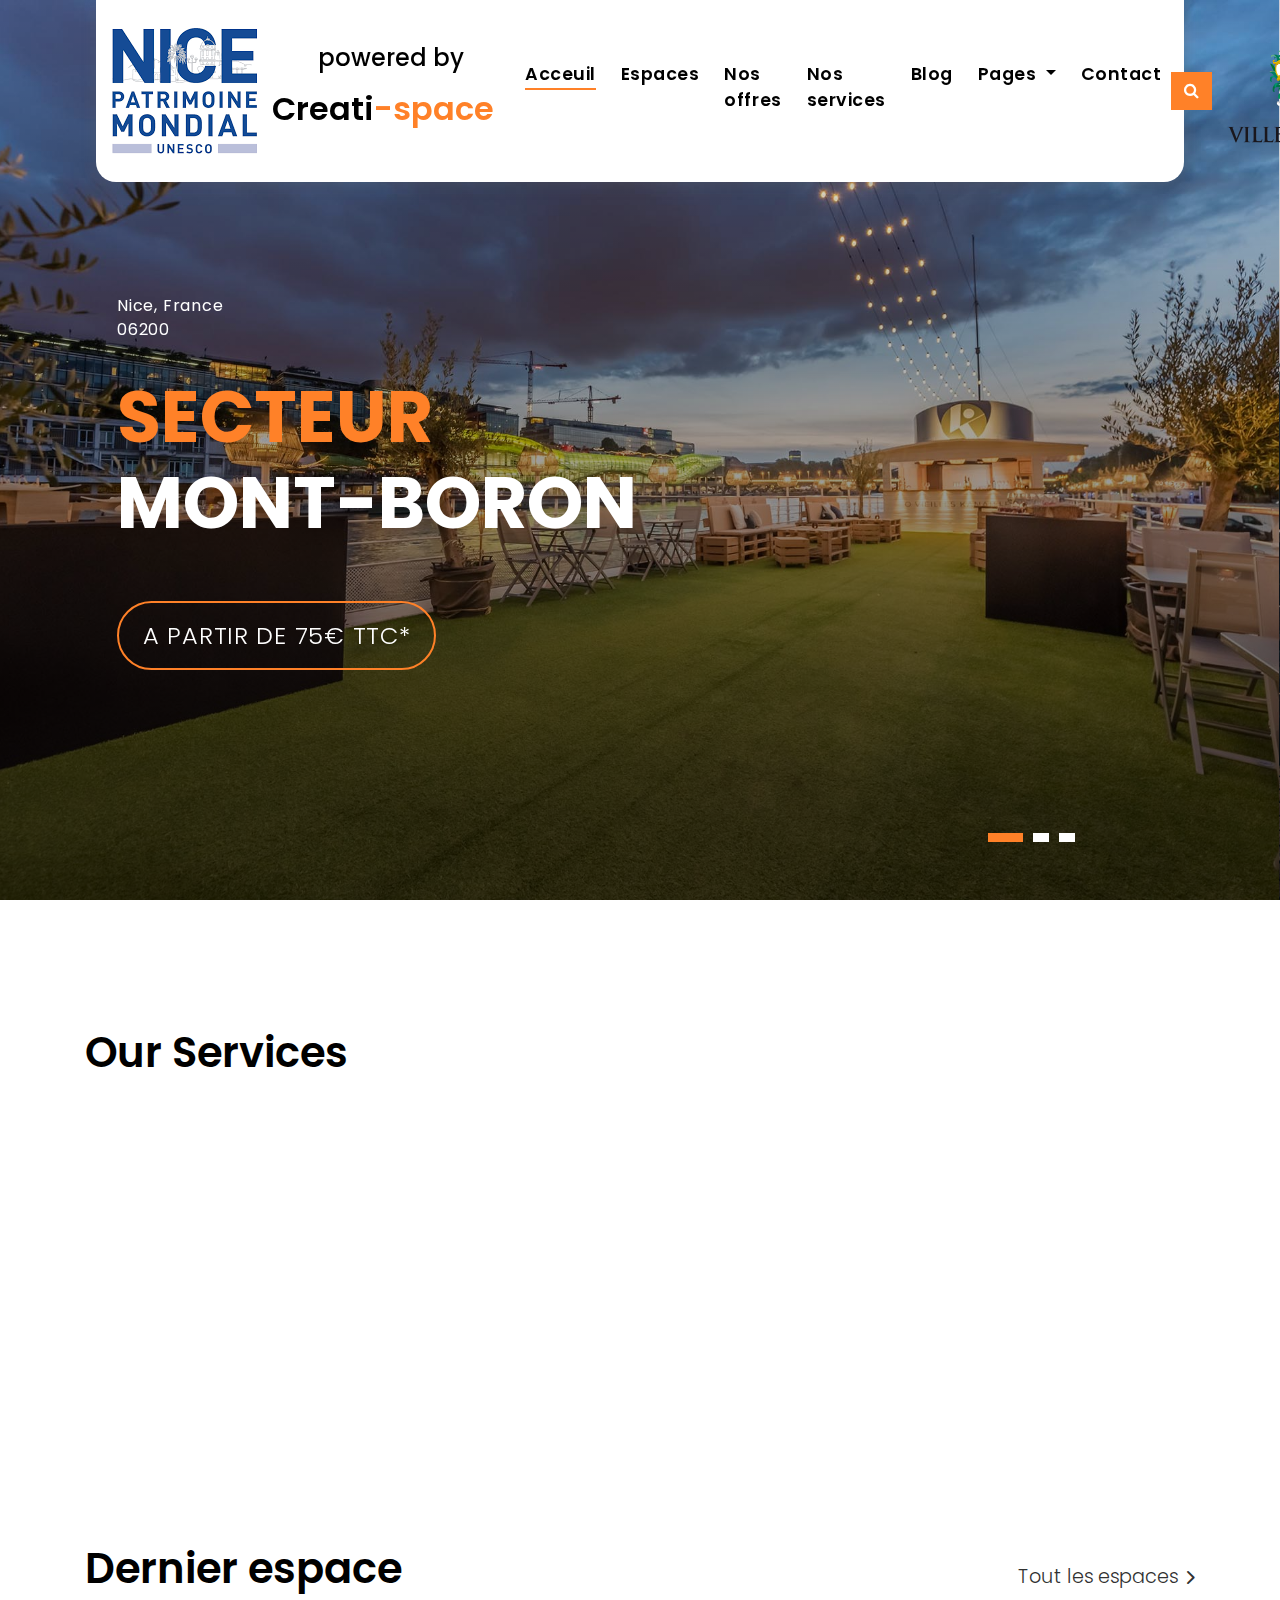
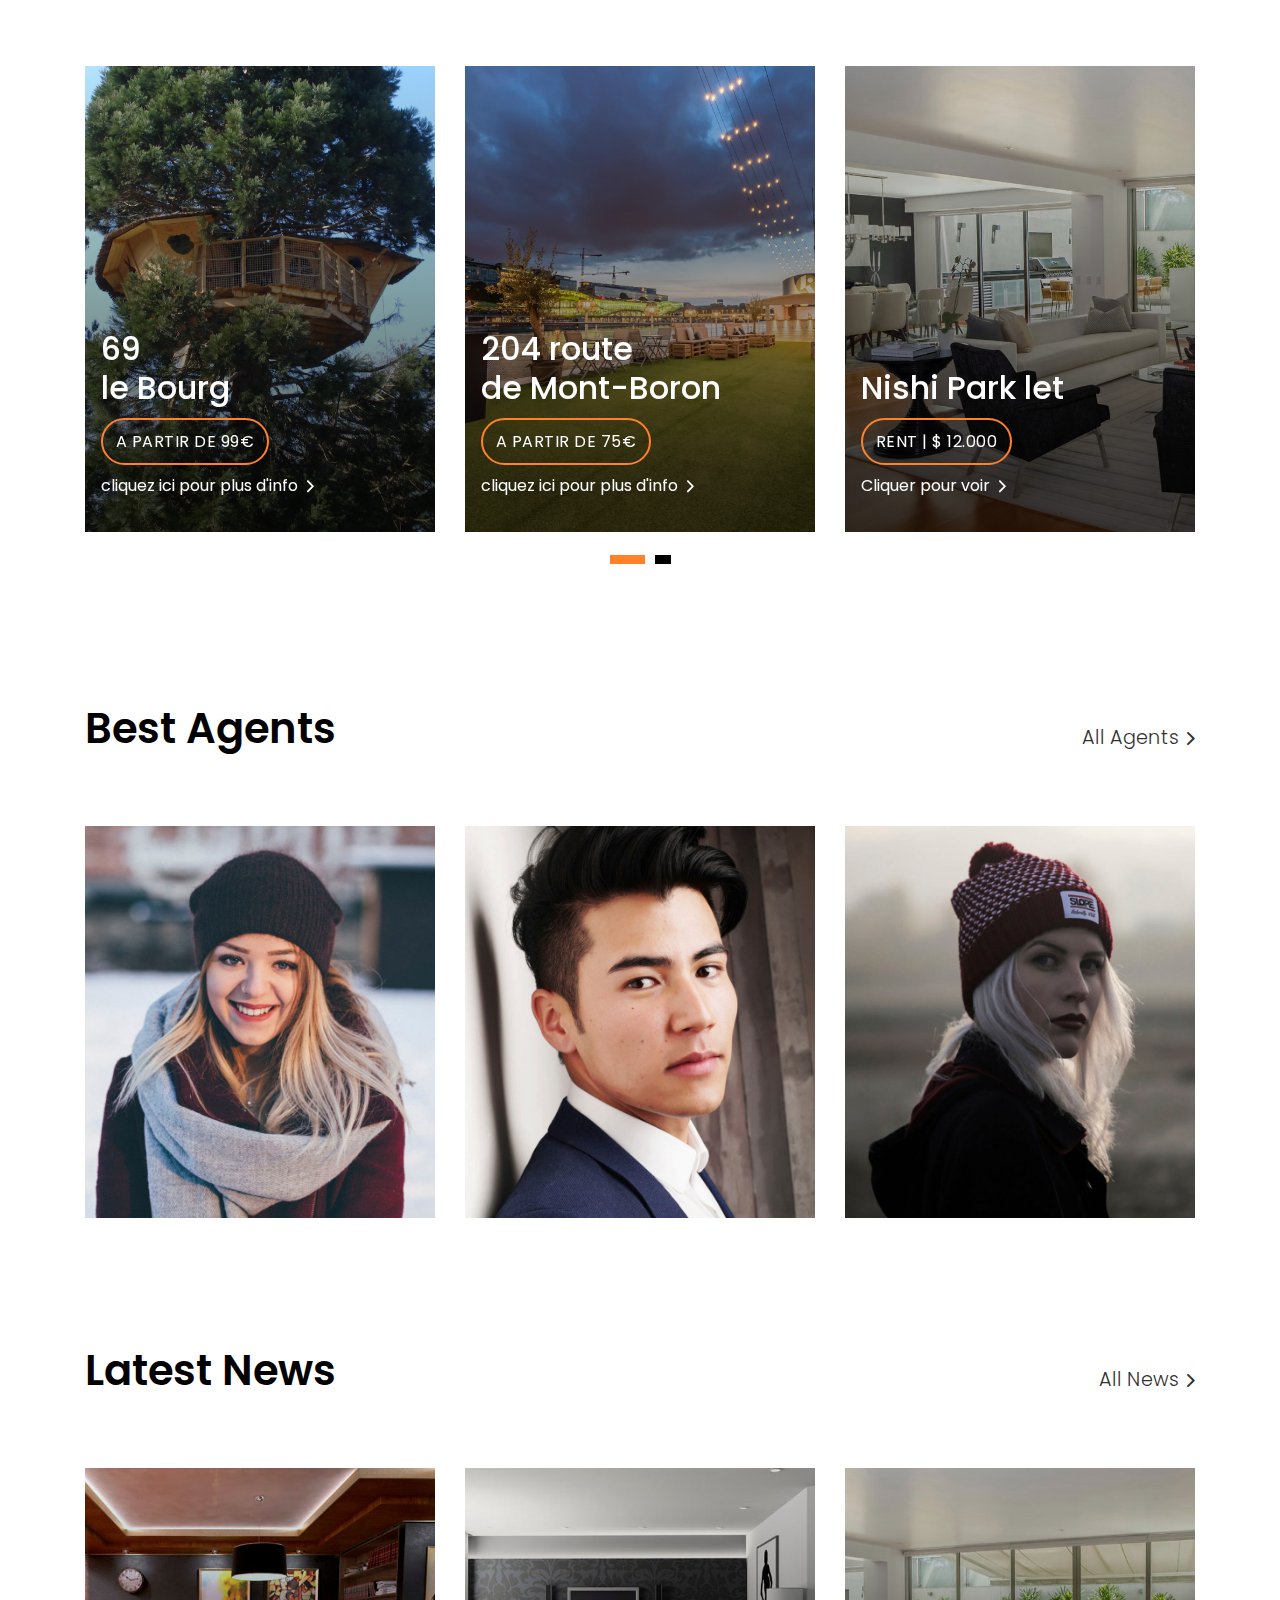
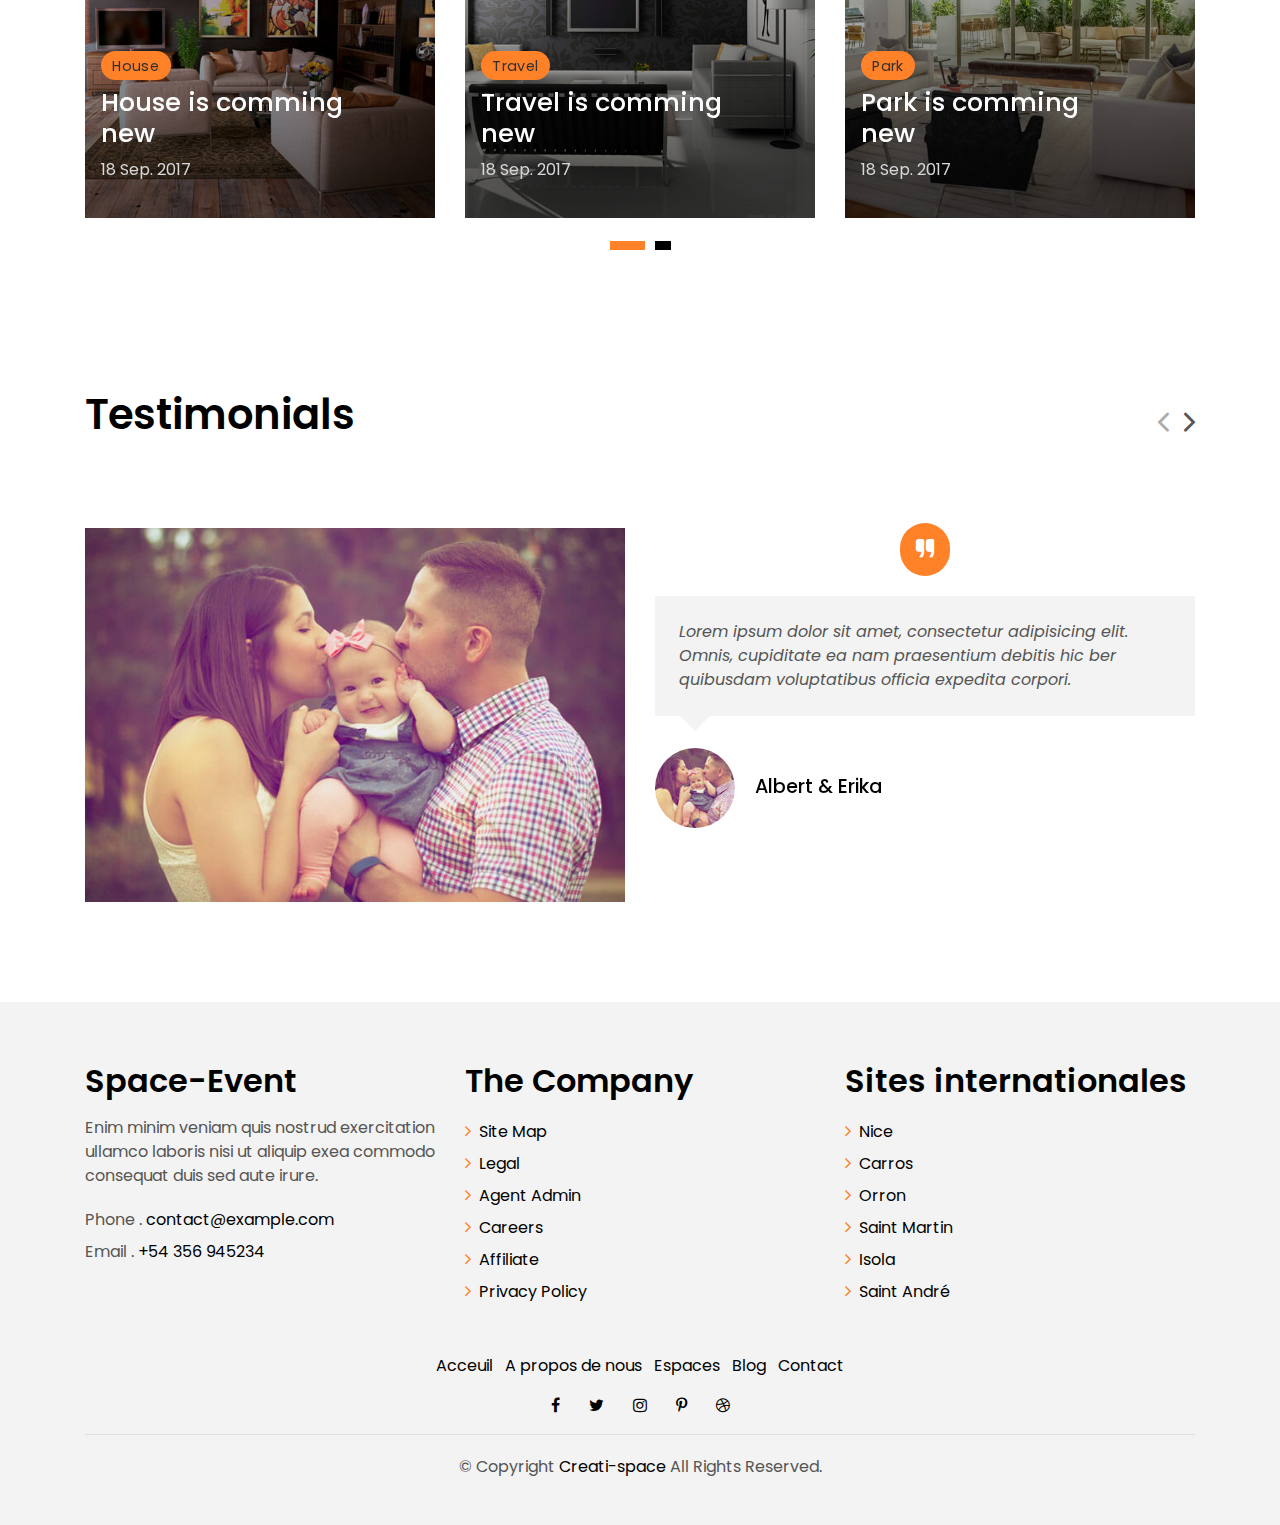
<file: index.html>
<!DOCTYPE html>
<html lang="en">

<head>
  <meta charset="utf-8">
  <meta content="width=device-width, initial-scale=1.0" name="viewport">

  <title>Space-Event - Index</title>
  <meta content="" name="description">
  <meta content="" name="keywords">

  <!-- Favicons -->
  <link href="assets/img/favicon.png" rel="icon">
  <link href="assets/img/apple-touch-icon.png" rel="apple-touch-icon">

  <!-- Google Fonts -->
  <link href="https://fonts.googleapis.com/css?family=Poppins:300,400,500,600,700" rel="stylesheet">

  <!-- Vendor CSS Files -->
  <link href="assets/vendor/bootstrap/css/bootstrap.min.css" rel="stylesheet">
  <link href="assets/vendor/ionicons/css/ionicons.min.css" rel="stylesheet">
  <link href="assets/vendor/animate.css/animate.min.css" rel="stylesheet">
  <link href="assets/vendor/font-awesome/css/font-awesome.min.css" rel="stylesheet">
  <link href="assets/vendor/owl.carousel/assets/owl.carousel.min.css" rel="stylesheet">

  <!-- Template Main CSS File -->
  <link href="assets/css/style.css" rel="stylesheet">

  <!-- =======================================================
  * Template Name: EstateAgency - v2.2.1
  * Template URL: https://bootstrapmade.com/real-estate-agency-bootstrap-template/
  * Author: BootstrapMade.com
  * License: https://bootstrapmade.com/license/
  ======================================================== -->
</head>

<body>

  <!-- ======= Property Search Section ======= -->
  <!-- <div class="click-closed"></div> -->
  <!--/ Form Search Star /-->
  <!-- <div class="box-collapse">
    <div class="title-box-d">
      <h3 class="title-d">Search Property</h3>
    </div>
    <span class="close-box-collapse right-boxed ion-ios-close"></span>
    <div class="box-collapse-wrap form">
      <form class="form-a">
        <div class="row">
          <div class="col-md-12 mb-2">
            <div class="form-group">
              <label for="Type">Keyword</label>
              <input type="text" class="form-control form-control-lg form-control-a" placeholder="Keyword">
            </div>
          </div>
          <div class="col-md-6 mb-2">
            <div class="form-group">
              <label for="Type">Type</label>
              <select class="form-control form-control-lg form-control-a" id="Type">
                <option>All Type</option>
                <option>For Rent</option>
                <option>For Sale</option>
                <option>Open House</option>
              </select>
            </div>
          </div>
          <div class="col-md-6 mb-2">
            <div class="form-group">
              <label for="city">City</label>
              <select class="form-control form-control-lg form-control-a" id="city">
                <option>All City</option>
                <option>Alabama</option>
                <option>Arizona</option>
                <option>California</option>
                <option>Colorado</option>
              </select>
            </div>
          </div>
          <div class="col-md-6 mb-2">
            <div class="form-group">
              <label for="bedrooms">Bedrooms</label>
              <select class="form-control form-control-lg form-control-a" id="bedrooms">
                <option>Any</option>
                <option>01</option>
                <option>02</option>
                <option>03</option>
              </select>
            </div>
          </div>
          <div class="col-md-6 mb-2">
            <div class="form-group">
              <label for="garages">Garages</label>
              <select class="form-control form-control-lg form-control-a" id="garages">
                <option>Any</option>
                <option>01</option>
                <option>02</option>
                <option>03</option>
                <option>04</option>
              </select>
            </div>
          </div>
          <div class="col-md-6 mb-2">
            <div class="form-group">
              <label for="bathrooms">Bathrooms</label>
              <select class="form-control form-control-lg form-control-a" id="bathrooms">
                <option>Any</option>
                <option>01</option>
                <option>02</option>
                <option>03</option>
              </select>
            </div>
          </div>
          <div class="col-md-6 mb-2">
            <div class="form-group">
              <label for="price">Min Price</label>
              <select class="form-control form-control-lg form-control-a" id="price">
                <option>Unlimite</option>
                <option>$50,000</option>
                <option>$100,000</option>
                <option>$150,000</option>
                <option>$200,000</option>
              </select>
            </div>
          </div>
          <div class="col-md-12">
            <button type="submit" class="btn btn-b">Search Property</button>
          </div>
        </div>
      </form>
    </div>
  </div>
  <--End Property Search Section> -->

  <!-- ======= Header/Navbar ======= -->
  <nav class="navbar navbar-default navbar-trans navbar-expand-lg fixed-top container-navbar" style="border-radius:0px 0px 20px 20px;">
    <div>
      <img src="assets/img/nice-patrimoine.png" alt="" style="max-height:150px;">
    </div>
    <div class="container">
      <button class="navbar-toggler collapsed" type="button" data-toggle="collapse" data-target="#navbarDefault" aria-controls="navbarDefault" aria-expanded="false" aria-label="Toggle navigation">
        <span></span>
        <span></span>
        <span></span>
      </button>
      <div style="text-align: center;"><h4>powered by</h4>
        <a class="navbar-brand text-brand" href="index.html">Creati<span class="color-b">-space</span></a>
      </div>
      <button type="button" class="btn btn-link nav-search navbar-toggle-box-collapse d-md-none" data-toggle="collapse" data-target="#navbarTogglerDemo01" aria-expanded="false">
        <span class="fa fa-search" aria-hidden="true"></span>
      </button>
      <div class="navbar-collapse collapse justify-content-center" id="navbarDefault">
        <ul class="navbar-nav">
          <li class="nav-item">
            <a class="nav-link active" href="index.html">Acceuil</a>
          </li>
          <!-- <li class="nav-item">
            <a class="nav-link" href="about.html">A propos de nous</a>
          </li> -->
          <li class="nav-item">
            <a class="nav-link" href="property-grid.html">Espaces</a>
          </li>
          <li class="nav-item">
            <a class="nav-link" href="#">Nos offres</a>
          </li>
          <li class="nav-item">
            <a class="nav-link" href="#">Nos services</a>
          </li>
          <li class="nav-item">
            <a class="nav-link" href="blog-grid.html">Blog</a>
          </li>
          <li class="nav-item dropdown">
            <a class="nav-link dropdown-toggle" href="#" id="navbarDropdown" role="button" data-toggle="dropdown" aria-haspopup="true" aria-expanded="false">
              Pages
            </a>
            <div class="dropdown-menu" aria-labelledby="navbarDropdown">
              <a class="dropdown-item" href="property-single.html">Property Single</a>
              <a class="dropdown-item" href="blog-single.html">Blog Single</a>
              <a class="dropdown-item" href="agents-grid.html">Agents Grid</a>
              <a class="dropdown-item" href="agent-single.html">Agent Single</a>
            </div>
          </li>
          <li class="nav-item">
            <a class="nav-link" href="contact.html">Contact</a>
          </li>
        </ul>
      </div>
      <button type="button" class="btn btn-b-n navbar-toggle-box-collapse d-none d-md-block" data-toggle="collapse" data-target="#navbarTogglerDemo01" aria-expanded="false">
        <span class="fa fa-search" aria-hidden="true"></span>
      </button>
    </div>
    <div>
      <img src="assets/img/Nice_Logo.png" style="max-width:150px;">
    </div>
  </nav><!-- End Header/Navbar -->

  <!-- ======= Intro Section ======= -->
  <div class="intro intro-carousel">
    <div id="carousel" class="owl-carousel owl-theme">
      <div class="carousel-item-a intro-item bg-image" style="background-image: url(assets/img/magnifique_terrasse.jpg)">
        <div class="overlay overlay-a"></div>
        <div class="intro-content display-table">
          <div class="table-cell">
            <div class="container">
              <div class="row">
                <div class="col-lg-8">
                  <div class="intro-body">
                    <p class="intro-title-top">Nice, France
                      <br> 06200
                    </p>
                    <h1 class="intro-title mb-4">
                      <span class="color-b">Secteur </span> 
                      <br> Mont-Boron
                    </h1>
                    <p class="intro-subtitle intro-price">
                      <a href="#"><span class="price-a">A partir de 75€ TTC*</span></a>
                    </p>
                  </div>
                </div>
              </div>
            </div>
          </div>
        </div>
      </div>
      <div class="carousel-item-a intro-item bg-image" style="background-image: url(assets/img/Nuit-Insolite.jpg)">
        <div class="overlay overlay-a"></div>
        <div class="intro-content display-table">
          <div class="table-cell">
            <div class="container">
              <div class="row">
                <div class="col-lg-8">
                  <div class="intro-body">
                    <p class="intro-title-top">La Turbie, France
                      <br> 06320
                    </p>
                    <h1 class="intro-title mb-4">
                      <span class="color-b">secteur </span>  
                      <br> Nice colline 
                    </h1>
                    <p class="intro-subtitle intro-price">
                      <a href="#"><span class="price-a">A partir de 125€ TTC*</span></a>
                    </p>
                  </div>
                </div>
              </div>
            </div>
          </div>
        </div>
      </div>
      <div class="carousel-item-a intro-item bg-image" style="background-image: url(assets/img/cabane-terrasse.jpg)">
        <div class="overlay overlay-a"></div>
        <div class="intro-content display-table">
          <div class="table-cell">
            <div class="container">
              <div class="row">
                <div class="col-lg-8">
                  <div class="intro-body">
                    <p class="intro-title-top">St-Dalmas, France
                      <br> 06660
                    </p>
                    <h1 class="intro-title mb-4">
                      <span class="color-b">Secteur</span> 
                      <br> le Bourg
                    </h1>
                    <p class="intro-subtitle intro-price">
                      <a href="#"><span class="price-a">A partir de 99€ TTC*</span></a>
                    </p>
                  </div>
                </div>
              </div>
            </div>
          </div>
        </div>
      </div>
    </div>
  </div><!-- End Intro Section -->

  <main id="main">

    <!-- ======= Services Section ======= -->
    <section class="section-services section-t8">
      <div class="container">
        <div class="row">
          <div class="col-md-12">
            <div class="title-wrap d-flex justify-content-between">
              <div class="title-box">
                <h2 class="title-a">Our Services</h2>
              </div>
            </div>
          </div>
        </div>
        <div class="row">
          <div class="col-md-4">
            <div class="card-box-c foo">
              <div class="card-header-c d-flex">
                <div class="card-box-ico">
                  <span class="fa fa-gamepad"></span>
                </div>
                <div class="card-title-c align-self-center">
                  <h2 class="title-c">Lifestyle</h2>
                </div>
              </div>
              <div class="card-body-c">
                <p class="content-c">
                  Sed porttitor lectus nibh. Cras ultricies ligula sed magna dictum porta. Praesent sapien massa,
                  convallis a pellentesque
                  nec, egestas non nisi.
                </p>
              </div>
              <div class="card-footer-c">
                <a href="#" class="link-c link-icon">Read more
                  <span class="ion-ios-arrow-forward"></span>
                </a>
              </div>
            </div>
          </div>
          <div class="col-md-4">
            <div class="card-box-c foo">
              <div class="card-header-c d-flex">
                <div class="card-box-ico">
                  <span class="fa fa-usd"></span>
                </div>
                <div class="card-title-c align-self-center">
                  <h2 class="title-c">Loans</h2>
                </div>
              </div>
              <div class="card-body-c">
                <p class="content-c">
                  Nulla porttitor accumsan tincidunt. Curabitur aliquet quam id dui posuere blandit. Mauris blandit
                  aliquet elit, eget tincidunt
                  nibh pulvinar a.
                </p>
              </div>
              <div class="card-footer-c">
                <a href="#" class="link-c link-icon">Read more
                  <span class="ion-ios-arrow-forward"></span>
                </a>
              </div>
            </div>
          </div>
          <div class="col-md-4">
            <div class="card-box-c foo">
              <div class="card-header-c d-flex">
                <div class="card-box-ico">
                  <span class="fa fa-home"></span>
                </div>
                <div class="card-title-c align-self-center">
                  <h2 class="title-c">Sell</h2>
                </div>
              </div>
              <div class="card-body-c">
                <p class="content-c">
                  Sed porttitor lectus nibh. Cras ultricies ligula sed magna dictum porta. Praesent sapien massa,
                  convallis a pellentesque
                  nec, egestas non nisi.
                </p>
              </div>
              <div class="card-footer-c">
                <a href="#" class="link-c link-icon">Read more
                  <span class="ion-ios-arrow-forward"></span>
                </a>
              </div>
            </div>
          </div>
        </div>
      </div>
    </section><!-- End Services Section -->

    <!-- ======= Latest Properties Section ======= -->
    <section class="section-property section-t8">
      <div class="container">
        <div class="row">
          <div class="col-md-12">
            <div class="title-wrap d-flex justify-content-between">
              <div class="title-box">
                <h2 class="title-a">Dernier espace</h2>
              </div>
              <div class="title-link">
                <a href="property-grid.html">Tout les espaces
                  <span class="ion-ios-arrow-forward"></span>
                </a>
              </div>
            </div>
          </div>
        </div>
        <div id="property-carousel" class="owl-carousel owl-theme">
          <div class="carousel-item-b">
            <div class="card-box-a card-shadow">
              <div class="img-box-a">
                <img src="assets/img/cabane-terrasse.png" alt="" class="img-a img-fluid">
              </div>
              <div class="card-overlay">
                <div class="card-overlay-a-content">
                  <div class="card-header-a">
                    <h2 class="card-title-a">
                      <a href="property-single.html">69
                        <br /> le Bourg</a>
                    </h2>
                  </div>
                  <div class="card-body-a">
                    <div class="price-box d-flex">
                      <span class="price-a">A partir de 99€</span>
                    </div>
                    <a href="#" class="link-a">cliquez ici pour plus d'info
                      <span class="ion-ios-arrow-forward"></span>
                    </a>
                  </div>
                  <div class="card-footer-a">
                    <ul class="card-info d-flex justify-content-around">
                      <li>
                        <h4 class="card-info-title">Area</h4>
                        <span>340m
                          <sup>2</sup>
                        </span>
                      </li>
                      <li>
                        <h4 class="card-info-title">Beds</h4>
                        <span>2</span>
                      </li>
                      <li>
                        <h4 class="card-info-title">Baths</h4>
                        <span>4</span>
                      </li>
                      <li>
                        <h4 class="card-info-title">Garages</h4>
                        <span>1</span>
                      </li>
                    </ul>
                  </div>
                </div>
              </div>
            </div>
          </div>
          <div class="carousel-item-b">
            <div class="card-box-a card-shadow">
              <div class="img-box-a">
                <img src="assets/img/magnifique_terrasse.png" alt="" class="img-a img-fluid">
              </div>
              <div class="card-overlay">
                <div class="card-overlay-a-content">
                  <div class="card-header-a">
                    <h2 class="card-title-a">
                      <a href="property-single.html">204 route
                        <br /> de Mont-Boron</a>
                    </h2>
                  </div>
                  <div class="card-body-a">
                    <div class="price-box d-flex">
                      <span class="price-a">A partir de 75€</span>
                    </div>
                    <a href="property-single.html" class="link-a">cliquez ici pour plus d'info
                      <span class="ion-ios-arrow-forward"></span>
                    </a>
                  </div>
                  <div class="card-footer-a">
                    <ul class="card-info d-flex justify-content-around">
                      <li>
                        <h4 class="card-info-title">Area</h4>
                        <span>340m
                          <sup>2</sup>
                        </span>
                      </li>
                      <li>
                        <h4 class="card-info-title">Beds</h4>
                        <span>2</span>
                      </li>
                      <li>
                        <h4 class="card-info-title">Baths</h4>
                        <span>4</span>
                      </li>
                      <li>
                        <h4 class="card-info-title">Garages</h4>
                        <span>1</span>
                      </li>
                    </ul>
                  </div>
                </div>
              </div>
            </div>
          </div>
          <div class="carousel-item-b">
            <div class="card-box-a card-shadow">
              <div class="img-box-a">
                <img src="assets/img/property-7.jpg" alt="" class="img-a img-fluid">
              </div>
              <div class="card-overlay">
                <div class="card-overlay-a-content">
                  <div class="card-header-a">
                    <h2 class="card-title-a">
                      <a href="property-single.html">
                        <br /> Nishi Park let</a>
                    </h2>
                  </div>
                  <div class="card-body-a">
                    <div class="price-box d-flex">
                      <span class="price-a">rent | $ 12.000</span>
                    </div>
                    <a href="property-single.html" class="link-a">Cliquer pour voir
                      <span class="ion-ios-arrow-forward"></span>
                    </a>
                  </div>
                  <div class="card-footer-a">
                    <ul class="card-info d-flex justify-content-around">
                      <li>
                        <h4 class="card-info-title">Area</h4>
                        <span>340m
                          <sup>2</sup>
                        </span>
                      </li>
                      <li>
                        <h4 class="card-info-title">Beds</h4>
                        <span>2</span>
                      </li>
                      <li>
                        <h4 class="card-info-title">Baths</h4>
                        <span>4</span>
                      </li>
                      <li>
                        <h4 class="card-info-title">Garages</h4>
                        <span>1</span>
                      </li>
                    </ul>
                  </div>
                </div>
              </div>
            </div>
          </div>
          <div class="carousel-item-b">
            <div class="card-box-a card-shadow">
              <div class="img-box-a">
                <img src="assets/img/property-10.jpg" alt="" class="img-a img-fluid">
              </div>
              <div class="card-overlay">
                <div class="card-overlay-a-content">
                  <div class="card-header-a">
                    <h2 class="card-title-a">
                      <a href="property-single.html">204 Montal
                        <br /> South Bela Two</a>
                    </h2>
                  </div>
                  <div class="card-body-a">
                    <div class="price-box d-flex">
                      <span class="price-a">rent | $ 12.000</span>
                    </div>
                    <a href="property-single.html" class="link-a">Cliquer pour voir
                      <span class="ion-ios-arrow-forward"></span>
                    </a>
                  </div>
                  <div class="card-footer-a">
                    <ul class="card-info d-flex justify-content-around">
                      <li>
                        <h4 class="card-info-title">Area</h4>
                        <span>340m
                          <sup>2</sup>
                        </span>
                      </li>
                      <li>
                        <h4 class="card-info-title">Beds</h4>
                        <span>2</span>
                      </li>
                      <li>
                        <h4 class="card-info-title">Baths</h4>
                        <span>4</span>
                      </li>
                      <li>
                        <h4 class="card-info-title">Garages</h4>
                        <span>1</span>
                      </li>
                    </ul>
                  </div>
                </div>
              </div>
            </div>
          </div>
        </div>
      </div>
    </section><!-- End Latest Properties Section -->

    <!-- ======= Agents Section ======= -->
    <section class="section-agents section-t8">
      <div class="container">
        <div class="row">
          <div class="col-md-12">
            <div class="title-wrap d-flex justify-content-between">
              <div class="title-box">
                <h2 class="title-a">Best Agents</h2>
              </div>
              <div class="title-link">
                <a href="agents-grid.html">All Agents
                  <span class="ion-ios-arrow-forward"></span>
                </a>
              </div>
            </div>
          </div>
        </div>
        <div class="row">
          <div class="col-md-4">
            <div class="card-box-d">
              <div class="card-img-d">
                <img src="assets/img/agent-4.jpg" alt="" class="img-d img-fluid">
              </div>
              <div class="card-overlay card-overlay-hover">
                <div class="card-header-d">
                  <div class="card-title-d align-self-center">
                    <h3 class="title-d">
                      <a href="agent-single.html" class="link-two">Margaret Sotillo
                        <br> Escala</a>
                    </h3>
                  </div>
                </div>
                <div class="card-body-d">
                  <p class="content-d color-text-a">
                    Sed porttitor lectus nibh, Cras ultricies ligula sed magna dictum porta two.
                  </p>
                  <div class="info-agents color-a">
                    <p>
                      <strong>Phone: </strong> +54 356 945234
                    </p>
                    <p>
                      <strong>Email: </strong> agents@example.com
                    </p>
                  </div>
                </div>
                <div class="card-footer-d">
                  <div class="socials-footer d-flex justify-content-center">
                    <ul class="list-inline">
                      <li class="list-inline-item">
                        <a href="#" class="link-one">
                          <i class="fa fa-facebook" aria-hidden="true"></i>
                        </a>
                      </li>
                      <li class="list-inline-item">
                        <a href="#" class="link-one">
                          <i class="fa fa-twitter" aria-hidden="true"></i>
                        </a>
                      </li>
                      <li class="list-inline-item">
                        <a href="#" class="link-one">
                          <i class="fa fa-instagram" aria-hidden="true"></i>
                        </a>
                      </li>
                      <li class="list-inline-item">
                        <a href="#" class="link-one">
                          <i class="fa fa-pinterest-p" aria-hidden="true"></i>
                        </a>
                      </li>
                      <li class="list-inline-item">
                        <a href="#" class="link-one">
                          <i class="fa fa-dribbble" aria-hidden="true"></i>
                        </a>
                      </li>
                    </ul>
                  </div>
                </div>
              </div>
            </div>
          </div>
          <div class="col-md-4">
            <div class="card-box-d">
              <div class="card-img-d">
                <img src="assets/img/agent-1.jpg" alt="" class="img-d img-fluid">
              </div>
              <div class="card-overlay card-overlay-hover">
                <div class="card-header-d">
                  <div class="card-title-d align-self-center">
                    <h3 class="title-d">
                      <a href="agent-single.html" class="link-two">Stiven Spilver
                        <br> Darw</a>
                    </h3>
                  </div>
                </div>
                <div class="card-body-d">
                  <p class="content-d color-text-a">
                    Sed porttitor lectus nibh, Cras ultricies ligula sed magna dictum porta two.
                  </p>
                  <div class="info-agents color-a">
                    <p>
                      <strong>Phone: </strong> +54 356 945234
                    </p>
                    <p>
                      <strong>Email: </strong> agents@example.com
                    </p>
                  </div>
                </div>
                <div class="card-footer-d">
                  <div class="socials-footer d-flex justify-content-center">
                    <ul class="list-inline">
                      <li class="list-inline-item">
                        <a href="#" class="link-one">
                          <i class="fa fa-facebook" aria-hidden="true"></i>
                        </a>
                      </li>
                      <li class="list-inline-item">
                        <a href="#" class="link-one">
                          <i class="fa fa-twitter" aria-hidden="true"></i>
                        </a>
                      </li>
                      <li class="list-inline-item">
                        <a href="#" class="link-one">
                          <i class="fa fa-instagram" aria-hidden="true"></i>
                        </a>
                      </li>
                      <li class="list-inline-item">
                        <a href="#" class="link-one">
                          <i class="fa fa-pinterest-p" aria-hidden="true"></i>
                        </a>
                      </li>
                      <li class="list-inline-item">
                        <a href="#" class="link-one">
                          <i class="fa fa-dribbble" aria-hidden="true"></i>
                        </a>
                      </li>
                    </ul>
                  </div>
                </div>
              </div>
            </div>
          </div>
          <div class="col-md-4">
            <div class="card-box-d">
              <div class="card-img-d">
                <img src="assets/img/agent-5.jpg" alt="" class="img-d img-fluid">
              </div>
              <div class="card-overlay card-overlay-hover">
                <div class="card-header-d">
                  <div class="card-title-d align-self-center">
                    <h3 class="title-d">
                      <a href="agent-single.html" class="link-two">Emma Toledo
                        <br> Cascada</a>
                    </h3>
                  </div>
                </div>
                <div class="card-body-d">
                  <p class="content-d color-text-a">
                    Sed porttitor lectus nibh, Cras ultricies ligula sed magna dictum porta two.
                  </p>
                  <div class="info-agents color-a">
                    <p>
                      <strong>Phone: </strong> +54 356 945234
                    </p>
                    <p>
                      <strong>Email: </strong> agents@example.com
                    </p>
                  </div>
                </div>
                <div class="card-footer-d">
                  <div class="socials-footer d-flex justify-content-center">
                    <ul class="list-inline">
                      <li class="list-inline-item">
                        <a href="#" class="link-one">
                          <i class="fa fa-facebook" aria-hidden="true"></i>
                        </a>
                      </li>
                      <li class="list-inline-item">
                        <a href="#" class="link-one">
                          <i class="fa fa-twitter" aria-hidden="true"></i>
                        </a>
                      </li>
                      <li class="list-inline-item">
                        <a href="#" class="link-one">
                          <i class="fa fa-instagram" aria-hidden="true"></i>
                        </a>
                      </li>
                      <li class="list-inline-item">
                        <a href="#" class="link-one">
                          <i class="fa fa-pinterest-p" aria-hidden="true"></i>
                        </a>
                      </li>
                      <li class="list-inline-item">
                        <a href="#" class="link-one">
                          <i class="fa fa-dribbble" aria-hidden="true"></i>
                        </a>
                      </li>
                    </ul>
                  </div>
                </div>
              </div>
            </div>
          </div>
        </div>
      </div>
    </section><!-- End Agents Section -->

    <!-- ======= Latest News Section ======= -->
    <section class="section-news section-t8">
      <div class="container">
        <div class="row">
          <div class="col-md-12">
            <div class="title-wrap d-flex justify-content-between">
              <div class="title-box">
                <h2 class="title-a">Latest News</h2>
              </div>
              <div class="title-link">
                <a href="blog-grid.html">All News
                  <span class="ion-ios-arrow-forward"></span>
                </a>
              </div>
            </div>
          </div>
        </div>
        <div id="new-carousel" class="owl-carousel owl-theme">
          <div class="carousel-item-c">
            <div class="card-box-b card-shadow news-box">
              <div class="img-box-b">
                <img src="assets/img/post-2.jpg" alt="" class="img-b img-fluid">
              </div>
              <div class="card-overlay">
                <div class="card-header-b">
                  <div class="card-category-b">
                    <a href="#" class="category-b">House</a>
                  </div>
                  <div class="card-title-b">
                    <h2 class="title-2">
                      <a href="blog-single.html">House is comming
                        <br> new</a>
                    </h2>
                  </div>
                  <div class="card-date">
                    <span class="date-b">18 Sep. 2017</span>
                  </div>
                </div>
              </div>
            </div>
          </div>
          <div class="carousel-item-c">
            <div class="card-box-b card-shadow news-box">
              <div class="img-box-b">
                <img src="assets/img/post-5.jpg" alt="" class="img-b img-fluid">
              </div>
              <div class="card-overlay">
                <div class="card-header-b">
                  <div class="card-category-b">
                    <a href="#" class="category-b">Travel</a>
                  </div>
                  <div class="card-title-b">
                    <h2 class="title-2">
                      <a href="blog-single.html">Travel is comming
                        <br> new</a>
                    </h2>
                  </div>
                  <div class="card-date">
                    <span class="date-b">18 Sep. 2017</span>
                  </div>
                </div>
              </div>
            </div>
          </div>
          <div class="carousel-item-c">
            <div class="card-box-b card-shadow news-box">
              <div class="img-box-b">
                <img src="assets/img/post-7.jpg" alt="" class="img-b img-fluid">
              </div>
              <div class="card-overlay">
                <div class="card-header-b">
                  <div class="card-category-b">
                    <a href="#" class="category-b">Park</a>
                  </div>
                  <div class="card-title-b">
                    <h2 class="title-2">
                      <a href="blog-single.html">Park is comming
                        <br> new</a>
                    </h2>
                  </div>
                  <div class="card-date">
                    <span class="date-b">18 Sep. 2017</span>
                  </div>
                </div>
              </div>
            </div>
          </div>
          <div class="carousel-item-c">
            <div class="card-box-b card-shadow news-box">
              <div class="img-box-b">
                <img src="assets/img/post-3.jpg" alt="" class="img-b img-fluid">
              </div>
              <div class="card-overlay">
                <div class="card-header-b">
                  <div class="card-category-b">
                    <a href="#" class="category-b">Travel</a>
                  </div>
                  <div class="card-title-b">
                    <h2 class="title-2">
                      <a href="#">Travel is comming
                        <br> new</a>
                    </h2>
                  </div>
                  <div class="card-date">
                    <span class="date-b">18 Sep. 2017</span>
                  </div>
                </div>
              </div>
            </div>
          </div>
        </div>
      </div>
    </section><!-- End Latest News Section -->

    <!-- ======= Testimonials Section ======= -->
    <section class="section-testimonials section-t8 nav-arrow-a">
      <div class="container">
        <div class="row">
          <div class="col-md-12">
            <div class="title-wrap d-flex justify-content-between">
              <div class="title-box">
                <h2 class="title-a">Testimonials</h2>
              </div>
            </div>
          </div>
        </div>
        <div id="testimonial-carousel" class="owl-carousel owl-arrow">
          <div class="carousel-item-a">
            <div class="testimonials-box">
              <div class="row">
                <div class="col-sm-12 col-md-6">
                  <div class="testimonial-img">
                    <img src="assets/img/testimonial-1.jpg" alt="" class="img-fluid">
                  </div>
                </div>
                <div class="col-sm-12 col-md-6">
                  <div class="testimonial-ico">
                    <span class="ion-ios-quote"></span>
                  </div>
                  <div class="testimonials-content">
                    <p class="testimonial-text">
                      Lorem ipsum dolor sit amet, consectetur adipisicing elit. Omnis, cupiditate ea nam praesentium
                      debitis hic ber quibusdam
                      voluptatibus officia expedita corpori.
                    </p>
                  </div>
                  <div class="testimonial-author-box">
                    <img src="assets/img/mini-testimonial-1.jpg" alt="" class="testimonial-avatar">
                    <h5 class="testimonial-author">Albert & Erika</h5>
                  </div>
                </div>
              </div>
            </div>
          </div>
          <div class="carousel-item-a">
            <div class="testimonials-box">
              <div class="row">
                <div class="col-sm-12 col-md-6">
                  <div class="testimonial-img">
                    <img src="assets/img/testimonial-2.jpg" alt="" class="img-fluid">
                  </div>
                </div>
                <div class="col-sm-12 col-md-6">
                  <div class="testimonial-ico">
                    <span class="ion-ios-quote"></span>
                  </div>
                  <div class="testimonials-content">
                    <p class="testimonial-text">
                      Lorem ipsum dolor sit amet, consectetur adipisicing elit. Omnis, cupiditate ea nam praesentium
                      debitis hic ber quibusdam
                      voluptatibus officia expedita corpori.
                    </p>
                  </div>
                  <div class="testimonial-author-box">
                    <img src="assets/img/mini-testimonial-2.jpg" alt="" class="testimonial-avatar">
                    <h5 class="testimonial-author">Pablo & Emma</h5>
                  </div>
                </div>
              </div>
            </div>
          </div>
        </div>
      </div>
    </section><!-- End Testimonials Section -->

  </main><!-- End #main -->

  <!-- ======= Footer ======= -->
  <section class="section-footer">
    <div class="container">
      <div class="row">
        <div class="col-sm-12 col-md-4">
          <div class="widget-a">
            <div class="w-header-a">
              <h3 class="w-title-a text-brand">Space-Event</h3>
            </div>
            <div class="w-body-a">
              <p class="w-text-a color-text-a">
                Enim minim veniam quis nostrud exercitation ullamco laboris nisi ut aliquip exea commodo consequat duis
                sed aute irure.
              </p>
            </div>
            <div class="w-footer-a">
              <ul class="list-unstyled">
                <li class="color-a">
                  <span class="color-text-a">Phone .</span> contact@example.com
                </li>
                <li class="color-a">
                  <span class="color-text-a">Email .</span> +54 356 945234
                </li>
              </ul>
            </div>
          </div>
        </div>
        <div class="col-sm-12 col-md-4 section-md-t3">
          <div class="widget-a">
            <div class="w-header-a">
              <h3 class="w-title-a text-brand">The Company</h3>
            </div>
            <div class="w-body-a">
              <div class="w-body-a">
                <ul class="list-unstyled">
                  <li class="item-list-a">
                    <i class="fa fa-angle-right"></i> <a href="#">Site Map</a>
                  </li>
                  <li class="item-list-a">
                    <i class="fa fa-angle-right"></i> <a href="#">Legal</a>
                  </li>
                  <li class="item-list-a">
                    <i class="fa fa-angle-right"></i> <a href="#">Agent Admin</a>
                  </li>
                  <li class="item-list-a">
                    <i class="fa fa-angle-right"></i> <a href="#">Careers</a>
                  </li>
                  <li class="item-list-a">
                    <i class="fa fa-angle-right"></i> <a href="#">Affiliate</a>
                  </li>
                  <li class="item-list-a">
                    <i class="fa fa-angle-right"></i> <a href="#">Privacy Policy</a>
                  </li>
                </ul>
              </div>
            </div>
          </div>
        </div>
        <div class="col-sm-12 col-md-4 section-md-t3">
          <div class="widget-a">
            <div class="w-header-a">
              <h3 class="w-title-a text-brand">Sites internationales</h3>
            </div>
            <div class="w-body-a">
              <ul class="list-unstyled">
                <li class="item-list-a">
                  <i class="fa fa-angle-right"></i> <a href="#">Nice</a>
                </li>
                <li class="item-list-a">
                  <i class="fa fa-angle-right"></i> <a href="#">Carros</a>
                </li>
                <li class="item-list-a">
                  <i class="fa fa-angle-right"></i> <a href="#">Orron</a>
                </li>
                <li class="item-list-a">
                  <i class="fa fa-angle-right"></i> <a href="#">Saint Martin</a>
                </li>
                <li class="item-list-a">
                  <i class="fa fa-angle-right"></i> <a href="#">Isola</a>
                </li>
                <li class="item-list-a">
                  <i class="fa fa-angle-right"></i> <a href="#">Saint André</a>
                </li>
              </ul>
            </div>
          </div>
        </div>
      </div>
    </div>
  </section>
  <footer>
    <div class="container">
      <div class="row">
        <div class="col-md-12">
          <nav class="nav-footer">
            <ul class="list-inline">
              <li class="list-inline-item">
                <a href="#">Acceuil</a>
              </li>
              <li class="list-inline-item">
                <a href="#">A propos de nous</a>
              </li>
              <li class="list-inline-item">
                <a href="#">Espaces</a>
              </li>
              <li class="list-inline-item">
                <a href="#">Blog</a>
              </li>
              <li class="list-inline-item">
                <a href="#">Contact</a>
              </li>
            </ul>
          </nav>
          <div class="socials-a">
            <ul class="list-inline">
              <li class="list-inline-item">
                <a href="#">
                  <i class="fa fa-facebook" aria-hidden="true"></i>
                </a>
              </li>
              <li class="list-inline-item">
                <a href="#">
                  <i class="fa fa-twitter" aria-hidden="true"></i>
                </a>
              </li>
              <li class="list-inline-item">
                <a href="#">
                  <i class="fa fa-instagram" aria-hidden="true"></i>
                </a>
              </li>
              <li class="list-inline-item">
                <a href="#">
                  <i class="fa fa-pinterest-p" aria-hidden="true"></i>
                </a>
              </li>
              <li class="list-inline-item">
                <a href="#">
                  <i class="fa fa-dribbble" aria-hidden="true"></i>
                </a>
              </li>
            </ul>
          </div>
          <div class="copyright-footer">
            <p class="copyright color-text-a">
              &copy; Copyright
              <span class="color-a">Creati-space</span> All Rights Reserved.
            </p>
          </div>
          <!-- <div class="credits"> -->
            <!--
            All the links in the footer should remain intact.
            You can delete the links only if you purchased the pro version.
            Licensing information: https://bootstrapmade.com/license/
            Purchase the pro version with working PHP/AJAX contact form: https://bootstrapmade.com/buy/?theme=EstateAgency
          -->
            <!-- Designed by <a href="https://bootstrapmade.com/">BootstrapMade</a> -->
          <!-- </div> -->
        </div>
      </div>
    </div>
  </footer><!-- End  Footer -->

  <a href="#" class="back-to-top"><i class="fa fa-chevron-up"></i></a>
  <div id="preloader"></div>

  <!-- Vendor JS Files -->
  <script src="assets/vendor/jquery/jquery.min.js"></script>
  <script src="assets/vendor/bootstrap/js/bootstrap.bundle.min.js"></script>
  <script src="assets/vendor/jquery.easing/jquery.easing.min.js"></script>
  <script src="assets/vendor/php-email-form/validate.js"></script>
  <script src="assets/vendor/owl.carousel/owl.carousel.min.js"></script>
  <script src="assets/vendor/scrollreveal/scrollreveal.min.js"></script>

  <!-- Template Main JS File -->
  <script src="assets/js/main.js"></script>

</body>

</html>
</file>
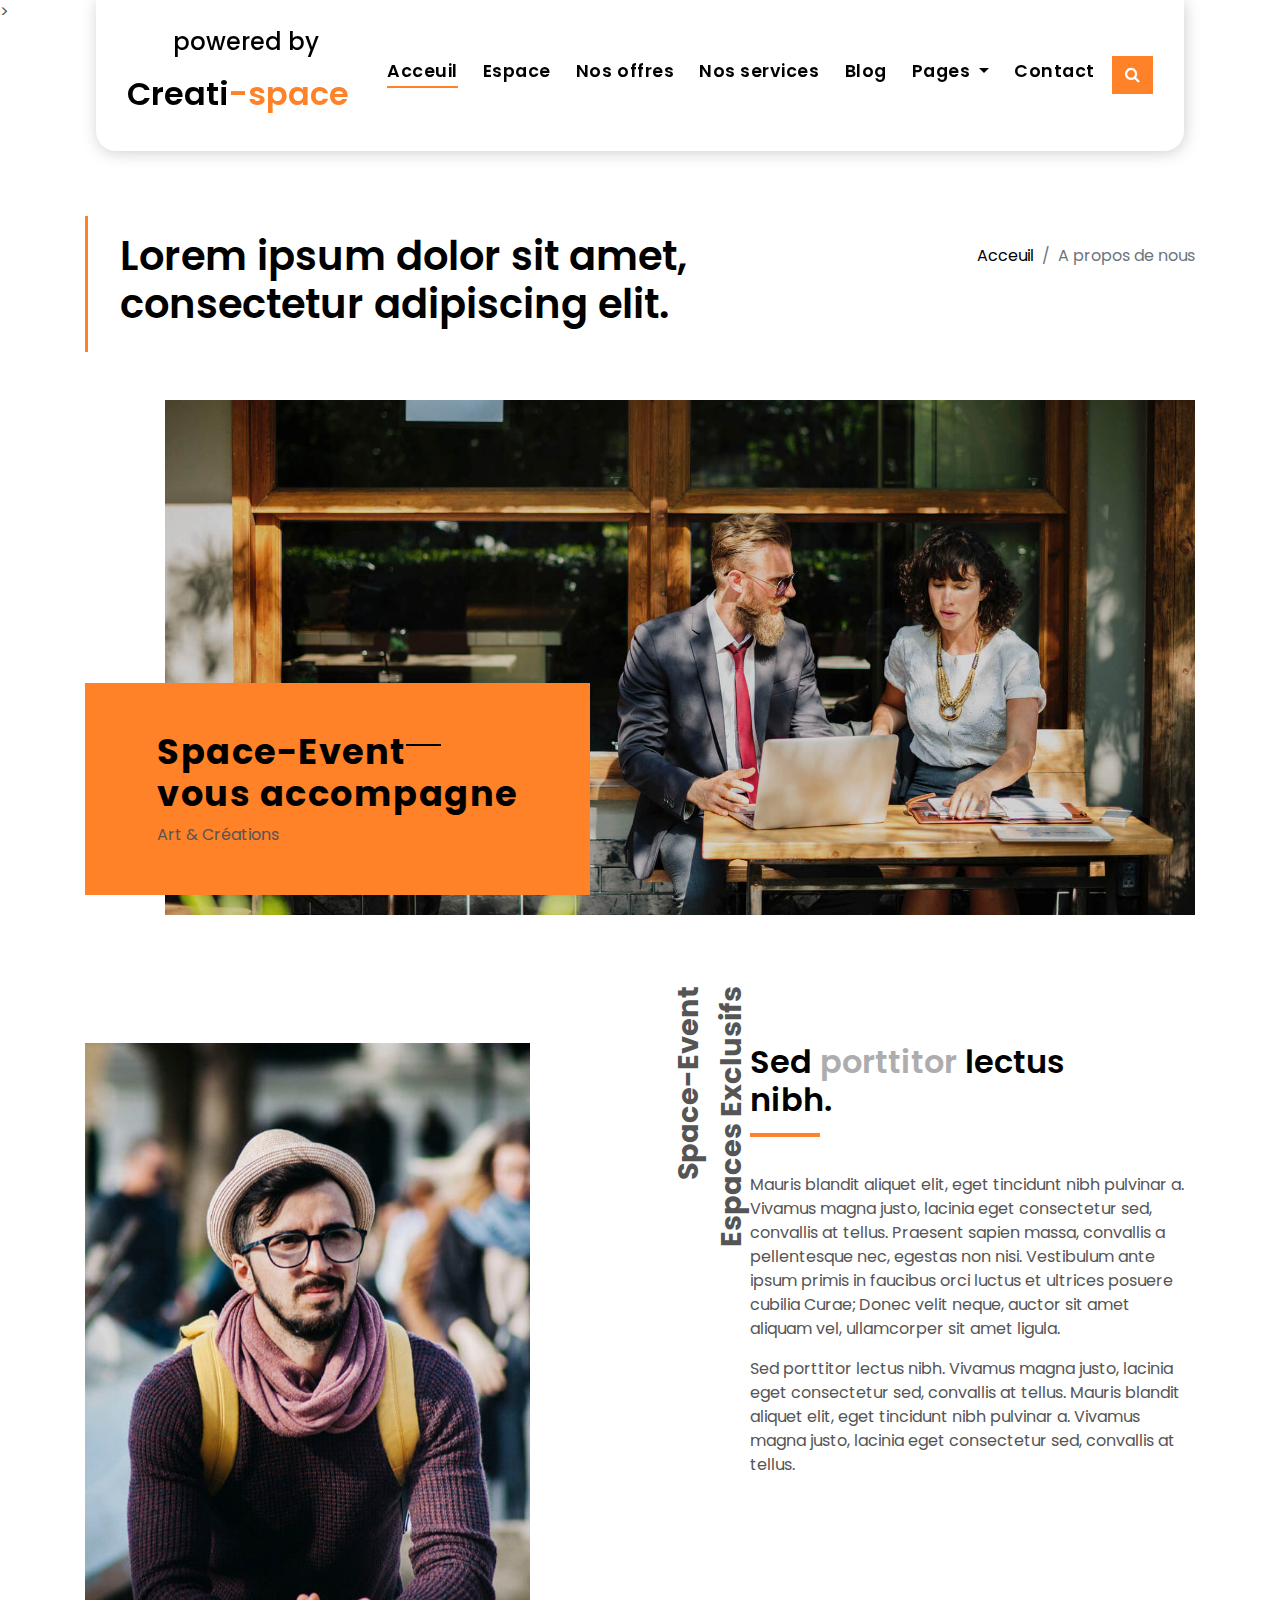
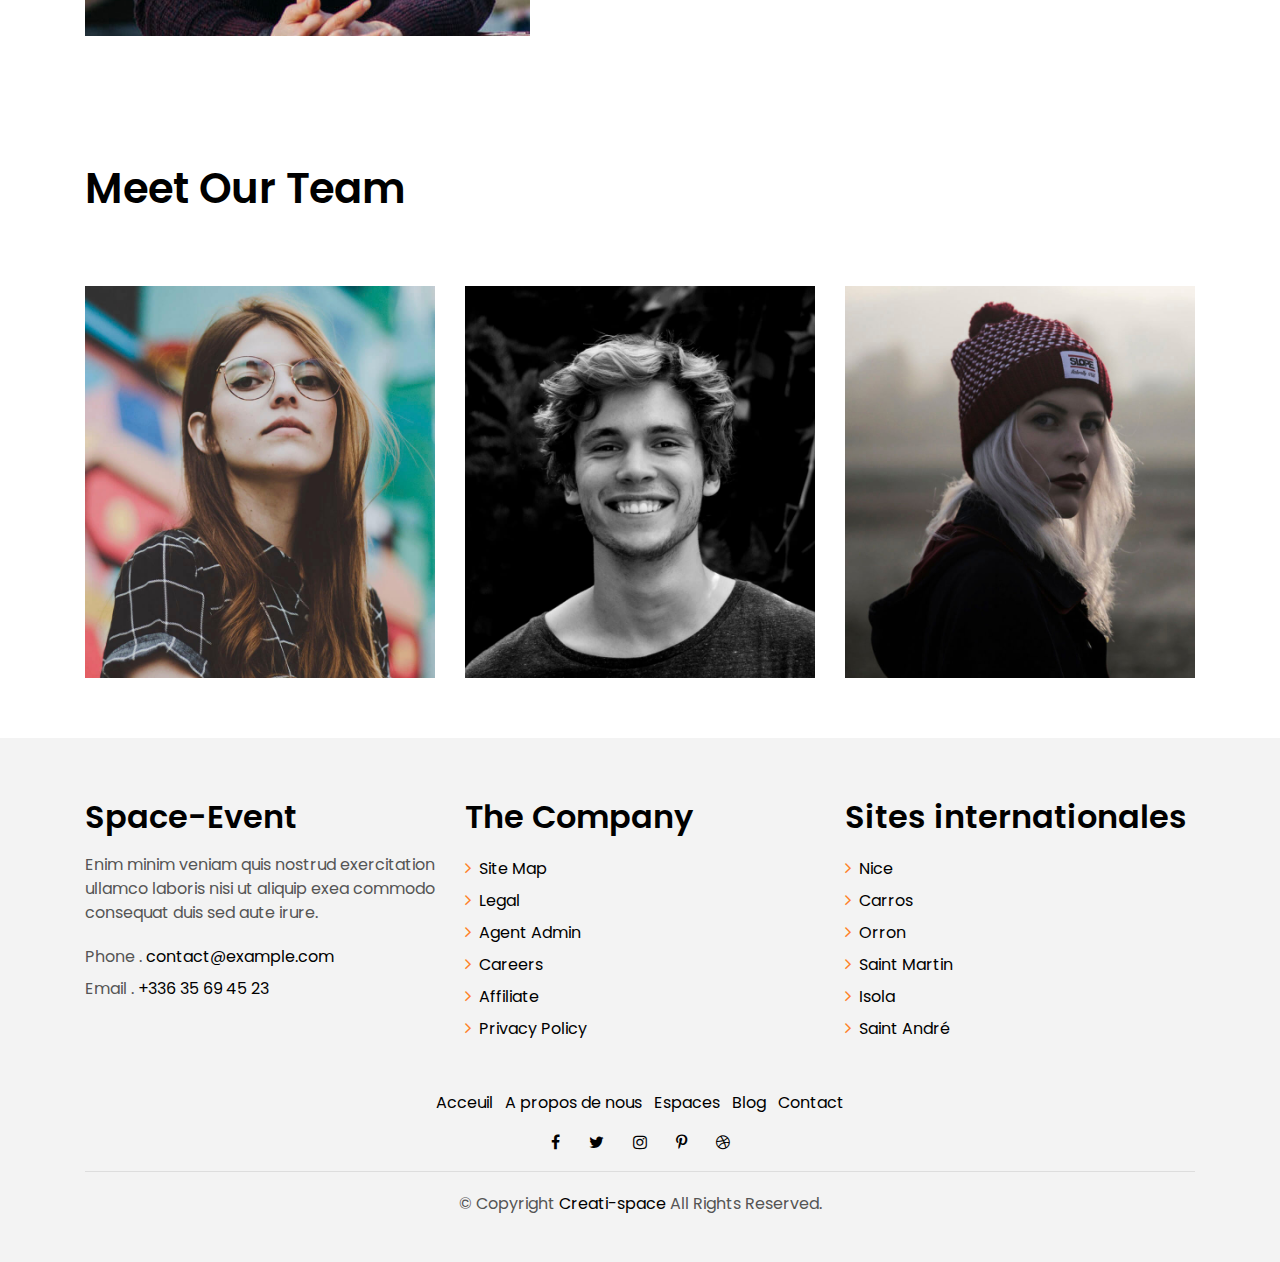
<file: about.html>
<!DOCTYPE html>
<html lang="en">

<head>
  <meta charset="utf-8">
  <meta content="width=device-width, initial-scale=1.0" name="viewport">

  <title>Creati-space</title>
  <meta content="" name="description">
  <meta content="" name="keywords">

  <!-- Favicons -->
  <link href="assets/img/favicon.png" rel="icon">
  <link href="assets/img/apple-touch-icon.png" rel="apple-touch-icon">

  <!-- Google Fonts -->
  <link href="https://fonts.googleapis.com/css?family=Poppins:300,400,500,600,700" rel="stylesheet">

  <!-- Vendor CSS Files -->
  <link href="assets/vendor/bootstrap/css/bootstrap.min.css" rel="stylesheet">
  <link href="assets/vendor/ionicons/css/ionicons.min.css" rel="stylesheet">
  <link href="assets/vendor/animate.css/animate.min.css" rel="stylesheet">
  <link href="assets/vendor/font-awesome/css/font-awesome.min.css" rel="stylesheet">
  <link href="assets/vendor/owl.carousel/assets/owl.carousel.min.css" rel="stylesheet">

  <!-- Template Main CSS File -->
  <link href="assets/css/style.css" rel="stylesheet">

  <!-- =======================================================
  * Template Name: EstateAgency - v2.2.1
  * Template URL: https://bootstrapmade.com/real-estate-agency-bootstrap-template/
  * Author: BootstrapMade.com
  * License: https://bootstrapmade.com/license/
  ======================================================== -->
</head>

<body>

  <!-- ======= Property Search Section ======= -->
  <div class="click-closed"></div>
  <!--/ Form Search Star /-->
  <div class="box-collapse">
    <div class="title-box-d">
      <h3 class="title-d">Search Property</h3>
    </div>
    <span class="close-box-collapse right-boxed ion-ios-close"></span>
    <div class="box-collapse-wrap form">
      <form class="form-a">
        <div class="row">
          <div class="col-md-12 mb-2">
            <div class="form-group">
              <label for="Type">Keyword</label>
              <input type="text" class="form-control form-control-lg form-control-a" placeholder="Keyword">
            </div>
          </div>
          <div class="col-md-6 mb-2">
            <div class="form-group">
              <label for="Type">Type</label>
              <select class="form-control form-control-lg form-control-a" id="Type">
                <option>All Type</option>
                <option>For Rent</option>
                <option>For Sale</option>
                <option>Open House</option>
              </select>
            </div>
          </div>
          <div class="col-md-6 mb-2">
            <div class="form-group">
              <label for="city">City</label>
              <select class="form-control form-control-lg form-control-a" id="city">
                <option>All City</option>
                <option>Alabama</option>
                <option>Arizona</option>
                <option>California</option>
                <option>Colorado</option>
              </select>
            </div>
          </div>
          <div class="col-md-6 mb-2">
            <div class="form-group">
              <label for="bedrooms">Bedrooms</label>
              <select class="form-control form-control-lg form-control-a" id="bedrooms">
                <option>Any</option>
                <option>01</option>
                <option>02</option>
                <option>03</option>
              </select>
            </div>
          </div>
          <div class="col-md-6 mb-2">
            <div class="form-group">
              <label for="garages">Garages</label>
              <select class="form-control form-control-lg form-control-a" id="garages">
                <option>Any</option>
                <option>01</option>
                <option>02</option>
                <option>03</option>
                <option>04</option>
              </select>
            </div>
          </div>
          <div class="col-md-6 mb-2">
            <div class="form-group">
              <label for="bathrooms">Bathrooms</label>
              <select class="form-control form-control-lg form-control-a" id="bathrooms">
                <option>Any</option>
                <option>01</option>
                <option>02</option>
                <option>03</option>
              </select>
            </div>
          </div>
          <div class="col-md-6 mb-2">
            <div class="form-group">
              <label for="price">Min Price</label>
              <select class="form-control form-control-lg form-control-a" id="price">
                <option>Unlimite</option>
                <option>$50,000</option>
                <option>$100,000</option>
                <option>$150,000</option>
                <option>$200,000</option>
              </select>
            </div>
          </div>
          <div class="col-md-12">
            <button type="submit" class="btn btn-b">Search Property</button>
          </div>
        </div>
      </form>
    </div>
  </div><!-- End Property Search Section -->>

  <!-- ======= Header/Navbar ======= -->
  <nav class="navbar navbar-default navbar-trans navbar-expand-lg fixed-top container-navbar" style="border-radius:0px 0px 20px 20px;">
    <div class="container">
      <button class="navbar-toggler collapsed" type="button" data-toggle="collapse" data-target="#navbarDefault" aria-controls="navbarDefault" aria-expanded="false" aria-label="Toggle navigation">
        <span></span>
        <span></span>
        <span></span>
      </button>
      <div style="text-align: center;"><h4>powered by</h4>
        <a class="navbar-brand text-brand" href="index.html">Creati<span class="color-b">-space</span></a>
      </div>
      <button type="button" class="btn btn-link nav-search navbar-toggle-box-collapse d-md-none" data-toggle="collapse" data-target="#navbarTogglerDemo01" aria-expanded="false">
        <span class="fa fa-search" aria-hidden="true"></span>
      </button>
      <div class="navbar-collapse collapse justify-content-center" id="navbarDefault">
        <ul class="navbar-nav">
          <li class="nav-item">
            <a class="nav-link active" href="index.html">Acceuil</a>
          </li>
          <!-- <li class="nav-item">
            <a class="nav-link" href="about.html">About</a>
          </li> -->
          <li class="nav-item">
            <a class="nav-link" href="property-grid.html">Espace</a>
          </li>
          <li class="nav-item">
            <a class="nav-link" href="#">Nos offres</a>
          </li>
          <li class="nav-item">
            <a class="nav-link" href="#">Nos services</a>
          </li>
          <li class="nav-item">
            <a class="nav-link" href="blog-grid.html">Blog</a>
          </li>
          <li class="nav-item dropdown">
            <a class="nav-link dropdown-toggle" href="#" id="navbarDropdown" role="button" data-toggle="dropdown" aria-haspopup="true" aria-expanded="false">
              Pages
            </a>
            <div class="dropdown-menu" aria-labelledby="navbarDropdown">
              <a class="dropdown-item" href="property-single.html">Property Single</a>
              <a class="dropdown-item" href="blog-single.html">Blog Single</a>
              <a class="dropdown-item" href="agents-grid.html">Agents Grid</a>
              <a class="dropdown-item" href="agent-single.html">Agent Single</a>
            </div>
          </li>
          <li class="nav-item">
            <a class="nav-link" href="contact.html">Contact</a>
          </li>
        </ul>
      </div>
      <button type="button" class="btn btn-b-n navbar-toggle-box-collapse d-none d-md-block" data-toggle="collapse" data-target="#navbarTogglerDemo01" aria-expanded="false">
        <span class="fa fa-search" aria-hidden="true"></span>
      </button>
    </div>
  </nav><!-- End Header/Navbar -->

  <main id="main">

    <!-- ======= Intro Single ======= -->
    <section class="intro-single">
      <div class="container">
        <div class="row">
          <div class="col-md-12 col-lg-8">
            <div class="title-single-box">
              <h1 class="title-single">Lorem ipsum dolor sit amet, consectetur adipiscing elit.</h1>
            </div>
          </div>
          <div class="col-md-12 col-lg-4">
            <nav aria-label="breadcrumb" class="breadcrumb-box d-flex justify-content-lg-end">
              <ol class="breadcrumb">
                <li class="breadcrumb-item">
                  <a href="#">Acceuil</a>
                </li>
                <li class="breadcrumb-item active" aria-current="page">
                  A propos de nous
                </li>
              </ol>
            </nav>
          </div>
        </div>
      </div>
    </section><!-- End Intro Single-->

    <!-- ======= About Section ======= -->
    <section class="section-about">
      <div class="container">
        <div class="row">
          <div class="col-sm-12">
            <div class="about-img-box">
              <img src="assets/img/slide-about-1.jpg" alt="" class="img-fluid">
            </div>
            <div class="sinse-box">
              <h3 class="sinse-title">Space-Event
                <span></span>
                <br> vous accompagne
              </h3>
              <p>Art & Créations</p>
            </div>
          </div>
          <div class="col-md-12 section-t8">
            <div class="row">
              <div class="col-md-6 col-lg-5">
                <img src="assets/img/about-2.jpg" alt="" class="img-fluid">
              </div>
              <div class="col-lg-2  d-none d-lg-block">
                <div class="title-vertical d-flex justify-content-start">
                  <span>Space-Event Espaces Exclusifs</span>
                </div>
              </div>
              <div class="col-md-6 col-lg-5 section-md-t3">
                <div class="title-box-d">
                  <h3 class="title-d">Sed
                    <span class="color-d">porttitor</span> lectus
                    <br> nibh.
                  </h3>
                </div>
                <p class="color-text-a">
                  Mauris blandit aliquet elit, eget tincidunt nibh pulvinar a. Vivamus magna justo, lacinia eget
                  consectetur sed, convallis
                  at tellus. Praesent sapien massa, convallis a pellentesque nec, egestas non nisi. Vestibulum
                  ante ipsum primis in faucibus orci luctus et ultrices posuere cubilia Curae; Donec velit
                  neque, auctor sit amet aliquam vel, ullamcorper sit amet ligula.
                </p>
                <p class="color-text-a">
                  Sed porttitor lectus nibh. Vivamus magna justo, lacinia eget consectetur sed, convallis at tellus.
                  Mauris blandit aliquet
                  elit, eget tincidunt nibh pulvinar a. Vivamus magna justo, lacinia eget consectetur sed,
                  convallis at tellus.
                </p>
              </div>
            </div>
          </div>
        </div>
      </div>
    </section>

    <!-- =======Team Section ======= -->
    <section class="section-agents section-t8">
      <div class="container">
        <div class="row">
          <div class="col-md-12">
            <div class="title-wrap d-flex justify-content-between">
              <div class="title-box">
                <h2 class="title-a">Meet Our Team</h2>
              </div>
            </div>
          </div>
        </div>
        <div class="row">
          <div class="col-md-4">
            <div class="card-box-d">
              <div class="card-img-d">
                <img src="assets/img/agent-7.jpg" alt="" class="img-d img-fluid">
              </div>
              <div class="card-overlay card-overlay-hover">
                <div class="card-header-d">
                  <div class="card-title-d align-self-center">
                    <h3 class="title-d">
                      <a href="agent-single.html" class="link-two">Setiv
                        <br> Escala</a>
                    </h3>
                  </div>
                </div>
                <div class="card-body-d">
                  <p class="content-d color-text-a">
                    Sed porttitor lectus nibh, Cras ultricies ligula sed magna dictum porta two.
                  </p>
                  <div class="info-agents color-a">
                    <p>
                      <strong>Phone: </strong> +336 35 69 45 23
                    </p>
                    <p>
                      <strong>Email: </strong> agents@example.com
                    </p>
                  </div>
                </div>
                <div class="card-footer-d">
                  <div class="socials-footer d-flex justify-content-center">
                    <ul class="list-inline">
                      <li class="list-inline-item">
                        <a href="#" class="link-one">
                          <i class="fa fa-facebook" aria-hidden="true"></i>
                        </a>
                      </li>
                      <li class="list-inline-item">
                        <a href="#" class="link-one">
                          <i class="fa fa-twitter" aria-hidden="true"></i>
                        </a>
                      </li>
                      <li class="list-inline-item">
                        <a href="#" class="link-one">
                          <i class="fa fa-instagram" aria-hidden="true"></i>
                        </a>
                      </li>
                      <li class="list-inline-item">
                        <a href="#" class="link-one">
                          <i class="fa fa-pinterest-p" aria-hidden="true"></i>
                        </a>
                      </li>
                      <li class="list-inline-item">
                        <a href="#" class="link-one">
                          <i class="fa fa-dribbble" aria-hidden="true"></i>
                        </a>
                      </li>
                    </ul>
                  </div>
                </div>
              </div>
            </div>
          </div>
          <div class="col-md-4">
            <div class="card-box-d">
              <div class="card-img-d">
                <img src="assets/img/agent-6.jpg" alt="" class="img-d img-fluid">
              </div>
              <div class="card-overlay card-overlay-hover">
                <div class="card-header-d">
                  <div class="card-title-d align-self-center">
                    <h3 class="title-d">
                      <a href="agent-single.html" class="link-two">François
                        <br> UM</a>
                    </h3>
                  </div>
                </div>
                <div class="card-body-d">
                  <p class="content-d color-text-a">
                    Sed porttitor lectus nibh, Cras ultricies ligula sed magna dictum porta two.
                  </p>
                  <div class="info-agents color-a">
                    <p>
                      <strong>Phone: </strong> +336 35 69 45 23
                    </p>
                    <p>
                      <strong>Email: </strong> agents@example.com
                    </p>
                  </div>
                </div>
                <div class="card-footer-d">
                  <div class="socials-footer d-flex justify-content-center">
                    <ul class="list-inline">
                      <li class="list-inline-item">
                        <a href="#" class="link-one">
                          <i class="fa fa-facebook" aria-hidden="true"></i>
                        </a>
                      </li>
                      <li class="list-inline-item">
                        <a href="#" class="link-one">
                          <i class="fa fa-twitter" aria-hidden="true"></i>
                        </a>
                      </li>
                      <li class="list-inline-item">
                        <a href="#" class="link-one">
                          <i class="fa fa-instagram" aria-hidden="true"></i>
                        </a>
                      </li>
                      <li class="list-inline-item">
                        <a href="#" class="link-one">
                          <i class="fa fa-pinterest-p" aria-hidden="true"></i>
                        </a>
                      </li>
                      <li class="list-inline-item">
                        <a href="#" class="link-one">
                          <i class="fa fa-dribbble" aria-hidden="true"></i>
                        </a>
                      </li>
                    </ul>
                  </div>
                </div>
              </div>
            </div>
          </div>
          <div class="col-md-4">
            <div class="card-box-d">
              <div class="card-img-d">
                <img src="assets/img/agent-5.jpg" alt="" class="img-d img-fluid">
              </div>
              <div class="card-overlay card-overlay-hover">
                <div class="card-header-d">
                  <div class="card-title-d align-self-center">
                    <h3 class="title-d">
                      <a href="agent-single.html" class="link-two">Loulou
                        <br> De Fressine</a>
                    </h3>
                  </div>
                </div>
                <div class="card-body-d">
                  <p class="content-d color-text-a">
                    Sed porttitor lectus nibh, Cras ultricies ligula sed magna dictum porta two.
                  </p>
                  <div class="info-agents color-a">
                    <p>
                      <strong>Phone: </strong> +336 35 69 45 23
                    </p>
                    <p>
                      <strong>Email: </strong> agents@example.com
                    </p>
                  </div>
                </div>
                <div class="card-footer-d">
                  <div class="socials-footer d-flex justify-content-center">
                    <ul class="list-inline">
                      <li class="list-inline-item">
                        <a href="#" class="link-one">
                          <i class="fa fa-facebook" aria-hidden="true"></i>
                        </a>
                      </li>
                      <li class="list-inline-item">
                        <a href="#" class="link-one">
                          <i class="fa fa-twitter" aria-hidden="true"></i>
                        </a>
                      </li>
                      <li class="list-inline-item">
                        <a href="#" class="link-one">
                          <i class="fa fa-instagram" aria-hidden="true"></i>
                        </a>
                      </li>
                      <li class="list-inline-item">
                        <a href="#" class="link-one">
                          <i class="fa fa-pinterest-p" aria-hidden="true"></i>
                        </a>
                      </li>
                      <li class="list-inline-item">
                        <a href="#" class="link-one">
                          <i class="fa fa-dribbble" aria-hidden="true"></i>
                        </a>
                      </li>
                    </ul>
                  </div>
                </div>
              </div>
            </div>
          </div>
        </div>
      </div>
    </section><!-- End About Section-->

  </main><!-- End #main -->

  <!-- ======= Footer ======= -->
  <section class="section-footer">
    <div class="container">
      <div class="row">
        <div class="col-sm-12 col-md-4">
          <div class="widget-a">
            <div class="w-header-a">
              <h3 class="w-title-a text-brand">Space-Event</h3>
            </div>
            <div class="w-body-a">
              <p class="w-text-a color-text-a">
                Enim minim veniam quis nostrud exercitation ullamco laboris nisi ut aliquip exea commodo consequat duis
                sed aute irure.
              </p>
            </div>
            <div class="w-footer-a">
              <ul class="list-unstyled">
                <li class="color-a">
                  <span class="color-text-a">Phone .</span> contact@example.com
                </li>
                <li class="color-a">
                  <span class="color-text-a">Email .</span> +336 35 69 45 23
                </li>
              </ul>
            </div>
          </div>
        </div>
        <div class="col-sm-12 col-md-4 section-md-t3">
          <div class="widget-a">
            <div class="w-header-a">
              <h3 class="w-title-a text-brand">The Company</h3>
            </div>
            <div class="w-body-a">
              <div class="w-body-a">
                <ul class="list-unstyled">
                  <li class="item-list-a">
                    <i class="fa fa-angle-right"></i> <a href="#">Site Map</a>
                  </li>
                  <li class="item-list-a">
                    <i class="fa fa-angle-right"></i> <a href="#">Legal</a>
                  </li>
                  <li class="item-list-a">
                    <i class="fa fa-angle-right"></i> <a href="#">Agent Admin</a>
                  </li>
                  <li class="item-list-a">
                    <i class="fa fa-angle-right"></i> <a href="#">Careers</a>
                  </li>
                  <li class="item-list-a">
                    <i class="fa fa-angle-right"></i> <a href="#">Affiliate</a>
                  </li>
                  <li class="item-list-a">
                    <i class="fa fa-angle-right"></i> <a href="#">Privacy Policy</a>
                  </li>
                </ul>
              </div>
            </div>
          </div>
        </div>
        <div class="col-sm-12 col-md-4 section-md-t3">
          <div class="widget-a">
            <div class="w-header-a">
              <h3 class="w-title-a text-brand">Sites internationales</h3>
            </div>
            <div class="w-body-a">
              <ul class="list-unstyled">
                <li class="item-list-a">
                  <i class="fa fa-angle-right"></i> <a href="#">Nice</a>
                </li>
                <li class="item-list-a">
                  <i class="fa fa-angle-right"></i> <a href="#">Carros</a>
                </li>
                <li class="item-list-a">
                  <i class="fa fa-angle-right"></i> <a href="#">Orron</a>
                </li>
                <li class="item-list-a">
                  <i class="fa fa-angle-right"></i> <a href="#">Saint Martin</a>
                </li>
                <li class="item-list-a">
                  <i class="fa fa-angle-right"></i> <a href="#">Isola</a>
                </li>
                <li class="item-list-a">
                  <i class="fa fa-angle-right"></i> <a href="#">Saint André</a>
                </li>
              </ul>
            </div>
          </div>
        </div>
      </div>
    </div>
  </section>
  <footer>
    <div class="container">
      <div class="row">
        <div class="col-md-12">
          <nav class="nav-footer">
            <ul class="list-inline">
              <li class="list-inline-item">
                <a href="#">Acceuil</a>
              </li>
              <li class="list-inline-item">
                <a href="#">A propos de nous</a>
              </li>
              <li class="list-inline-item">
                <a href="#">Espaces</a>
              </li>
              <li class="list-inline-item">
                <a href="#">Blog</a>
              </li>
              <li class="list-inline-item">
                <a href="#">Contact</a>
              </li>
            </ul>
          </nav>
          <div class="socials-a">
            <ul class="list-inline">
              <li class="list-inline-item">
                <a href="#">
                  <i class="fa fa-facebook" aria-hidden="true"></i>
                </a>
              </li>
              <li class="list-inline-item">
                <a href="#">
                  <i class="fa fa-twitter" aria-hidden="true"></i>
                </a>
              </li>
              <li class="list-inline-item">
                <a href="#">
                  <i class="fa fa-instagram" aria-hidden="true"></i>
                </a>
              </li>
              <li class="list-inline-item">
                <a href="#">
                  <i class="fa fa-pinterest-p" aria-hidden="true"></i>
                </a>
              </li>
              <li class="list-inline-item">
                <a href="#">
                  <i class="fa fa-dribbble" aria-hidden="true"></i>
                </a>
              </li>
            </ul>
          </div>
          <div class="copyright-footer">
            <p class="copyright color-text-a">
              &copy; Copyright
              <span class="color-a">Creati-space</span> All Rights Reserved.
            </p>
          </div>
          <!-- <div class="credits"> -->
            <!--
            All the links in the footer should remain intact.
            You can delete the links only if you purchased the pro version.
            Licensing information: https://bootstrapmade.com/license/
            Purchase the pro version with working PHP/AJAX contact form: https://bootstrapmade.com/buy/?theme=EstateAgency
          -->
            <!-- Designed by <a href="https://bootstrapmade.com/">BootstrapMade</a> -->
          <!-- </div> -->
        </div>
      </div>
    </div>
  </footer><!-- End  Footer -->

  <a href="#" class="back-to-top"><i class="fa fa-chevron-up"></i></a>
  <div id="preloader"></div>

  <!-- Vendor JS Files -->
  <script src="assets/vendor/jquery/jquery.min.js"></script>
  <script src="assets/vendor/bootstrap/js/bootstrap.bundle.min.js"></script>
  <script src="assets/vendor/jquery.easing/jquery.easing.min.js"></script>
  <script src="assets/vendor/php-email-form/validate.js"></script>
  <script src="assets/vendor/owl.carousel/owl.carousel.min.js"></script>
  <script src="assets/vendor/scrollreveal/scrollreveal.min.js"></script>

  <!-- Template Main JS File -->
  <script src="assets/js/main.js"></script>

</body>

</html>
</file>
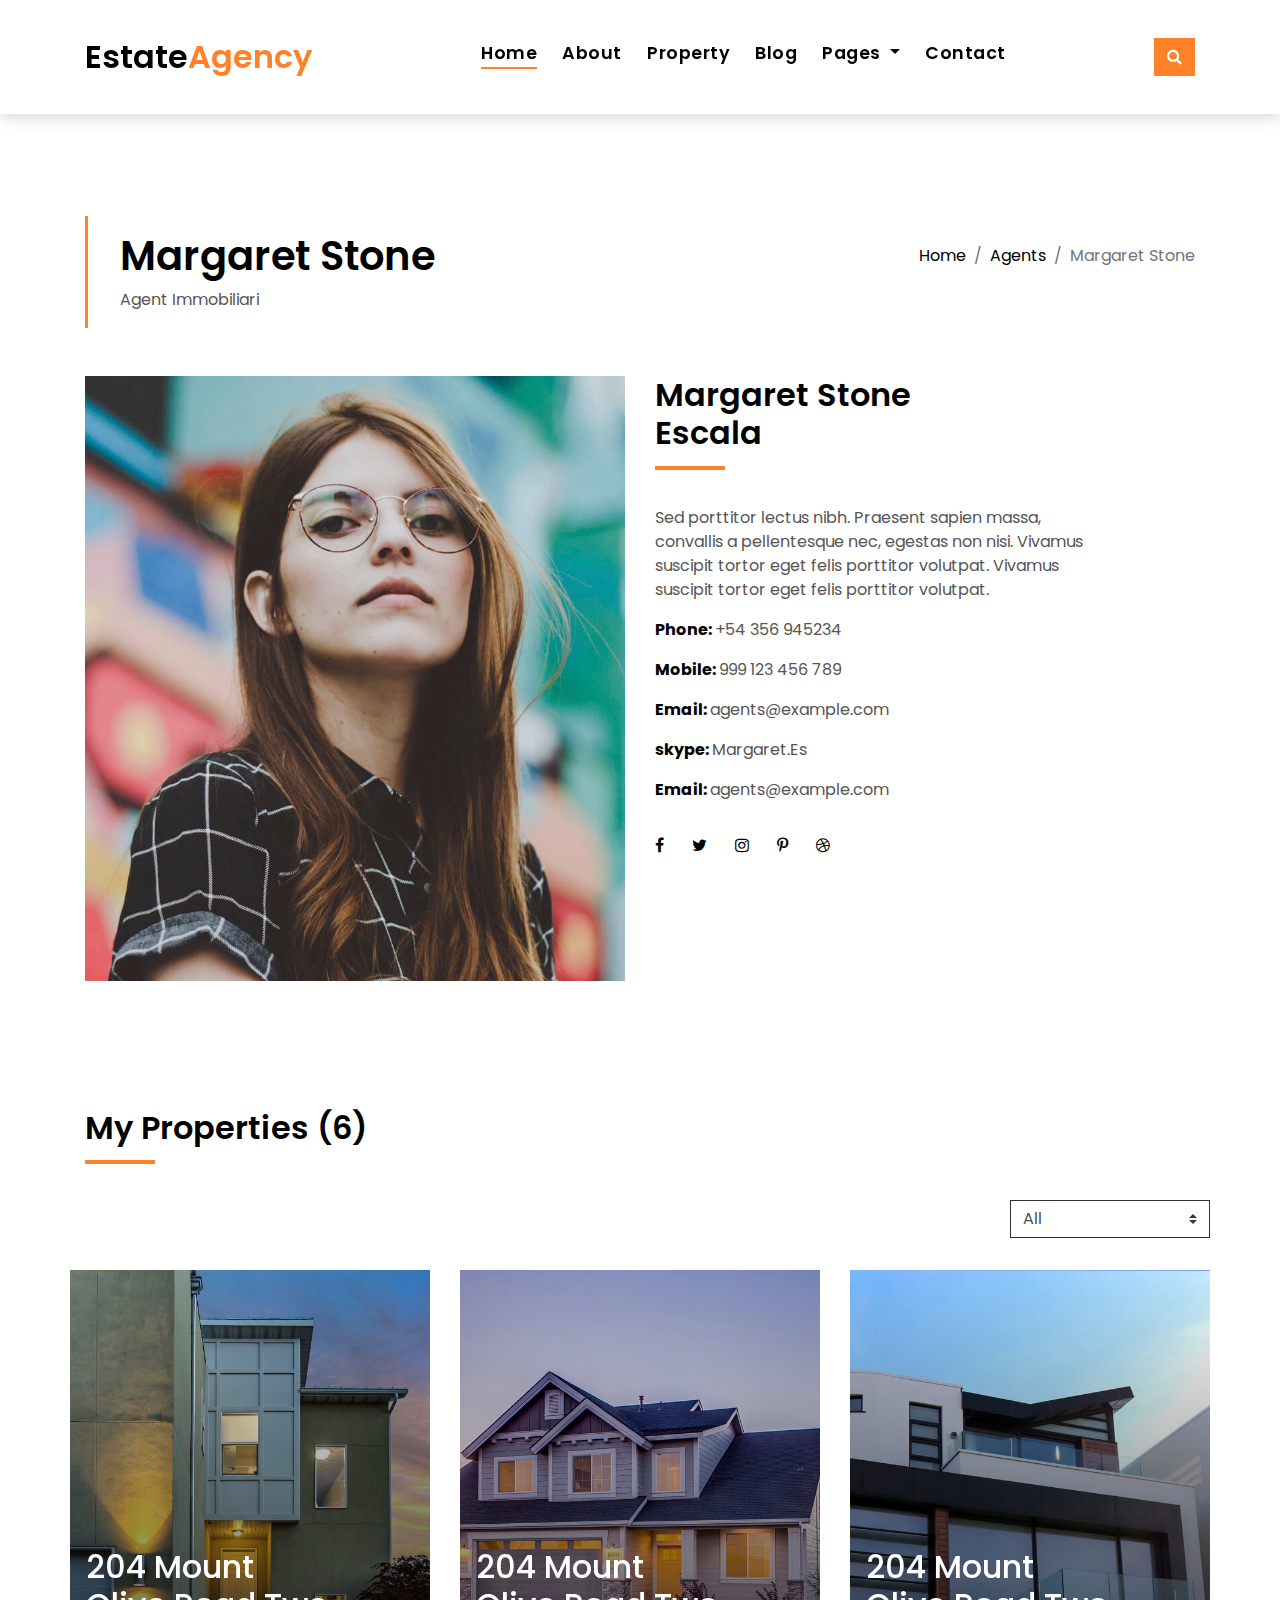
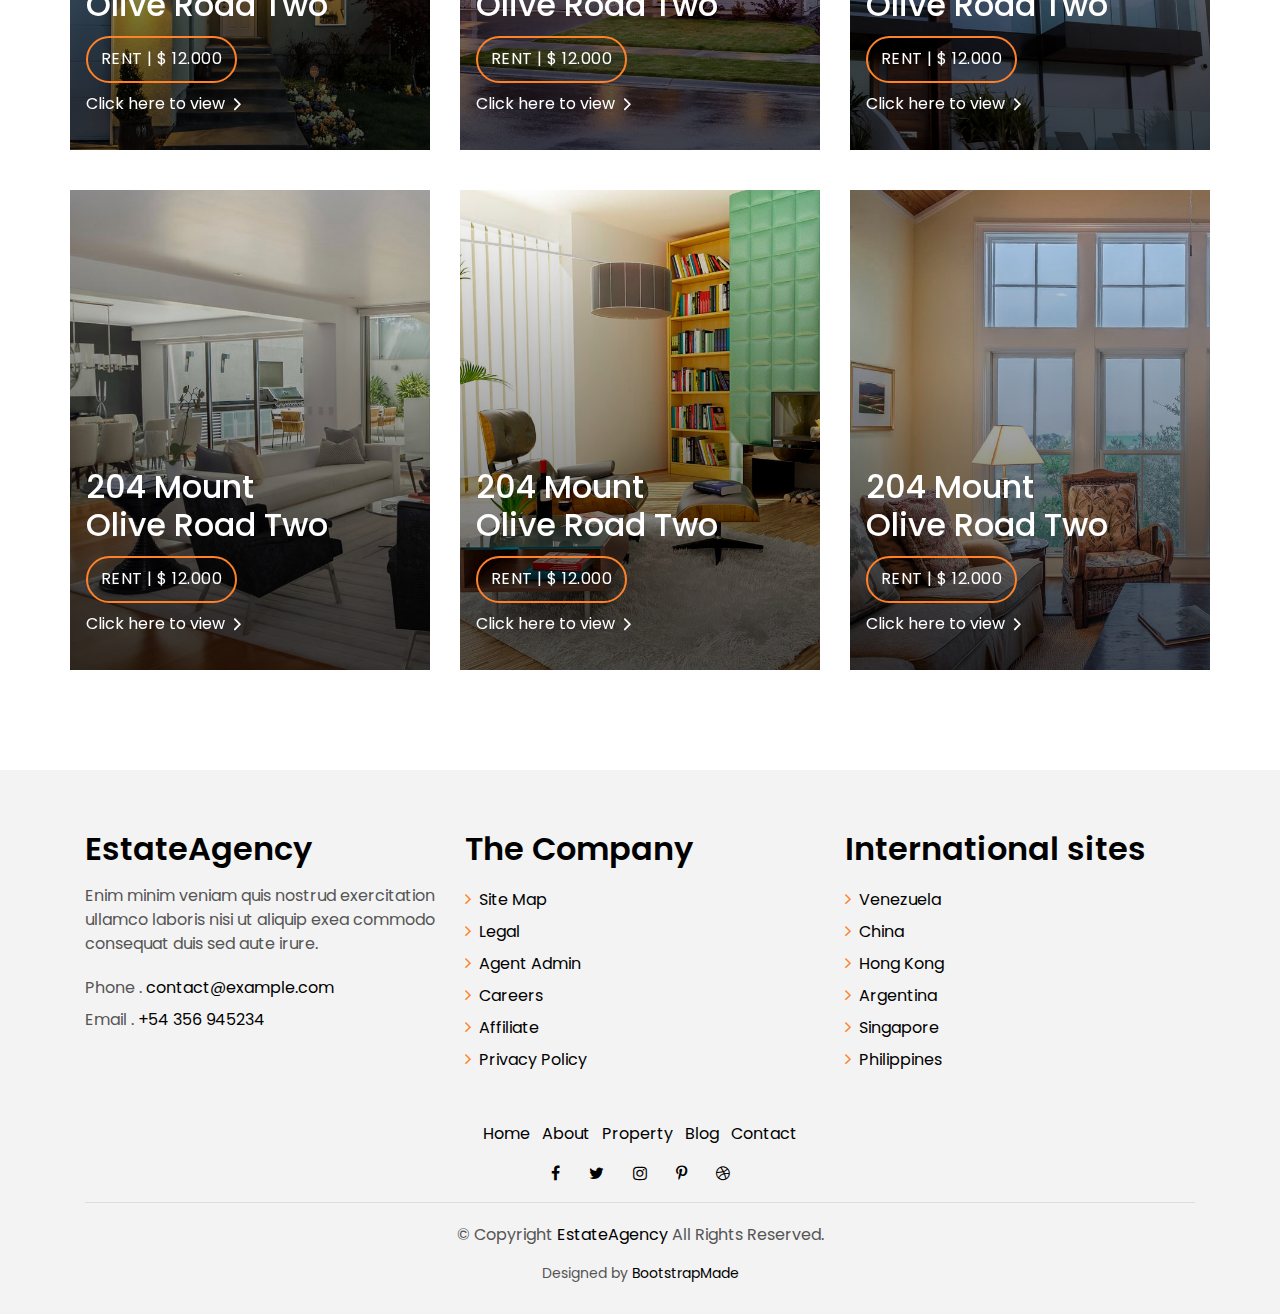
<file: agent-single.html>
<!DOCTYPE html>
<html lang="en">

<head>
  <meta charset="utf-8">
  <meta content="width=device-width, initial-scale=1.0" name="viewport">

  <title>EstateAgency Bootstrap Template - Agent Single</title>
  <meta content="" name="description">
  <meta content="" name="keywords">

  <!-- Favicons -->
  <link href="assets/img/favicon.png" rel="icon">
  <link href="assets/img/apple-touch-icon.png" rel="apple-touch-icon">

  <!-- Google Fonts -->
  <link href="https://fonts.googleapis.com/css?family=Poppins:300,400,500,600,700" rel="stylesheet">

  <!-- Vendor CSS Files -->
  <link href="assets/vendor/bootstrap/css/bootstrap.min.css" rel="stylesheet">
  <link href="assets/vendor/ionicons/css/ionicons.min.css" rel="stylesheet">
  <link href="assets/vendor/animate.css/animate.min.css" rel="stylesheet">
  <link href="assets/vendor/font-awesome/css/font-awesome.min.css" rel="stylesheet">
  <link href="assets/vendor/owl.carousel/assets/owl.carousel.min.css" rel="stylesheet">

  <!-- Template Main CSS File -->
  <link href="assets/css/style.css" rel="stylesheet">

  <!-- =======================================================
  * Template Name: EstateAgency - v2.2.1
  * Template URL: https://bootstrapmade.com/real-estate-agency-bootstrap-template/
  * Author: BootstrapMade.com
  * License: https://bootstrapmade.com/license/
  ======================================================== -->
</head>

<body>

  <!-- ======= Property Search Section ======= -->
  <div class="click-closed"></div>
  <!--/ Form Search Star /-->
  <div class="box-collapse">
    <div class="title-box-d">
      <h3 class="title-d">Search Property</h3>
    </div>
    <span class="close-box-collapse right-boxed ion-ios-close"></span>
    <div class="box-collapse-wrap form">
      <form class="form-a">
        <div class="row">
          <div class="col-md-12 mb-2">
            <div class="form-group">
              <label for="Type">Keyword</label>
              <input type="text" class="form-control form-control-lg form-control-a" placeholder="Keyword">
            </div>
          </div>
          <div class="col-md-6 mb-2">
            <div class="form-group">
              <label for="Type">Type</label>
              <select class="form-control form-control-lg form-control-a" id="Type">
                <option>All Type</option>
                <option>For Rent</option>
                <option>For Sale</option>
                <option>Open House</option>
              </select>
            </div>
          </div>
          <div class="col-md-6 mb-2">
            <div class="form-group">
              <label for="city">City</label>
              <select class="form-control form-control-lg form-control-a" id="city">
                <option>All City</option>
                <option>Alabama</option>
                <option>Arizona</option>
                <option>California</option>
                <option>Colorado</option>
              </select>
            </div>
          </div>
          <div class="col-md-6 mb-2">
            <div class="form-group">
              <label for="bedrooms">Bedrooms</label>
              <select class="form-control form-control-lg form-control-a" id="bedrooms">
                <option>Any</option>
                <option>01</option>
                <option>02</option>
                <option>03</option>
              </select>
            </div>
          </div>
          <div class="col-md-6 mb-2">
            <div class="form-group">
              <label for="garages">Garages</label>
              <select class="form-control form-control-lg form-control-a" id="garages">
                <option>Any</option>
                <option>01</option>
                <option>02</option>
                <option>03</option>
                <option>04</option>
              </select>
            </div>
          </div>
          <div class="col-md-6 mb-2">
            <div class="form-group">
              <label for="bathrooms">Bathrooms</label>
              <select class="form-control form-control-lg form-control-a" id="bathrooms">
                <option>Any</option>
                <option>01</option>
                <option>02</option>
                <option>03</option>
              </select>
            </div>
          </div>
          <div class="col-md-6 mb-2">
            <div class="form-group">
              <label for="price">Min Price</label>
              <select class="form-control form-control-lg form-control-a" id="price">
                <option>Unlimite</option>
                <option>$50,000</option>
                <option>$100,000</option>
                <option>$150,000</option>
                <option>$200,000</option>
              </select>
            </div>
          </div>
          <div class="col-md-12">
            <button type="submit" class="btn btn-b">Search Property</button>
          </div>
        </div>
      </form>
    </div>
  </div><!-- End Property Search Section -->>

  <!-- ======= Header/Navbar ======= -->
  <nav class="navbar navbar-default navbar-trans navbar-expand-lg fixed-top">
    <div class="container">
      <button class="navbar-toggler collapsed" type="button" data-toggle="collapse" data-target="#navbarDefault" aria-controls="navbarDefault" aria-expanded="false" aria-label="Toggle navigation">
        <span></span>
        <span></span>
        <span></span>
      </button>
      <a class="navbar-brand text-brand" href="index.html">Estate<span class="color-b">Agency</span></a>
      <button type="button" class="btn btn-link nav-search navbar-toggle-box-collapse d-md-none" data-toggle="collapse" data-target="#navbarTogglerDemo01" aria-expanded="false">
        <span class="fa fa-search" aria-hidden="true"></span>
      </button>
      <div class="navbar-collapse collapse justify-content-center" id="navbarDefault">
        <ul class="navbar-nav">
          <li class="nav-item">
            <a class="nav-link active" href="index.html">Home</a>
          </li>
          <li class="nav-item">
            <a class="nav-link" href="about.html">About</a>
          </li>
          <li class="nav-item">
            <a class="nav-link" href="property-grid.html">Property</a>
          </li>
          <li class="nav-item">
            <a class="nav-link" href="blog-grid.html">Blog</a>
          </li>
          <li class="nav-item dropdown">
            <a class="nav-link dropdown-toggle" href="#" id="navbarDropdown" role="button" data-toggle="dropdown" aria-haspopup="true" aria-expanded="false">
              Pages
            </a>
            <div class="dropdown-menu" aria-labelledby="navbarDropdown">
              <a class="dropdown-item" href="property-single.html">Property Single</a>
              <a class="dropdown-item" href="blog-single.html">Blog Single</a>
              <a class="dropdown-item" href="agents-grid.html">Agents Grid</a>
              <a class="dropdown-item" href="agent-single.html">Agent Single</a>
            </div>
          </li>
          <li class="nav-item">
            <a class="nav-link" href="contact.html">Contact</a>
          </li>
        </ul>
      </div>
      <button type="button" class="btn btn-b-n navbar-toggle-box-collapse d-none d-md-block" data-toggle="collapse" data-target="#navbarTogglerDemo01" aria-expanded="false">
        <span class="fa fa-search" aria-hidden="true"></span>
      </button>
    </div>
  </nav><!-- End Header/Navbar -->

  <main id="main">

    <!-- ======= Intro Single ======= -->
    <section class="intro-single">
      <div class="container">
        <div class="row">
          <div class="col-md-12 col-lg-8">
            <div class="title-single-box">
              <h1 class="title-single">Margaret Stone</h1>
              <span class="color-text-a">Agent Immobiliari</span>
            </div>
          </div>
          <div class="col-md-12 col-lg-4">
            <nav aria-label="breadcrumb" class="breadcrumb-box d-flex justify-content-lg-end">
              <ol class="breadcrumb">
                <li class="breadcrumb-item">
                  <a href="#">Home</a>
                </li>
                <li class="breadcrumb-item">
                  <a href="#">Agents</a>
                </li>
                <li class="breadcrumb-item active" aria-current="page">
                  Margaret Stone
                </li>
              </ol>
            </nav>
          </div>
        </div>
      </div>
    </section><!-- End Intro Single -->

    <!-- ======= Agent Single ======= -->
    <section class="agent-single">
      <div class="container">
        <div class="row">
          <div class="col-sm-12">
            <div class="row">
              <div class="col-md-6">
                <div class="agent-avatar-box">
                  <img src="assets/img/agent-7.jpg" alt="" class="agent-avatar img-fluid">
                </div>
              </div>
              <div class="col-md-5 section-md-t3">
                <div class="agent-info-box">
                  <div class="agent-title">
                    <div class="title-box-d">
                      <h3 class="title-d">Margaret Stone
                        <br> Escala
                      </h3>
                    </div>
                  </div>
                  <div class="agent-content mb-3">
                    <p class="content-d color-text-a">
                      Sed porttitor lectus nibh. Praesent sapien massa, convallis a pellentesque nec, egestas non nisi.
                      Vivamus suscipit tortor
                      eget felis porttitor volutpat. Vivamus suscipit tortor eget felis porttitor volutpat.
                    </p>
                    <div class="info-agents color-a">
                      <p>
                        <strong>Phone: </strong>
                        <span class="color-text-a"> +54 356 945234 </span>
                      </p>
                      <p>
                        <strong>Mobile: </strong>
                        <span class="color-text-a"> 999 123 456 789</span>
                      </p>
                      <p>
                        <strong>Email: </strong>
                        <span class="color-text-a"> agents@example.com</span>
                      </p>
                      <p>
                        <strong>skype: </strong>
                        <span class="color-text-a"> Margaret.Es</span>
                      </p>
                      <p>
                        <strong>Email: </strong>
                        <span class="color-text-a"> agents@example.com</span>
                      </p>
                    </div>
                  </div>
                  <div class="socials-footer">
                    <ul class="list-inline">
                      <li class="list-inline-item">
                        <a href="#" class="link-one">
                          <i class="fa fa-facebook" aria-hidden="true"></i>
                        </a>
                      </li>
                      <li class="list-inline-item">
                        <a href="#" class="link-one">
                          <i class="fa fa-twitter" aria-hidden="true"></i>
                        </a>
                      </li>
                      <li class="list-inline-item">
                        <a href="#" class="link-one">
                          <i class="fa fa-instagram" aria-hidden="true"></i>
                        </a>
                      </li>
                      <li class="list-inline-item">
                        <a href="#" class="link-one">
                          <i class="fa fa-pinterest-p" aria-hidden="true"></i>
                        </a>
                      </li>
                      <li class="list-inline-item">
                        <a href="#" class="link-one">
                          <i class="fa fa-dribbble" aria-hidden="true"></i>
                        </a>
                      </li>
                    </ul>
                  </div>
                </div>
              </div>
            </div>
          </div>
          <div class="col-md-12 section-t8">
            <div class="title-box-d">
              <h3 class="title-d">My Properties (6)</h3>
            </div>
          </div>
          <div class="row property-grid grid">
            <div class="col-sm-12">
              <div class="grid-option">
                <form>
                  <select class="custom-select">
                    <option selected>All</option>
                    <option value="1">New to Old</option>
                    <option value="2">For Rent</option>
                    <option value="3">For Sale</option>
                  </select>
                </form>
              </div>
            </div>
            <div class="col-md-4">
              <div class="card-box-a card-shadow">
                <div class="img-box-a">
                  <img src="assets/img/property-1.jpg" alt="" class="img-a img-fluid">
                </div>
                <div class="card-overlay">
                  <div class="card-overlay-a-content">
                    <div class="card-header-a">
                      <h2 class="card-title-a">
                        <a href="#">204 Mount
                          <br /> Olive Road Two</a>
                      </h2>
                    </div>
                    <div class="card-body-a">
                      <div class="price-box d-flex">
                        <span class="price-a">rent | $ 12.000</span>
                      </div>
                      <a href="#" class="link-a">Click here to view
                        <span class="ion-ios-arrow-forward"></span>
                      </a>
                    </div>
                    <div class="card-footer-a">
                      <ul class="card-info d-flex justify-content-around">
                        <li>
                          <h4 class="card-info-title">Area</h4>
                          <span>340m
                            <sup>2</sup>
                          </span>
                        </li>
                        <li>
                          <h4 class="card-info-title">Beds</h4>
                          <span>2</span>
                        </li>
                        <li>
                          <h4 class="card-info-title">Baths</h4>
                          <span>4</span>
                        </li>
                        <li>
                          <h4 class="card-info-title">Garages</h4>
                          <span>1</span>
                        </li>
                      </ul>
                    </div>
                  </div>
                </div>
              </div>
            </div>
            <div class="col-md-4">
              <div class="card-box-a card-shadow">
                <div class="img-box-a">
                  <img src="assets/img/property-3.jpg" alt="" class="img-a img-fluid">
                </div>
                <div class="card-overlay">
                  <div class="card-overlay-a-content">
                    <div class="card-header-a">
                      <h2 class="card-title-a">
                        <a href="#">204 Mount
                          <br /> Olive Road Two</a>
                      </h2>
                    </div>
                    <div class="card-body-a">
                      <div class="price-box d-flex">
                        <span class="price-a">rent | $ 12.000</span>
                      </div>
                      <a href="#" class="link-a">Click here to view
                        <span class="ion-ios-arrow-forward"></span>
                      </a>
                    </div>
                    <div class="card-footer-a">
                      <ul class="card-info d-flex justify-content-around">
                        <li>
                          <h4 class="card-info-title">Area</h4>
                          <span>340m
                            <sup>2</sup>
                          </span>
                        </li>
                        <li>
                          <h4 class="card-info-title">Beds</h4>
                          <span>2</span>
                        </li>
                        <li>
                          <h4 class="card-info-title">Baths</h4>
                          <span>4</span>
                        </li>
                        <li>
                          <h4 class="card-info-title">Garages</h4>
                          <span>1</span>
                        </li>
                      </ul>
                    </div>
                  </div>
                </div>
              </div>
            </div>
            <div class="col-md-4">
              <div class="card-box-a card-shadow">
                <div class="img-box-a">
                  <img src="assets/img/property-6.jpg" alt="" class="img-a img-fluid">
                </div>
                <div class="card-overlay">
                  <div class="card-overlay-a-content">
                    <div class="card-header-a">
                      <h2 class="card-title-a">
                        <a href="#">204 Mount
                          <br /> Olive Road Two</a>
                      </h2>
                    </div>
                    <div class="card-body-a">
                      <div class="price-box d-flex">
                        <span class="price-a">rent | $ 12.000</span>
                      </div>
                      <a href="#" class="link-a">Click here to view
                        <span class="ion-ios-arrow-forward"></span>
                      </a>
                    </div>
                    <div class="card-footer-a">
                      <ul class="card-info d-flex justify-content-around">
                        <li>
                          <h4 class="card-info-title">Area</h4>
                          <span>340m
                            <sup>2</sup>
                          </span>
                        </li>
                        <li>
                          <h4 class="card-info-title">Beds</h4>
                          <span>2</span>
                        </li>
                        <li>
                          <h4 class="card-info-title">Baths</h4>
                          <span>4</span>
                        </li>
                        <li>
                          <h4 class="card-info-title">Garages</h4>
                          <span>1</span>
                        </li>
                      </ul>
                    </div>
                  </div>
                </div>
              </div>
            </div>
            <div class="col-md-4">
              <div class="card-box-a card-shadow">
                <div class="img-box-a">
                  <img src="assets/img/property-7.jpg" alt="" class="img-a img-fluid">
                </div>
                <div class="card-overlay">
                  <div class="card-overlay-a-content">
                    <div class="card-header-a">
                      <h2 class="card-title-a">
                        <a href="#">204 Mount
                          <br /> Olive Road Two</a>
                      </h2>
                    </div>
                    <div class="card-body-a">
                      <div class="price-box d-flex">
                        <span class="price-a">rent | $ 12.000</span>
                      </div>
                      <a href="#" class="link-a">Click here to view
                        <span class="ion-ios-arrow-forward"></span>
                      </a>
                    </div>
                    <div class="card-footer-a">
                      <ul class="card-info d-flex justify-content-around">
                        <li>
                          <h4 class="card-info-title">Area</h4>
                          <span>340m
                            <sup>2</sup>
                          </span>
                        </li>
                        <li>
                          <h4 class="card-info-title">Beds</h4>
                          <span>2</span>
                        </li>
                        <li>
                          <h4 class="card-info-title">Baths</h4>
                          <span>4</span>
                        </li>
                        <li>
                          <h4 class="card-info-title">Garages</h4>
                          <span>1</span>
                        </li>
                      </ul>
                    </div>
                  </div>
                </div>
              </div>
            </div>
            <div class="col-md-4">
              <div class="card-box-a card-shadow">
                <div class="img-box-a">
                  <img src="assets/img/property-8.jpg" alt="" class="img-a img-fluid">
                </div>
                <div class="card-overlay">
                  <div class="card-overlay-a-content">
                    <div class="card-header-a">
                      <h2 class="card-title-a">
                        <a href="#">204 Mount
                          <br /> Olive Road Two</a>
                      </h2>
                    </div>
                    <div class="card-body-a">
                      <div class="price-box d-flex">
                        <span class="price-a">rent | $ 12.000</span>
                      </div>
                      <a href="#" class="link-a">Click here to view
                        <span class="ion-ios-arrow-forward"></span>
                      </a>
                    </div>
                    <div class="card-footer-a">
                      <ul class="card-info d-flex justify-content-around">
                        <li>
                          <h4 class="card-info-title">Area</h4>
                          <span>340m
                            <sup>2</sup>
                          </span>
                        </li>
                        <li>
                          <h4 class="card-info-title">Beds</h4>
                          <span>2</span>
                        </li>
                        <li>
                          <h4 class="card-info-title">Baths</h4>
                          <span>4</span>
                        </li>
                        <li>
                          <h4 class="card-info-title">Garages</h4>
                          <span>1</span>
                        </li>
                      </ul>
                    </div>
                  </div>
                </div>
              </div>
            </div>
            <div class="col-md-4">
              <div class="card-box-a card-shadow">
                <div class="img-box-a">
                  <img src="assets/img/property-10.jpg" alt="" class="img-a img-fluid">
                </div>
                <div class="card-overlay">
                  <div class="card-overlay-a-content">
                    <div class="card-header-a">
                      <h2 class="card-title-a">
                        <a href="#">204 Mount
                          <br /> Olive Road Two</a>
                      </h2>
                    </div>
                    <div class="card-body-a">
                      <div class="price-box d-flex">
                        <span class="price-a">rent | $ 12.000</span>
                      </div>
                      <a href="#" class="link-a">Click here to view
                        <span class="ion-ios-arrow-forward"></span>
                      </a>
                    </div>
                    <div class="card-footer-a">
                      <ul class="card-info d-flex justify-content-around">
                        <li>
                          <h4 class="card-info-title">Area</h4>
                          <span>340m
                            <sup>2</sup>
                          </span>
                        </li>
                        <li>
                          <h4 class="card-info-title">Beds</h4>
                          <span>2</span>
                        </li>
                        <li>
                          <h4 class="card-info-title">Baths</h4>
                          <span>4</span>
                        </li>
                        <li>
                          <h4 class="card-info-title">Garages</h4>
                          <span>1</span>
                        </li>
                      </ul>
                    </div>
                  </div>
                </div>
              </div>
            </div>
          </div>
        </div>
      </div>
    </section><!-- End Agent Single -->

  </main><!-- End #main -->

  <!-- ======= Footer ======= -->
  <section class="section-footer">
    <div class="container">
      <div class="row">
        <div class="col-sm-12 col-md-4">
          <div class="widget-a">
            <div class="w-header-a">
              <h3 class="w-title-a text-brand">EstateAgency</h3>
            </div>
            <div class="w-body-a">
              <p class="w-text-a color-text-a">
                Enim minim veniam quis nostrud exercitation ullamco laboris nisi ut aliquip exea commodo consequat duis
                sed aute irure.
              </p>
            </div>
            <div class="w-footer-a">
              <ul class="list-unstyled">
                <li class="color-a">
                  <span class="color-text-a">Phone .</span> contact@example.com
                </li>
                <li class="color-a">
                  <span class="color-text-a">Email .</span> +54 356 945234
                </li>
              </ul>
            </div>
          </div>
        </div>
        <div class="col-sm-12 col-md-4 section-md-t3">
          <div class="widget-a">
            <div class="w-header-a">
              <h3 class="w-title-a text-brand">The Company</h3>
            </div>
            <div class="w-body-a">
              <div class="w-body-a">
                <ul class="list-unstyled">
                  <li class="item-list-a">
                    <i class="fa fa-angle-right"></i> <a href="#">Site Map</a>
                  </li>
                  <li class="item-list-a">
                    <i class="fa fa-angle-right"></i> <a href="#">Legal</a>
                  </li>
                  <li class="item-list-a">
                    <i class="fa fa-angle-right"></i> <a href="#">Agent Admin</a>
                  </li>
                  <li class="item-list-a">
                    <i class="fa fa-angle-right"></i> <a href="#">Careers</a>
                  </li>
                  <li class="item-list-a">
                    <i class="fa fa-angle-right"></i> <a href="#">Affiliate</a>
                  </li>
                  <li class="item-list-a">
                    <i class="fa fa-angle-right"></i> <a href="#">Privacy Policy</a>
                  </li>
                </ul>
              </div>
            </div>
          </div>
        </div>
        <div class="col-sm-12 col-md-4 section-md-t3">
          <div class="widget-a">
            <div class="w-header-a">
              <h3 class="w-title-a text-brand">International sites</h3>
            </div>
            <div class="w-body-a">
              <ul class="list-unstyled">
                <li class="item-list-a">
                  <i class="fa fa-angle-right"></i> <a href="#">Venezuela</a>
                </li>
                <li class="item-list-a">
                  <i class="fa fa-angle-right"></i> <a href="#">China</a>
                </li>
                <li class="item-list-a">
                  <i class="fa fa-angle-right"></i> <a href="#">Hong Kong</a>
                </li>
                <li class="item-list-a">
                  <i class="fa fa-angle-right"></i> <a href="#">Argentina</a>
                </li>
                <li class="item-list-a">
                  <i class="fa fa-angle-right"></i> <a href="#">Singapore</a>
                </li>
                <li class="item-list-a">
                  <i class="fa fa-angle-right"></i> <a href="#">Philippines</a>
                </li>
              </ul>
            </div>
          </div>
        </div>
      </div>
    </div>
  </section>
  <footer>
    <div class="container">
      <div class="row">
        <div class="col-md-12">
          <nav class="nav-footer">
            <ul class="list-inline">
              <li class="list-inline-item">
                <a href="#">Home</a>
              </li>
              <li class="list-inline-item">
                <a href="#">About</a>
              </li>
              <li class="list-inline-item">
                <a href="#">Property</a>
              </li>
              <li class="list-inline-item">
                <a href="#">Blog</a>
              </li>
              <li class="list-inline-item">
                <a href="#">Contact</a>
              </li>
            </ul>
          </nav>
          <div class="socials-a">
            <ul class="list-inline">
              <li class="list-inline-item">
                <a href="#">
                  <i class="fa fa-facebook" aria-hidden="true"></i>
                </a>
              </li>
              <li class="list-inline-item">
                <a href="#">
                  <i class="fa fa-twitter" aria-hidden="true"></i>
                </a>
              </li>
              <li class="list-inline-item">
                <a href="#">
                  <i class="fa fa-instagram" aria-hidden="true"></i>
                </a>
              </li>
              <li class="list-inline-item">
                <a href="#">
                  <i class="fa fa-pinterest-p" aria-hidden="true"></i>
                </a>
              </li>
              <li class="list-inline-item">
                <a href="#">
                  <i class="fa fa-dribbble" aria-hidden="true"></i>
                </a>
              </li>
            </ul>
          </div>
          <div class="copyright-footer">
            <p class="copyright color-text-a">
              &copy; Copyright
              <span class="color-a">EstateAgency</span> All Rights Reserved.
            </p>
          </div>
          <div class="credits">
            <!--
            All the links in the footer should remain intact.
            You can delete the links only if you purchased the pro version.
            Licensing information: https://bootstrapmade.com/license/
            Purchase the pro version with working PHP/AJAX contact form: https://bootstrapmade.com/buy/?theme=EstateAgency
          -->
            Designed by <a href="https://bootstrapmade.com/">BootstrapMade</a>
          </div>
        </div>
      </div>
    </div>
  </footer><!-- End  Footer -->

  <a href="#" class="back-to-top"><i class="fa fa-chevron-up"></i></a>
  <div id="preloader"></div>

  <!-- Vendor JS Files -->
  <script src="assets/vendor/jquery/jquery.min.js"></script>
  <script src="assets/vendor/bootstrap/js/bootstrap.bundle.min.js"></script>
  <script src="assets/vendor/jquery.easing/jquery.easing.min.js"></script>
  <script src="assets/vendor/php-email-form/validate.js"></script>
  <script src="assets/vendor/owl.carousel/owl.carousel.min.js"></script>
  <script src="assets/vendor/scrollreveal/scrollreveal.min.js"></script>

  <!-- Template Main JS File -->
  <script src="assets/js/main.js"></script>

</body>

</html>
</file>
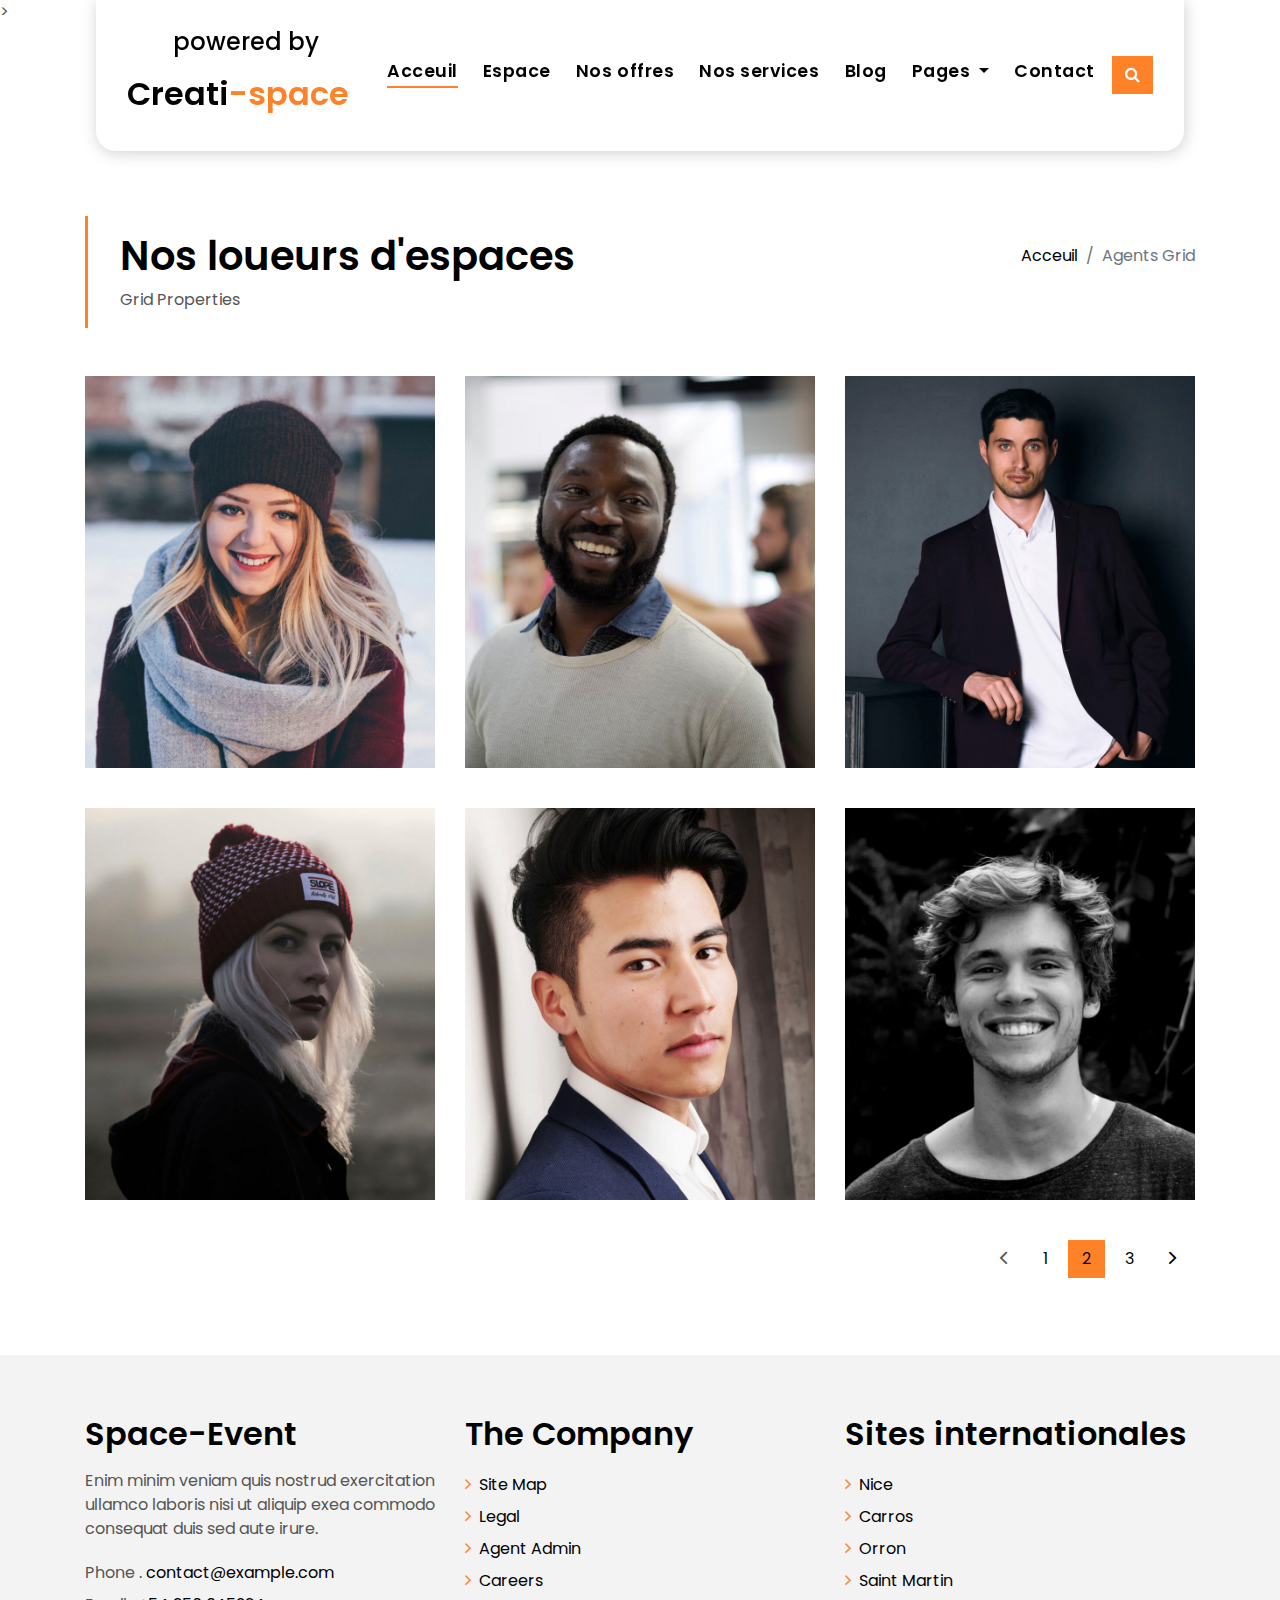
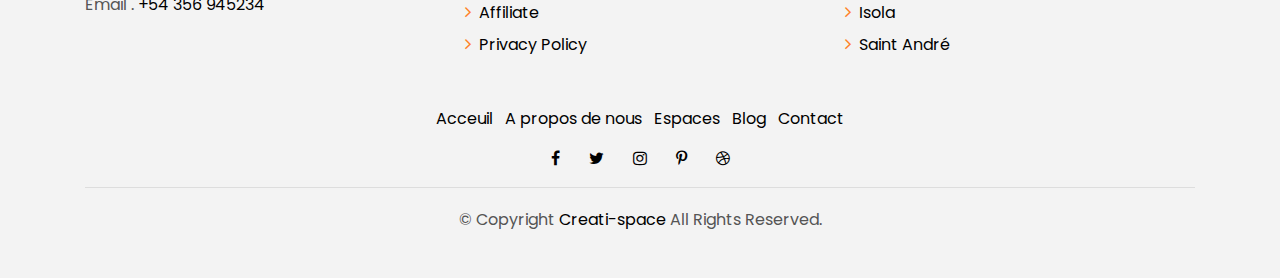
<file: agents-grid.html>
<!DOCTYPE html>
<html lang="en">

<head>
  <meta charset="utf-8">
  <meta content="width=device-width, initial-scale=1.0" name="viewport">

  <title>Space-Event</title>
  <meta content="" name="description">
  <meta content="" name="keywords">

  <!-- Favicons -->
  <link href="assets/img/favicon.png" rel="icon">
  <link href="assets/img/apple-touch-icon.png" rel="apple-touch-icon">

  <!-- Google Fonts -->
  <link href="https://fonts.googleapis.com/css?family=Poppins:300,400,500,600,700" rel="stylesheet">

  <!-- Vendor CSS Files -->
  <link href="assets/vendor/bootstrap/css/bootstrap.min.css" rel="stylesheet">
  <link href="assets/vendor/ionicons/css/ionicons.min.css" rel="stylesheet">
  <link href="assets/vendor/animate.css/animate.min.css" rel="stylesheet">
  <link href="assets/vendor/font-awesome/css/font-awesome.min.css" rel="stylesheet">
  <link href="assets/vendor/owl.carousel/assets/owl.carousel.min.css" rel="stylesheet">

  <!-- Template Main CSS File -->
  <link href="assets/css/style.css" rel="stylesheet">

  <!-- =======================================================
  * Template Name: EstateAgency - v2.2.1
  * Template URL: https://bootstrapmade.com/real-estate-agency-bootstrap-template/
  * Author: BootstrapMade.com
  * License: https://bootstrapmade.com/license/
  ======================================================== -->
</head>

<body>

  <!-- ======= Property Search Section ======= -->
  <div class="click-closed"></div>
  <!--/ Form Search Star /-->
  <div class="box-collapse">
    <div class="title-box-d">
      <h3 class="title-d">Search Property</h3>
    </div>
    <span class="close-box-collapse right-boxed ion-ios-close"></span>
    <div class="box-collapse-wrap form">
      <form class="form-a">
        <div class="row">
          <div class="col-md-12 mb-2">
            <div class="form-group">
              <label for="Type">Keyword</label>
              <input type="text" class="form-control form-control-lg form-control-a" placeholder="Keyword">
            </div>
          </div>
          <div class="col-md-6 mb-2">
            <div class="form-group">
              <label for="Type">Type</label>
              <select class="form-control form-control-lg form-control-a" id="Type">
                <option>All Type</option>
                <option>For Rent</option>
                <option>For Sale</option>
                <option>Open House</option>
              </select>
            </div>
          </div>
          <div class="col-md-6 mb-2">
            <div class="form-group">
              <label for="city">City</label>
              <select class="form-control form-control-lg form-control-a" id="city">
                <option>All City</option>
                <option>Alabama</option>
                <option>Arizona</option>
                <option>California</option>
                <option>Colorado</option>
              </select>
            </div>
          </div>
          <div class="col-md-6 mb-2">
            <div class="form-group">
              <label for="bedrooms">Bedrooms</label>
              <select class="form-control form-control-lg form-control-a" id="bedrooms">
                <option>Any</option>
                <option>01</option>
                <option>02</option>
                <option>03</option>
              </select>
            </div>
          </div>
          <div class="col-md-6 mb-2">
            <div class="form-group">
              <label for="garages">Garages</label>
              <select class="form-control form-control-lg form-control-a" id="garages">
                <option>Any</option>
                <option>01</option>
                <option>02</option>
                <option>03</option>
                <option>04</option>
              </select>
            </div>
          </div>
          <div class="col-md-6 mb-2">
            <div class="form-group">
              <label for="bathrooms">Bathrooms</label>
              <select class="form-control form-control-lg form-control-a" id="bathrooms">
                <option>Any</option>
                <option>01</option>
                <option>02</option>
                <option>03</option>
              </select>
            </div>
          </div>
          <div class="col-md-6 mb-2">
            <div class="form-group">
              <label for="price">Min Price</label>
              <select class="form-control form-control-lg form-control-a" id="price">
                <option>Unlimite</option>
                <option>$50,000</option>
                <option>$100,000</option>
                <option>$150,000</option>
                <option>$200,000</option>
              </select>
            </div>
          </div>
          <div class="col-md-12">
            <button type="submit" class="btn btn-b">Search Property</button>
          </div>
        </div>
      </form>
    </div>
  </div><!-- End Property Search Section -->>

  <!-- ======= Header/Navbar ======= -->
  <nav class="navbar navbar-default navbar-trans navbar-expand-lg fixed-top container-navbar" style="border-radius:0px 0px 20px 20px;">
    <div class="container">
      <button class="navbar-toggler collapsed" type="button" data-toggle="collapse" data-target="#navbarDefault" aria-controls="navbarDefault" aria-expanded="false" aria-label="Toggle navigation">
        <span></span>
        <span></span>
        <span></span>
      </button>
      <div style="text-align: center;"><h4>powered by</h4>
        <a class="navbar-brand text-brand" href="index.html">Creati<span class="color-b">-space</span></a>
      </div>
      <button type="button" class="btn btn-link nav-search navbar-toggle-box-collapse d-md-none" data-toggle="collapse" data-target="#navbarTogglerDemo01" aria-expanded="false">
        <span class="fa fa-search" aria-hidden="true"></span>
      </button>
      <div class="navbar-collapse collapse justify-content-center" id="navbarDefault">
        <ul class="navbar-nav">
          <li class="nav-item">
            <a class="nav-link active" href="index.html">Acceuil</a>
          </li>
          <!-- <li class="nav-item">
            <a class="nav-link" href="about.html">A propos de nous</a>
          </li> -->
          <li class="nav-item">
            <a class="nav-link" href="property-grid.html">Espace</a>
          </li>
          <li class="nav-item">
            <a class="nav-link" href="#">Nos offres</a>
          </li>
          <li class="nav-item">
            <a class="nav-link" href="#">Nos services</a>
          </li>
          <li class="nav-item">
            <a class="nav-link" href="blog-grid.html">Blog</a>
          </li>
          <li class="nav-item dropdown">
            <a class="nav-link dropdown-toggle" href="#" id="navbarDropdown" role="button" data-toggle="dropdown" aria-haspopup="true" aria-expanded="false">
              Pages
            </a>
            <div class="dropdown-menu" aria-labelledby="navbarDropdown">
              <a class="dropdown-item" href="property-single.html">Property Single</a>
              <a class="dropdown-item" href="blog-single.html">Blog Single</a>
              <a class="dropdown-item" href="agents-grid.html">Agents Grid</a>
              <a class="dropdown-item" href="agent-single.html">Agent Single</a>
            </div>
          </li>
          <li class="nav-item">
            <a class="nav-link" href="contact.html">Contact</a>
          </li>
        </ul>
      </div>
      <button type="button" class="btn btn-b-n navbar-toggle-box-collapse d-none d-md-block" data-toggle="collapse" data-target="#navbarTogglerDemo01" aria-expanded="false">
        <span class="fa fa-search" aria-hidden="true"></span>
      </button>
    </div>
  </nav><!-- End Header/Navbar -->

  <main id="main">
    <!-- =======Intro Single ======= -->
    <section class="intro-single">
      <div class="container">
        <div class="row">
          <div class="col-md-12 col-lg-8">
            <div class="title-single-box">
              <h1 class="title-single">Nos loueurs d'espaces</h1>
              <span class="color-text-a">Grid Properties</span>
            </div>
          </div>
          <div class="col-md-12 col-lg-4">
            <nav aria-label="breadcrumb" class="breadcrumb-box d-flex justify-content-lg-end">
              <ol class="breadcrumb">
                <li class="breadcrumb-item">
                  <a href="#">Acceuil</a>
                </li>
                <li class="breadcrumb-item active" aria-current="page">
                  Agents Grid
                </li>
              </ol>
            </nav>
          </div>
        </div>
      </div>
    </section><!-- End Intro Single-->

    <!-- ======= Agents Grid ======= -->
    <section class="agents-grid grid">
      <div class="container">
        <div class="row">
          <div class="col-md-4">
            <div class="card-box-d">
              <div class="card-img-d">
                <img src="assets/img/agent-4.jpg" alt="" class="img-d img-fluid">
              </div>
              <div class="card-overlay card-overlay-hover">
                <div class="card-header-d">
                  <div class="card-title-d align-self-center">
                    <h3 class="title-d">
                      <a href="#" class="link-two">Setiv
                        <br> Escala</a>
                    </h3>
                  </div>
                </div>
                <div class="card-body-d">
                  <p class="content-d color-text-a">
                    Sed porttitor lectus nibh, Cras ultricies ligula sed magna dictum porta two.
                  </p>
                  <div class="info-agents color-a">
                    <p>
                      <strong>Phone: </strong> +336 35 69 45 23
                    </p>
                    <p>
                      <strong>Email: </strong> agents@example.com
                    </p>
                  </div>
                </div>
                <div class="card-footer-d">
                  <div class="socials-footer d-flex justify-content-center">
                    <ul class="list-inline">
                      <li class="list-inline-item">
                        <a href="#" class="link-one">
                          <i class="fa fa-facebook" aria-hidden="true"></i>
                        </a>
                      </li>
                      <li class="list-inline-item">
                        <a href="#" class="link-one">
                          <i class="fa fa-twitter" aria-hidden="true"></i>
                        </a>
                      </li>
                      <li class="list-inline-item">
                        <a href="#" class="link-one">
                          <i class="fa fa-instagram" aria-hidden="true"></i>
                        </a>
                      </li>
                      <li class="list-inline-item">
                        <a href="#" class="link-one">
                          <i class="fa fa-pinterest-p" aria-hidden="true"></i>
                        </a>
                      </li>
                      <li class="list-inline-item">
                        <a href="#" class="link-one">
                          <i class="fa fa-dribbble" aria-hidden="true"></i>
                        </a>
                      </li>
                    </ul>
                  </div>
                </div>
              </div>
            </div>
          </div>
          <div class="col-md-4">
            <div class="card-box-d">
              <div class="card-img-d">
                <img src="assets/img/agent-2.jpg" alt="" class="img-d img-fluid">
              </div>
              <div class="card-overlay card-overlay-hover">
                <div class="card-header-d">
                  <div class="card-title-d align-self-center">
                    <h3 class="title-d">
                      <a href="#" class="link-two">François
                        <br> UM</a>
                    </h3>
                  </div>
                </div>
                <div class="card-body-d">
                  <p class="content-d color-text-a">
                    Sed porttitor lectus nibh, Cras ultricies ligula sed magna dictum porta two.
                  </p>
                  <div class="info-agents color-a">
                    <p>
                      <strong>Phone: </strong> +336 35 69 45 23
                    </p>
                    <p>
                      <strong>Email: </strong> agents@example.com
                    </p>
                  </div>
                </div>
                <div class="card-footer-d">
                  <div class="socials-footer d-flex justify-content-center">
                    <ul class="list-inline">
                      <li class="list-inline-item">
                        <a href="#" class="link-one">
                          <i class="fa fa-facebook" aria-hidden="true"></i>
                        </a>
                      </li>
                      <li class="list-inline-item">
                        <a href="#" class="link-one">
                          <i class="fa fa-twitter" aria-hidden="true"></i>
                        </a>
                      </li>
                      <li class="list-inline-item">
                        <a href="#" class="link-one">
                          <i class="fa fa-instagram" aria-hidden="true"></i>
                        </a>
                      </li>
                      <li class="list-inline-item">
                        <a href="#" class="link-one">
                          <i class="fa fa-pinterest-p" aria-hidden="true"></i>
                        </a>
                      </li>
                      <li class="list-inline-item">
                        <a href="#" class="link-one">
                          <i class="fa fa-dribbble" aria-hidden="true"></i>
                        </a>
                      </li>
                    </ul>
                  </div>
                </div>
              </div>
            </div>
          </div>
          <div class="col-md-4">
            <div class="card-box-d">
              <div class="card-img-d">
                <img src="assets/img/agent-3.jpg" alt="" class="img-d img-fluid">
              </div>
              <div class="card-overlay card-overlay-hover">
                <div class="card-header-d">
                  <div class="card-title-d align-self-center">
                    <h3 class="title-d">
                      <a href="#" class="link-two">Loulou
                        <br> De Fressine</a>
                    </h3>
                  </div>
                </div>
                <div class="card-body-d">
                  <p class="content-d color-text-a">
                    Sed porttitor lectus nibh, Cras ultricies ligula sed magna dictum porta two.
                  </p>
                  <div class="info-agents color-a">
                    <p>
                      <strong>Phone: </strong> +336 35 69 45 23
                    </p>
                    <p>
                      <strong>Email: </strong> agents@example.com
                    </p>
                  </div>
                </div>
                <div class="card-footer-d">
                  <div class="socials-footer d-flex justify-content-center">
                    <ul class="list-inline">
                      <li class="list-inline-item">
                        <a href="#" class="link-one">
                          <i class="fa fa-facebook" aria-hidden="true"></i>
                        </a>
                      </li>
                      <li class="list-inline-item">
                        <a href="#" class="link-one">
                          <i class="fa fa-twitter" aria-hidden="true"></i>
                        </a>
                      </li>
                      <li class="list-inline-item">
                        <a href="#" class="link-one">
                          <i class="fa fa-instagram" aria-hidden="true"></i>
                        </a>
                      </li>
                      <li class="list-inline-item">
                        <a href="#" class="link-one">
                          <i class="fa fa-pinterest-p" aria-hidden="true"></i>
                        </a>
                      </li>
                      <li class="list-inline-item">
                        <a href="#" class="link-one">
                          <i class="fa fa-dribbble" aria-hidden="true"></i>
                        </a>
                      </li>
                    </ul>
                  </div>
                </div>
              </div>
            </div>
          </div>
          <div class="col-md-4">
            <div class="card-box-d">
              <div class="card-img-d">
                <img src="assets/img/agent-5.jpg" alt="" class="img-d img-fluid">
              </div>
              <div class="card-overlay card-overlay-hover">
                <div class="card-header-d">
                  <div class="card-title-d align-self-center">
                    <h3 class="title-d">
                      <a href="#" class="link-two">Jonathan
                        <br> amse</a>
                    </h3>
                  </div>
                </div>
                <div class="card-body-d">
                  <p class="content-d color-text-a">
                    Sed porttitor lectus nibh, Cras ultricies ligula sed magna dictum porta two.
                  </p>
                  <div class="info-agents color-a">
                    <p>
                      <strong>Phone: </strong> +336 35 69 45 23
                    </p>
                    <p>
                      <strong>Email: </strong> agents@example.com
                    </p>
                  </div>
                </div>
                <div class="card-footer-d">
                  <div class="socials-footer d-flex justify-content-center">
                    <ul class="list-inline">
                      <li class="list-inline-item">
                        <a href="#" class="link-one">
                          <i class="fa fa-facebook" aria-hidden="true"></i>
                        </a>
                      </li>
                      <li class="list-inline-item">
                        <a href="#" class="link-one">
                          <i class="fa fa-twitter" aria-hidden="true"></i>
                        </a>
                      </li>
                      <li class="list-inline-item">
                        <a href="#" class="link-one">
                          <i class="fa fa-instagram" aria-hidden="true"></i>
                        </a>
                      </li>
                      <li class="list-inline-item">
                        <a href="#" class="link-one">
                          <i class="fa fa-pinterest-p" aria-hidden="true"></i>
                        </a>
                      </li>
                      <li class="list-inline-item">
                        <a href="#" class="link-one">
                          <i class="fa fa-dribbble" aria-hidden="true"></i>
                        </a>
                      </li>
                    </ul>
                  </div>
                </div>
              </div>
            </div>
          </div>
          <div class="col-md-4">
            <div class="card-box-d">
              <div class="card-img-d">
                <img src="assets/img/agent-1.jpg" alt="" class="img-d img-fluid">
              </div>
              <div class="card-overlay card-overlay-hover">
                <div class="card-header-d">
                  <div class="card-title-d align-self-center">
                    <h3 class="title-d">
                      <a href="#" class="link-two">Rebecca
                        <br> Escala</a>
                    </h3>
                  </div>
                </div>
                <div class="card-body-d">
                  <p class="content-d color-text-a">
                    Sed porttitor lectus nibh, Cras ultricies ligula sed magna dictum porta two.
                  </p>
                  <div class="info-agents color-a">
                    <p>
                      <strong>Phone: </strong> +336 35 69 45 23
                    </p>
                    <p>
                      <strong>Email: </strong> agents@example.com
                    </p>
                  </div>
                </div>
                <div class="card-footer-d">
                  <div class="socials-footer d-flex justify-content-center">
                    <ul class="list-inline">
                      <li class="list-inline-item">
                        <a href="#" class="link-one">
                          <i class="fa fa-facebook" aria-hidden="true"></i>
                        </a>
                      </li>
                      <li class="list-inline-item">
                        <a href="#" class="link-one">
                          <i class="fa fa-twitter" aria-hidden="true"></i>
                        </a>
                      </li>
                      <li class="list-inline-item">
                        <a href="#" class="link-one">
                          <i class="fa fa-instagram" aria-hidden="true"></i>
                        </a>
                      </li>
                      <li class="list-inline-item">
                        <a href="#" class="link-one">
                          <i class="fa fa-pinterest-p" aria-hidden="true"></i>
                        </a>
                      </li>
                      <li class="list-inline-item">
                        <a href="#" class="link-one">
                          <i class="fa fa-dribbble" aria-hidden="true"></i>
                        </a>
                      </li>
                    </ul>
                  </div>
                </div>
              </div>
            </div>
          </div>
          <div class="col-md-4">
            <div class="card-box-d">
              <div class="card-img-d">
                <img src="assets/img/agent-6.jpg" alt="" class="img-d img-fluid">
              </div>
              <div class="card-overlay card-overlay-hover">
                <div class="card-header-d">
                  <div class="card-title-d align-self-center">
                    <h3 class="title-d">
                      <a href="#" class="link-two">Margaret Sotillo
                        <br> Escala</a>
                    </h3>
                  </div>
                </div>
                <div class="card-body-d">
                  <p class="content-d color-text-a">
                    Sed porttitor lectus nibh, Cras ultricies ligula sed magna dictum porta two.
                  </p>
                  <div class="info-agents color-a">
                    <p>
                      <strong>Phone: </strong> +54 356 945234
                    </p>
                    <p>
                      <strong>Email: </strong> agents@example.com
                    </p>
                  </div>
                </div>
                <div class="card-footer-d">
                  <div class="socials-footer d-flex justify-content-center">
                    <ul class="list-inline">
                      <li class="list-inline-item">
                        <a href="#" class="link-one">
                          <i class="fa fa-facebook" aria-hidden="true"></i>
                        </a>
                      </li>
                      <li class="list-inline-item">
                        <a href="#" class="link-one">
                          <i class="fa fa-twitter" aria-hidden="true"></i>
                        </a>
                      </li>
                      <li class="list-inline-item">
                        <a href="#" class="link-one">
                          <i class="fa fa-instagram" aria-hidden="true"></i>
                        </a>
                      </li>
                      <li class="list-inline-item">
                        <a href="#" class="link-one">
                          <i class="fa fa-pinterest-p" aria-hidden="true"></i>
                        </a>
                      </li>
                      <li class="list-inline-item">
                        <a href="#" class="link-one">
                          <i class="fa fa-dribbble" aria-hidden="true"></i>
                        </a>
                      </li>
                    </ul>
                  </div>
                </div>
              </div>
            </div>
          </div>
        </div>
        <div class="row">
          <div class="col-sm-12">
            <nav class="pagination-a">
              <ul class="pagination justify-content-end">
                <li class="page-item disabled">
                  <a class="page-link" href="#" tabindex="-1">
                    <span class="ion-ios-arrow-back"></span>
                  </a>
                </li>
                <li class="page-item">
                  <a class="page-link" href="#">1</a>
                </li>
                <li class="page-item active">
                  <a class="page-link" href="#">2</a>
                </li>
                <li class="page-item">
                  <a class="page-link" href="#">3</a>
                </li>
                <li class="page-item next">
                  <a class="page-link" href="#">
                    <span class="ion-ios-arrow-forward"></span>
                  </a>
                </li>
              </ul>
            </nav>
          </div>
        </div>
      </div>
    </section><!-- End Agents Grid-->

  </main><!-- End #main -->

  <!-- ======= Footer ======= -->
  <section class="section-footer">
    <div class="container">
      <div class="row">
        <div class="col-sm-12 col-md-4">
          <div class="widget-a">
            <div class="w-header-a">
              <h3 class="w-title-a text-brand">Space-Event</h3>
            </div>
            <div class="w-body-a">
              <p class="w-text-a color-text-a">
                Enim minim veniam quis nostrud exercitation ullamco laboris nisi ut aliquip exea commodo consequat duis
                sed aute irure.
              </p>
            </div>
            <div class="w-footer-a">
              <ul class="list-unstyled">
                <li class="color-a">
                  <span class="color-text-a">Phone .</span> contact@example.com
                </li>
                <li class="color-a">
                  <span class="color-text-a">Email .</span> +54 356 945234
                </li>
              </ul>
            </div>
          </div>
        </div>
        <div class="col-sm-12 col-md-4 section-md-t3">
          <div class="widget-a">
            <div class="w-header-a">
              <h3 class="w-title-a text-brand">The Company</h3>
            </div>
            <div class="w-body-a">
              <div class="w-body-a">
                <ul class="list-unstyled">
                  <li class="item-list-a">
                    <i class="fa fa-angle-right"></i> <a href="#">Site Map</a>
                  </li>
                  <li class="item-list-a">
                    <i class="fa fa-angle-right"></i> <a href="#">Legal</a>
                  </li>
                  <li class="item-list-a">
                    <i class="fa fa-angle-right"></i> <a href="#">Agent Admin</a>
                  </li>
                  <li class="item-list-a">
                    <i class="fa fa-angle-right"></i> <a href="#">Careers</a>
                  </li>
                  <li class="item-list-a">
                    <i class="fa fa-angle-right"></i> <a href="#">Affiliate</a>
                  </li>
                  <li class="item-list-a">
                    <i class="fa fa-angle-right"></i> <a href="#">Privacy Policy</a>
                  </li>
                </ul>
              </div>
            </div>
          </div>
        </div>
        <div class="col-sm-12 col-md-4 section-md-t3">
          <div class="widget-a">
            <div class="w-header-a">
              <h3 class="w-title-a text-brand">Sites internationales</h3>
            </div>
            <div class="w-body-a">
              <ul class="list-unstyled">
                <li class="item-list-a">
                  <i class="fa fa-angle-right"></i> <a href="#">Nice</a>
                </li>
                <li class="item-list-a">
                  <i class="fa fa-angle-right"></i> <a href="#">Carros</a>
                </li>
                <li class="item-list-a">
                  <i class="fa fa-angle-right"></i> <a href="#">Orron</a>
                </li>
                <li class="item-list-a">
                  <i class="fa fa-angle-right"></i> <a href="#">Saint Martin</a>
                </li>
                <li class="item-list-a">
                  <i class="fa fa-angle-right"></i> <a href="#">Isola</a>
                </li>
                <li class="item-list-a">
                  <i class="fa fa-angle-right"></i> <a href="#">Saint André</a>
                </li>
              </ul>
            </div>
          </div>
        </div>
      </div>
    </div>
  </section>
  <footer>
    <div class="container">
      <div class="row">
        <div class="col-md-12">
          <nav class="nav-footer">
            <ul class="list-inline">
              <li class="list-inline-item">
                <a href="#">Acceuil</a>
              </li>
              <li class="list-inline-item">
                <a href="#">A propos de nous</a>
              </li>
              <li class="list-inline-item">
                <a href="#">Espaces</a>
              </li>
              <li class="list-inline-item">
                <a href="#">Blog</a>
              </li>
              <li class="list-inline-item">
                <a href="#">Contact</a>
              </li>
            </ul>
          </nav>
          <div class="socials-a">
            <ul class="list-inline">
              <li class="list-inline-item">
                <a href="#">
                  <i class="fa fa-facebook" aria-hidden="true"></i>
                </a>
              </li>
              <li class="list-inline-item">
                <a href="#">
                  <i class="fa fa-twitter" aria-hidden="true"></i>
                </a>
              </li>
              <li class="list-inline-item">
                <a href="#">
                  <i class="fa fa-instagram" aria-hidden="true"></i>
                </a>
              </li>
              <li class="list-inline-item">
                <a href="#">
                  <i class="fa fa-pinterest-p" aria-hidden="true"></i>
                </a>
              </li>
              <li class="list-inline-item">
                <a href="#">
                  <i class="fa fa-dribbble" aria-hidden="true"></i>
                </a>
              </li>
            </ul>
          </div>
          <div class="copyright-footer">
            <p class="copyright color-text-a">
              &copy; Copyright
              <span class="color-a">Creati-space</span> All Rights Reserved.
            </p>
          </div>
          <!-- <div class="credits"> -->
            <!--
            All the links in the footer should remain intact.
            You can delete the links only if you purchased the pro version.
            Licensing information: https://bootstrapmade.com/license/
            Purchase the pro version with working PHP/AJAX contact form: https://bootstrapmade.com/buy/?theme=EstateAgency
          -->
            <!-- Designed by <a href="https://bootstrapmade.com/">BootstrapMade</a> -->
          <!-- </div> -->
        </div>
      </div>
    </div>
  </footer><!-- End  Footer -->

  <a href="#" class="back-to-top"><i class="fa fa-chevron-up"></i></a>
  <div id="preloader"></div>

  <!-- Vendor JS Files -->
  <script src="assets/vendor/jquery/jquery.min.js"></script>
  <script src="assets/vendor/bootstrap/js/bootstrap.bundle.min.js"></script>
  <script src="assets/vendor/jquery.easing/jquery.easing.min.js"></script>
  <script src="assets/vendor/php-email-form/validate.js"></script>
  <script src="assets/vendor/owl.carousel/owl.carousel.min.js"></script>
  <script src="assets/vendor/scrollreveal/scrollreveal.min.js"></script>

  <!-- Template Main JS File -->
  <script src="assets/js/main.js"></script>

</body>

</html>
</file>
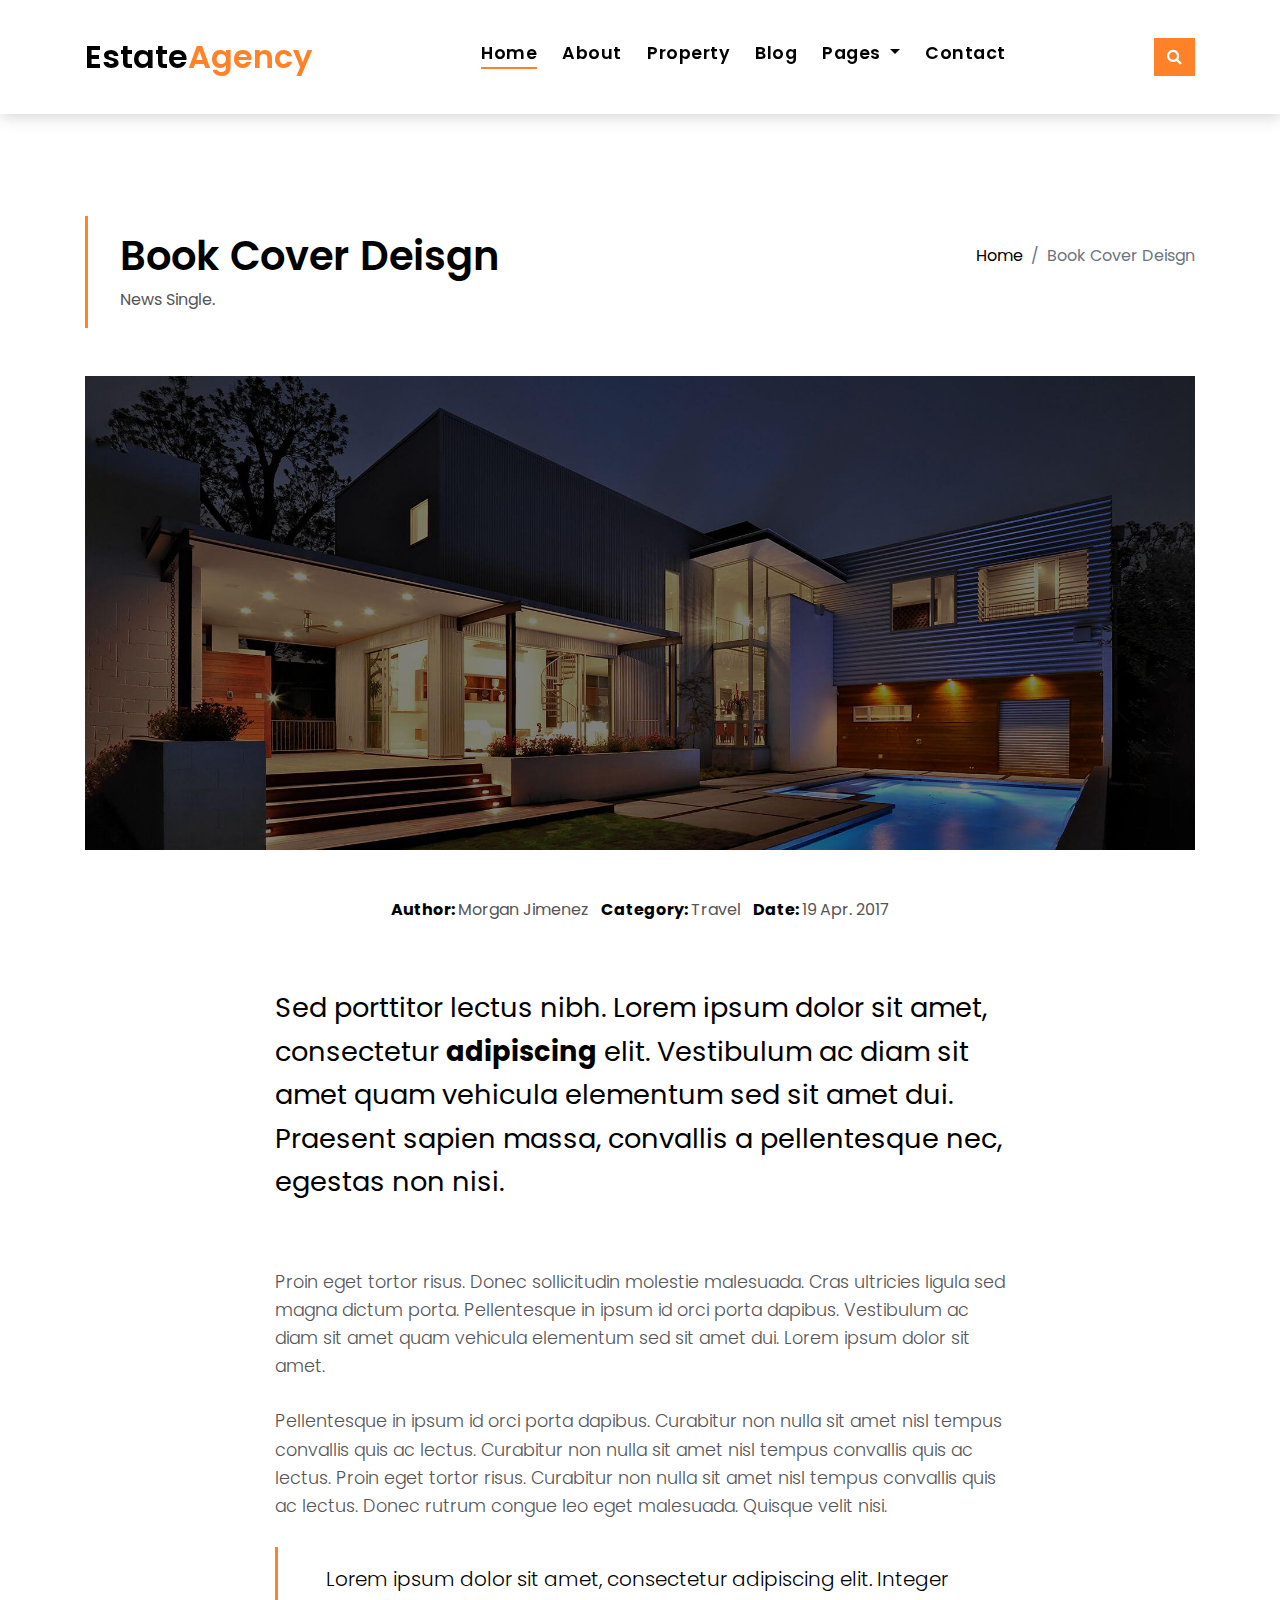
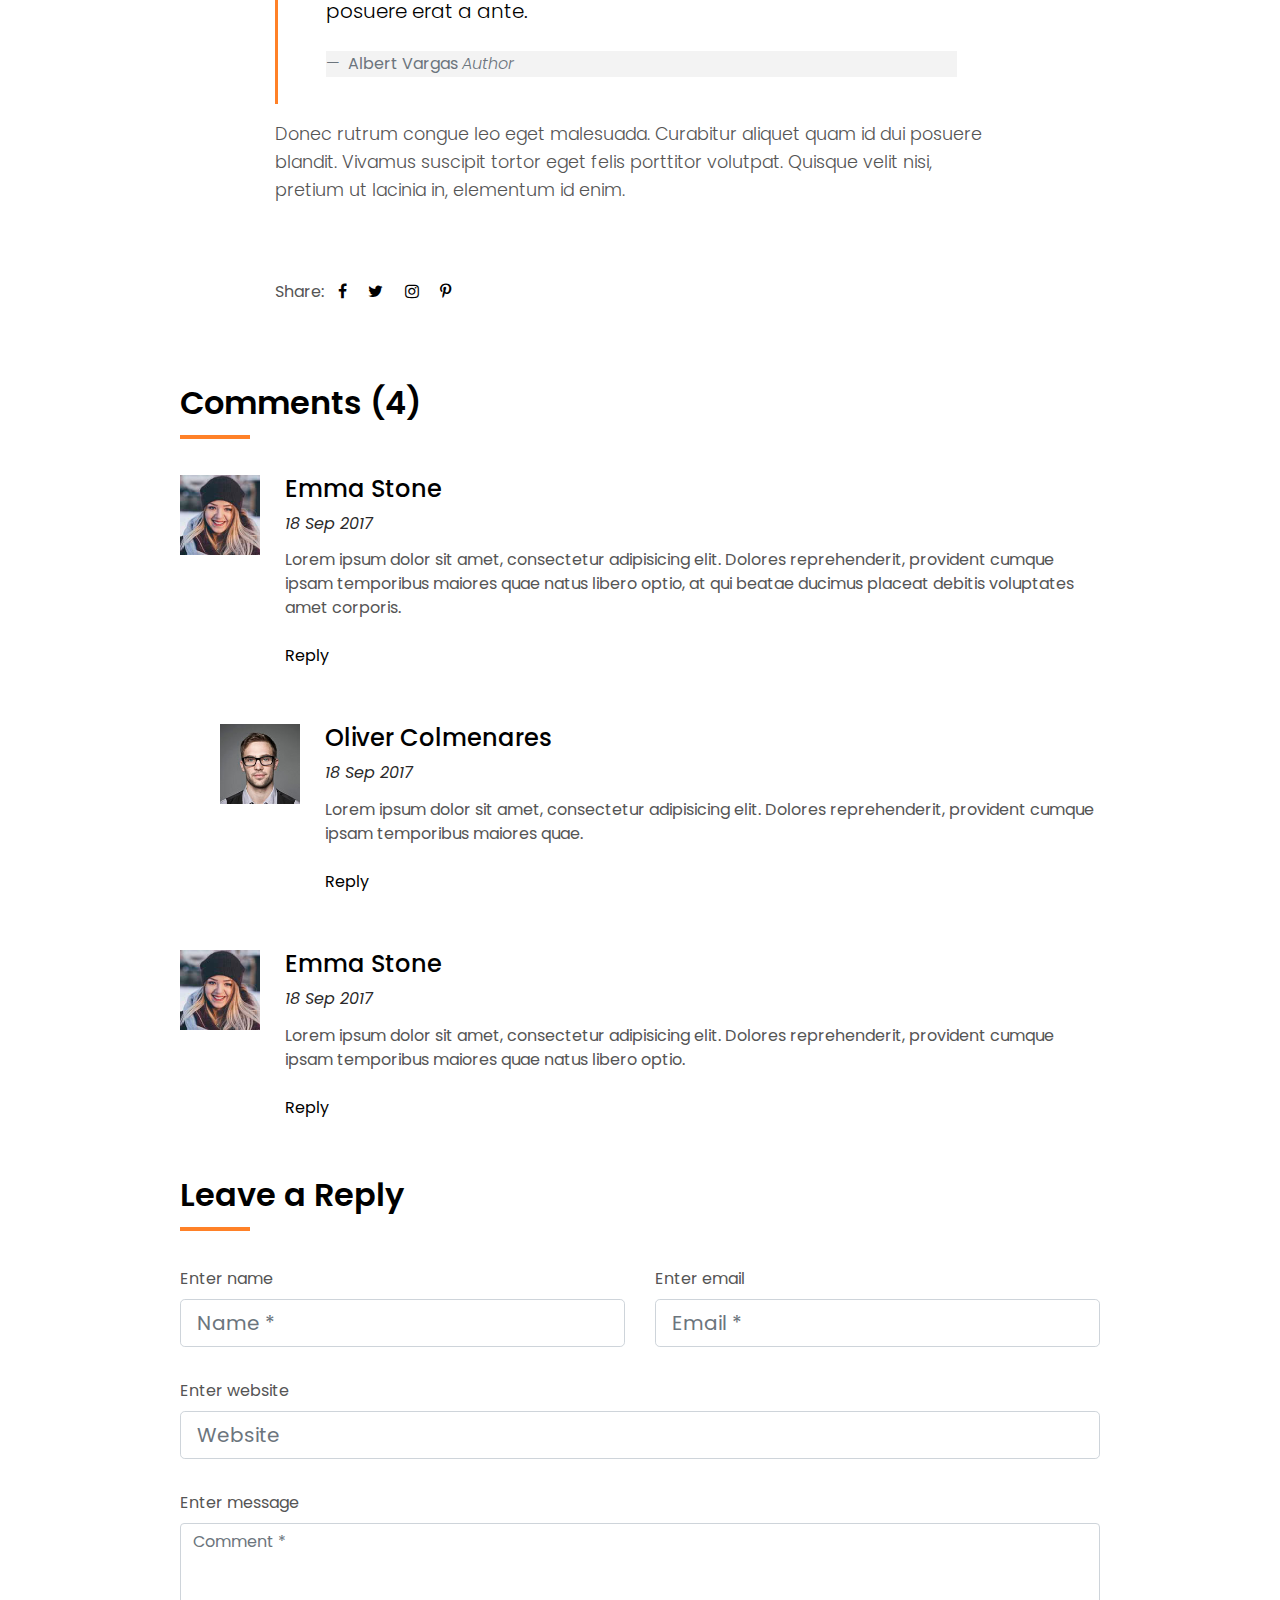
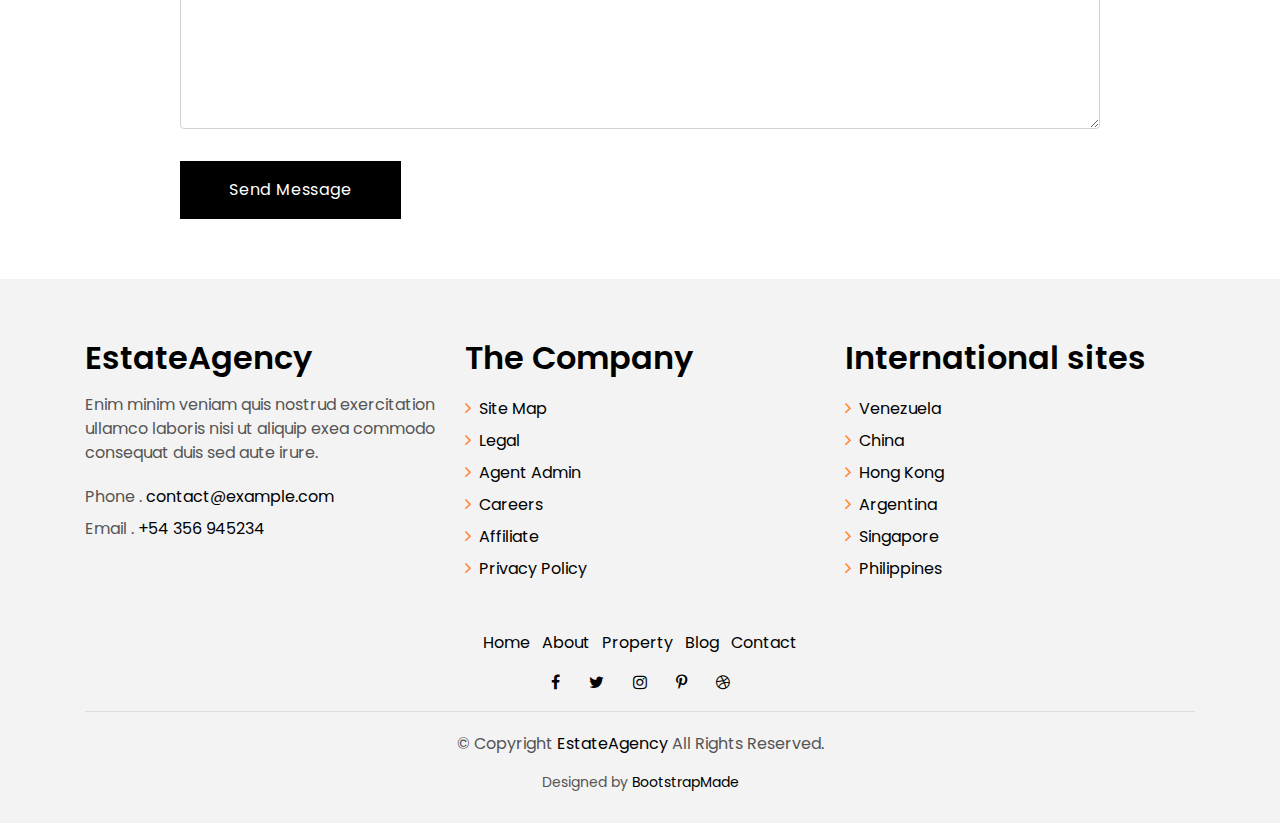
<file: blog-single.html>
<!DOCTYPE html>
<html lang="en">

<head>
  <meta charset="utf-8">
  <meta content="width=device-width, initial-scale=1.0" name="viewport">

  <title>EstateAgency Bootstrap Template - Index</title>
  <meta content="" name="description">
  <meta content="" name="keywords">

  <!-- Favicons -->
  <link href="assets/img/favicon.png" rel="icon">
  <link href="assets/img/apple-touch-icon.png" rel="apple-touch-icon">

  <!-- Google Fonts -->
  <link href="https://fonts.googleapis.com/css?family=Poppins:300,400,500,600,700" rel="stylesheet">

  <!-- Vendor CSS Files -->
  <link href="assets/vendor/bootstrap/css/bootstrap.min.css" rel="stylesheet">
  <link href="assets/vendor/ionicons/css/ionicons.min.css" rel="stylesheet">
  <link href="assets/vendor/animate.css/animate.min.css" rel="stylesheet">
  <link href="assets/vendor/font-awesome/css/font-awesome.min.css" rel="stylesheet">
  <link href="assets/vendor/owl.carousel/assets/owl.carousel.min.css" rel="stylesheet">

  <!-- Template Main CSS File -->
  <link href="assets/css/style.css" rel="stylesheet">

  <!-- =======================================================
  * Template Name: EstateAgency - v2.2.1
  * Template URL: https://bootstrapmade.com/real-estate-agency-bootstrap-template/
  * Author: BootstrapMade.com
  * License: https://bootstrapmade.com/license/
  ======================================================== -->
</head>

<body>

  <!-- ======= Property Search Section ======= -->
  <div class="click-closed"></div>
  <!--/ Form Search Star /-->
  <div class="box-collapse">
    <div class="title-box-d">
      <h3 class="title-d">Search Property</h3>
    </div>
    <span class="close-box-collapse right-boxed ion-ios-close"></span>
    <div class="box-collapse-wrap form">
      <form class="form-a">
        <div class="row">
          <div class="col-md-12 mb-2">
            <div class="form-group">
              <label for="Type">Keyword</label>
              <input type="text" class="form-control form-control-lg form-control-a" placeholder="Keyword">
            </div>
          </div>
          <div class="col-md-6 mb-2">
            <div class="form-group">
              <label for="Type">Type</label>
              <select class="form-control form-control-lg form-control-a" id="Type">
                <option>All Type</option>
                <option>For Rent</option>
                <option>For Sale</option>
                <option>Open House</option>
              </select>
            </div>
          </div>
          <div class="col-md-6 mb-2">
            <div class="form-group">
              <label for="city">City</label>
              <select class="form-control form-control-lg form-control-a" id="city">
                <option>All City</option>
                <option>Alabama</option>
                <option>Arizona</option>
                <option>California</option>
                <option>Colorado</option>
              </select>
            </div>
          </div>
          <div class="col-md-6 mb-2">
            <div class="form-group">
              <label for="bedrooms">Bedrooms</label>
              <select class="form-control form-control-lg form-control-a" id="bedrooms">
                <option>Any</option>
                <option>01</option>
                <option>02</option>
                <option>03</option>
              </select>
            </div>
          </div>
          <div class="col-md-6 mb-2">
            <div class="form-group">
              <label for="garages">Garages</label>
              <select class="form-control form-control-lg form-control-a" id="garages">
                <option>Any</option>
                <option>01</option>
                <option>02</option>
                <option>03</option>
                <option>04</option>
              </select>
            </div>
          </div>
          <div class="col-md-6 mb-2">
            <div class="form-group">
              <label for="bathrooms">Bathrooms</label>
              <select class="form-control form-control-lg form-control-a" id="bathrooms">
                <option>Any</option>
                <option>01</option>
                <option>02</option>
                <option>03</option>
              </select>
            </div>
          </div>
          <div class="col-md-6 mb-2">
            <div class="form-group">
              <label for="price">Min Price</label>
              <select class="form-control form-control-lg form-control-a" id="price">
                <option>Unlimite</option>
                <option>$50,000</option>
                <option>$100,000</option>
                <option>$150,000</option>
                <option>$200,000</option>
              </select>
            </div>
          </div>
          <div class="col-md-12">
            <button type="submit" class="btn btn-b">Search Property</button>
          </div>
        </div>
      </form>
    </div>
  </div><!-- End Property Search Section -->>

  <!-- ======= Header/Navbar ======= -->
  <nav class="navbar navbar-default navbar-trans navbar-expand-lg fixed-top">
    <div class="container">
      <button class="navbar-toggler collapsed" type="button" data-toggle="collapse" data-target="#navbarDefault" aria-controls="navbarDefault" aria-expanded="false" aria-label="Toggle navigation">
        <span></span>
        <span></span>
        <span></span>
      </button>
      <a class="navbar-brand text-brand" href="index.html">Estate<span class="color-b">Agency</span></a>
      <button type="button" class="btn btn-link nav-search navbar-toggle-box-collapse d-md-none" data-toggle="collapse" data-target="#navbarTogglerDemo01" aria-expanded="false">
        <span class="fa fa-search" aria-hidden="true"></span>
      </button>
      <div class="navbar-collapse collapse justify-content-center" id="navbarDefault">
        <ul class="navbar-nav">
          <li class="nav-item">
            <a class="nav-link active" href="index.html">Home</a>
          </li>
          <li class="nav-item">
            <a class="nav-link" href="about.html">About</a>
          </li>
          <li class="nav-item">
            <a class="nav-link" href="property-grid.html">Property</a>
          </li>
          <li class="nav-item">
            <a class="nav-link" href="blog-grid.html">Blog</a>
          </li>
          <li class="nav-item dropdown">
            <a class="nav-link dropdown-toggle" href="#" id="navbarDropdown" role="button" data-toggle="dropdown" aria-haspopup="true" aria-expanded="false">
              Pages
            </a>
            <div class="dropdown-menu" aria-labelledby="navbarDropdown">
              <a class="dropdown-item" href="property-single.html">Property Single</a>
              <a class="dropdown-item" href="blog-single.html">Blog Single</a>
              <a class="dropdown-item" href="agents-grid.html">Agents Grid</a>
              <a class="dropdown-item" href="agent-single.html">Agent Single</a>
            </div>
          </li>
          <li class="nav-item">
            <a class="nav-link" href="contact.html">Contact</a>
          </li>
        </ul>
      </div>
      <button type="button" class="btn btn-b-n navbar-toggle-box-collapse d-none d-md-block" data-toggle="collapse" data-target="#navbarTogglerDemo01" aria-expanded="false">
        <span class="fa fa-search" aria-hidden="true"></span>
      </button>
    </div>
  </nav><!-- End Header/Navbar -->

  <main id="main">

    <!-- ======= Intro Single ======= -->
    <section class="intro-single">
      <div class="container">
        <div class="row">
          <div class="col-md-12 col-lg-8">
            <div class="title-single-box">
              <h1 class="title-single">Book Cover Deisgn</h1>
              <span class="color-text-a">News Single.</span>
            </div>
          </div>
          <div class="col-md-12 col-lg-4">
            <nav aria-label="breadcrumb" class="breadcrumb-box d-flex justify-content-lg-end">
              <ol class="breadcrumb">
                <li class="breadcrumb-item">
                  <a href="#">Home</a>
                </li>
                <li class="breadcrumb-item active" aria-current="page">
                  Book Cover Deisgn
                </li>
              </ol>
            </nav>
          </div>
        </div>
      </div>
    </section><!-- End Intro Single-->

    <!-- ======= Blog Single ======= -->
    <section class="news-single nav-arrow-b">
      <div class="container">
        <div class="row">
          <div class="col-sm-12">
            <div class="news-img-box">
              <img src="assets/img/slide-3.jpg" alt="" class="img-fluid">
            </div>
          </div>
          <div class="col-md-10 offset-md-1 col-lg-8 offset-lg-2">
            <div class="post-information">
              <ul class="list-inline text-center color-a">
                <li class="list-inline-item mr-2">
                  <strong>Author: </strong>
                  <span class="color-text-a">Morgan Jimenez</span>
                </li>
                <li class="list-inline-item mr-2">
                  <strong>Category: </strong>
                  <span class="color-text-a">Travel</span>
                </li>
                <li class="list-inline-item">
                  <strong>Date: </strong>
                  <span class="color-text-a">19 Apr. 2017</span>
                </li>
              </ul>
            </div>
            <div class="post-content color-text-a">
              <p class="post-intro">
                Sed porttitor lectus nibh. Lorem ipsum dolor sit amet, consectetur
                <strong>adipiscing</strong> elit. Vestibulum ac diam sit amet quam vehicula elementum sed sit amet dui.
                Praesent sapien massa, convallis a pellentesque nec, egestas non nisi.
              </p>
              <p>
                Proin eget tortor risus. Donec sollicitudin molestie malesuada. Cras ultricies ligula sed magna dictum
                porta. Pellentesque
                in ipsum id orci porta dapibus. Vestibulum ac diam sit amet quam vehicula elementum sed sit amet
                dui. Lorem ipsum dolor sit amet.
              </p>
              <p>
                Pellentesque in ipsum id orci porta dapibus. Curabitur non nulla sit amet nisl tempus convallis quis ac
                lectus. Curabitur
                non nulla sit amet nisl tempus convallis quis ac lectus. Proin eget tortor risus. Curabitur non
                nulla sit amet nisl tempus convallis quis ac lectus. Donec rutrum congue leo eget malesuada.
                Quisque velit nisi.
              </p>
              <blockquote class="blockquote">
                <p class="mb-4">Lorem ipsum dolor sit amet, consectetur adipiscing elit. Integer posuere erat a ante.</p>
                <footer class="blockquote-footer">
                  <strong>Albert Vargas</strong>
                  <cite title="Source Title">Author</cite>
                </footer>
              </blockquote>
              <p>
                Donec rutrum congue leo eget malesuada. Curabitur aliquet quam id dui posuere blandit. Vivamus suscipit
                tortor eget felis
                porttitor volutpat. Quisque velit nisi, pretium ut lacinia in, elementum id enim.
              </p>
            </div>
            <div class="post-footer">
              <div class="post-share">
                <span>Share: </span>
                <ul class="list-inline socials">
                  <li class="list-inline-item">
                    <a href="#">
                      <i class="fa fa-facebook" aria-hidden="true"></i>
                    </a>
                  </li>
                  <li class="list-inline-item">
                    <a href="#">
                      <i class="fa fa-twitter" aria-hidden="true"></i>
                    </a>
                  </li>
                  <li class="list-inline-item">
                    <a href="#">
                      <i class="fa fa-instagram" aria-hidden="true"></i>
                    </a>
                  </li>
                  <li class="list-inline-item">
                    <a href="#">
                      <i class="fa fa-pinterest-p" aria-hidden="true"></i>
                    </a>
                  </li>
                </ul>
              </div>
            </div>
          </div>
          <div class="col-md-10 offset-md-1 col-lg-10 offset-lg-1">
            <div class="title-box-d">
              <h3 class="title-d">Comments (4)</h3>
            </div>
            <div class="box-comments">
              <ul class="list-comments">
                <li>
                  <div class="comment-avatar">
                    <img src="assets/img/author-2.jpg" alt="">
                  </div>
                  <div class="comment-details">
                    <h4 class="comment-author">Emma Stone</h4>
                    <span>18 Sep 2017</span>
                    <p class="comment-description">
                      Lorem ipsum dolor sit amet, consectetur adipisicing elit. Dolores reprehenderit, provident cumque
                      ipsam temporibus maiores
                      quae natus libero optio, at qui beatae ducimus placeat debitis voluptates amet corporis.
                    </p>
                    <a href="3">Reply</a>
                  </div>
                </li>
                <li class="comment-children">
                  <div class="comment-avatar">
                    <img src="assets/img/author-1.jpg" alt="">
                  </div>
                  <div class="comment-details">
                    <h4 class="comment-author">Oliver Colmenares</h4>
                    <span>18 Sep 2017</span>
                    <p class="comment-description">
                      Lorem ipsum dolor sit amet, consectetur adipisicing elit. Dolores reprehenderit, provident cumque
                      ipsam temporibus maiores
                      quae.
                    </p>
                    <a href="3">Reply</a>
                  </div>
                </li>
                <li>
                  <div class="comment-avatar">
                    <img src="assets/img/author-2.jpg" alt="">
                  </div>
                  <div class="comment-details">
                    <h4 class="comment-author">Emma Stone</h4>
                    <span>18 Sep 2017</span>
                    <p class="comment-description">
                      Lorem ipsum dolor sit amet, consectetur adipisicing elit. Dolores reprehenderit, provident cumque
                      ipsam temporibus maiores
                      quae natus libero optio.
                    </p>
                    <a href="3">Reply</a>
                  </div>
                </li>
              </ul>
            </div>
            <div class="form-comments">
              <div class="title-box-d">
                <h3 class="title-d"> Leave a Reply</h3>
              </div>
              <form class="form-a">
                <div class="row">
                  <div class="col-md-6 mb-3">
                    <div class="form-group">
                      <label for="inputName">Enter name</label>
                      <input type="text" class="form-control form-control-lg form-control-a" id="inputName" placeholder="Name *" required>
                    </div>
                  </div>
                  <div class="col-md-6 mb-3">
                    <div class="form-group">
                      <label for="inputEmail1">Enter email</label>
                      <input type="email" class="form-control form-control-lg form-control-a" id="inputEmail1" placeholder="Email *" required>
                    </div>
                  </div>
                  <div class="col-md-12 mb-3">
                    <div class="form-group">
                      <label for="inputUrl">Enter website</label>
                      <input type="url" class="form-control form-control-lg form-control-a" id="inputUrl" placeholder="Website">
                    </div>
                  </div>
                  <div class="col-md-12 mb-3">
                    <div class="form-group">
                      <label for="textMessage">Enter message</label>
                      <textarea id="textMessage" class="form-control" placeholder="Comment *" name="message" cols="45" rows="8" required></textarea>
                    </div>
                  </div>
                  <div class="col-md-12">
                    <button type="submit" class="btn btn-a">Send Message</button>
                  </div>
                </div>
              </form>
            </div>
          </div>
        </div>
      </div>
    </section><!-- End Blog Single-->

  </main><!-- End #main -->

  <!-- ======= Footer ======= -->
  <section class="section-footer">
    <div class="container">
      <div class="row">
        <div class="col-sm-12 col-md-4">
          <div class="widget-a">
            <div class="w-header-a">
              <h3 class="w-title-a text-brand">EstateAgency</h3>
            </div>
            <div class="w-body-a">
              <p class="w-text-a color-text-a">
                Enim minim veniam quis nostrud exercitation ullamco laboris nisi ut aliquip exea commodo consequat duis
                sed aute irure.
              </p>
            </div>
            <div class="w-footer-a">
              <ul class="list-unstyled">
                <li class="color-a">
                  <span class="color-text-a">Phone .</span> contact@example.com
                </li>
                <li class="color-a">
                  <span class="color-text-a">Email .</span> +54 356 945234
                </li>
              </ul>
            </div>
          </div>
        </div>
        <div class="col-sm-12 col-md-4 section-md-t3">
          <div class="widget-a">
            <div class="w-header-a">
              <h3 class="w-title-a text-brand">The Company</h3>
            </div>
            <div class="w-body-a">
              <div class="w-body-a">
                <ul class="list-unstyled">
                  <li class="item-list-a">
                    <i class="fa fa-angle-right"></i> <a href="#">Site Map</a>
                  </li>
                  <li class="item-list-a">
                    <i class="fa fa-angle-right"></i> <a href="#">Legal</a>
                  </li>
                  <li class="item-list-a">
                    <i class="fa fa-angle-right"></i> <a href="#">Agent Admin</a>
                  </li>
                  <li class="item-list-a">
                    <i class="fa fa-angle-right"></i> <a href="#">Careers</a>
                  </li>
                  <li class="item-list-a">
                    <i class="fa fa-angle-right"></i> <a href="#">Affiliate</a>
                  </li>
                  <li class="item-list-a">
                    <i class="fa fa-angle-right"></i> <a href="#">Privacy Policy</a>
                  </li>
                </ul>
              </div>
            </div>
          </div>
        </div>
        <div class="col-sm-12 col-md-4 section-md-t3">
          <div class="widget-a">
            <div class="w-header-a">
              <h3 class="w-title-a text-brand">International sites</h3>
            </div>
            <div class="w-body-a">
              <ul class="list-unstyled">
                <li class="item-list-a">
                  <i class="fa fa-angle-right"></i> <a href="#">Venezuela</a>
                </li>
                <li class="item-list-a">
                  <i class="fa fa-angle-right"></i> <a href="#">China</a>
                </li>
                <li class="item-list-a">
                  <i class="fa fa-angle-right"></i> <a href="#">Hong Kong</a>
                </li>
                <li class="item-list-a">
                  <i class="fa fa-angle-right"></i> <a href="#">Argentina</a>
                </li>
                <li class="item-list-a">
                  <i class="fa fa-angle-right"></i> <a href="#">Singapore</a>
                </li>
                <li class="item-list-a">
                  <i class="fa fa-angle-right"></i> <a href="#">Philippines</a>
                </li>
              </ul>
            </div>
          </div>
        </div>
      </div>
    </div>
  </section>
  <footer>
    <div class="container">
      <div class="row">
        <div class="col-md-12">
          <nav class="nav-footer">
            <ul class="list-inline">
              <li class="list-inline-item">
                <a href="#">Home</a>
              </li>
              <li class="list-inline-item">
                <a href="#">About</a>
              </li>
              <li class="list-inline-item">
                <a href="#">Property</a>
              </li>
              <li class="list-inline-item">
                <a href="#">Blog</a>
              </li>
              <li class="list-inline-item">
                <a href="#">Contact</a>
              </li>
            </ul>
          </nav>
          <div class="socials-a">
            <ul class="list-inline">
              <li class="list-inline-item">
                <a href="#">
                  <i class="fa fa-facebook" aria-hidden="true"></i>
                </a>
              </li>
              <li class="list-inline-item">
                <a href="#">
                  <i class="fa fa-twitter" aria-hidden="true"></i>
                </a>
              </li>
              <li class="list-inline-item">
                <a href="#">
                  <i class="fa fa-instagram" aria-hidden="true"></i>
                </a>
              </li>
              <li class="list-inline-item">
                <a href="#">
                  <i class="fa fa-pinterest-p" aria-hidden="true"></i>
                </a>
              </li>
              <li class="list-inline-item">
                <a href="#">
                  <i class="fa fa-dribbble" aria-hidden="true"></i>
                </a>
              </li>
            </ul>
          </div>
          <div class="copyright-footer">
            <p class="copyright color-text-a">
              &copy; Copyright
              <span class="color-a">EstateAgency</span> All Rights Reserved.
            </p>
          </div>
          <div class="credits">
            <!--
            All the links in the footer should remain intact.
            You can delete the links only if you purchased the pro version.
            Licensing information: https://bootstrapmade.com/license/
            Purchase the pro version with working PHP/AJAX contact form: https://bootstrapmade.com/buy/?theme=EstateAgency
          -->
            Designed by <a href="https://bootstrapmade.com/">BootstrapMade</a>
          </div>
        </div>
      </div>
    </div>
  </footer><!-- End  Footer -->

  <a href="#" class="back-to-top"><i class="fa fa-chevron-up"></i></a>
  <div id="preloader"></div>

  <!-- Vendor JS Files -->
  <script src="assets/vendor/jquery/jquery.min.js"></script>
  <script src="assets/vendor/bootstrap/js/bootstrap.bundle.min.js"></script>
  <script src="assets/vendor/jquery.easing/jquery.easing.min.js"></script>
  <script src="assets/vendor/php-email-form/validate.js"></script>
  <script src="assets/vendor/owl.carousel/owl.carousel.min.js"></script>
  <script src="assets/vendor/scrollreveal/scrollreveal.min.js"></script>

  <!-- Template Main JS File -->
  <script src="assets/js/main.js"></script>

</body>

</html>
</file>
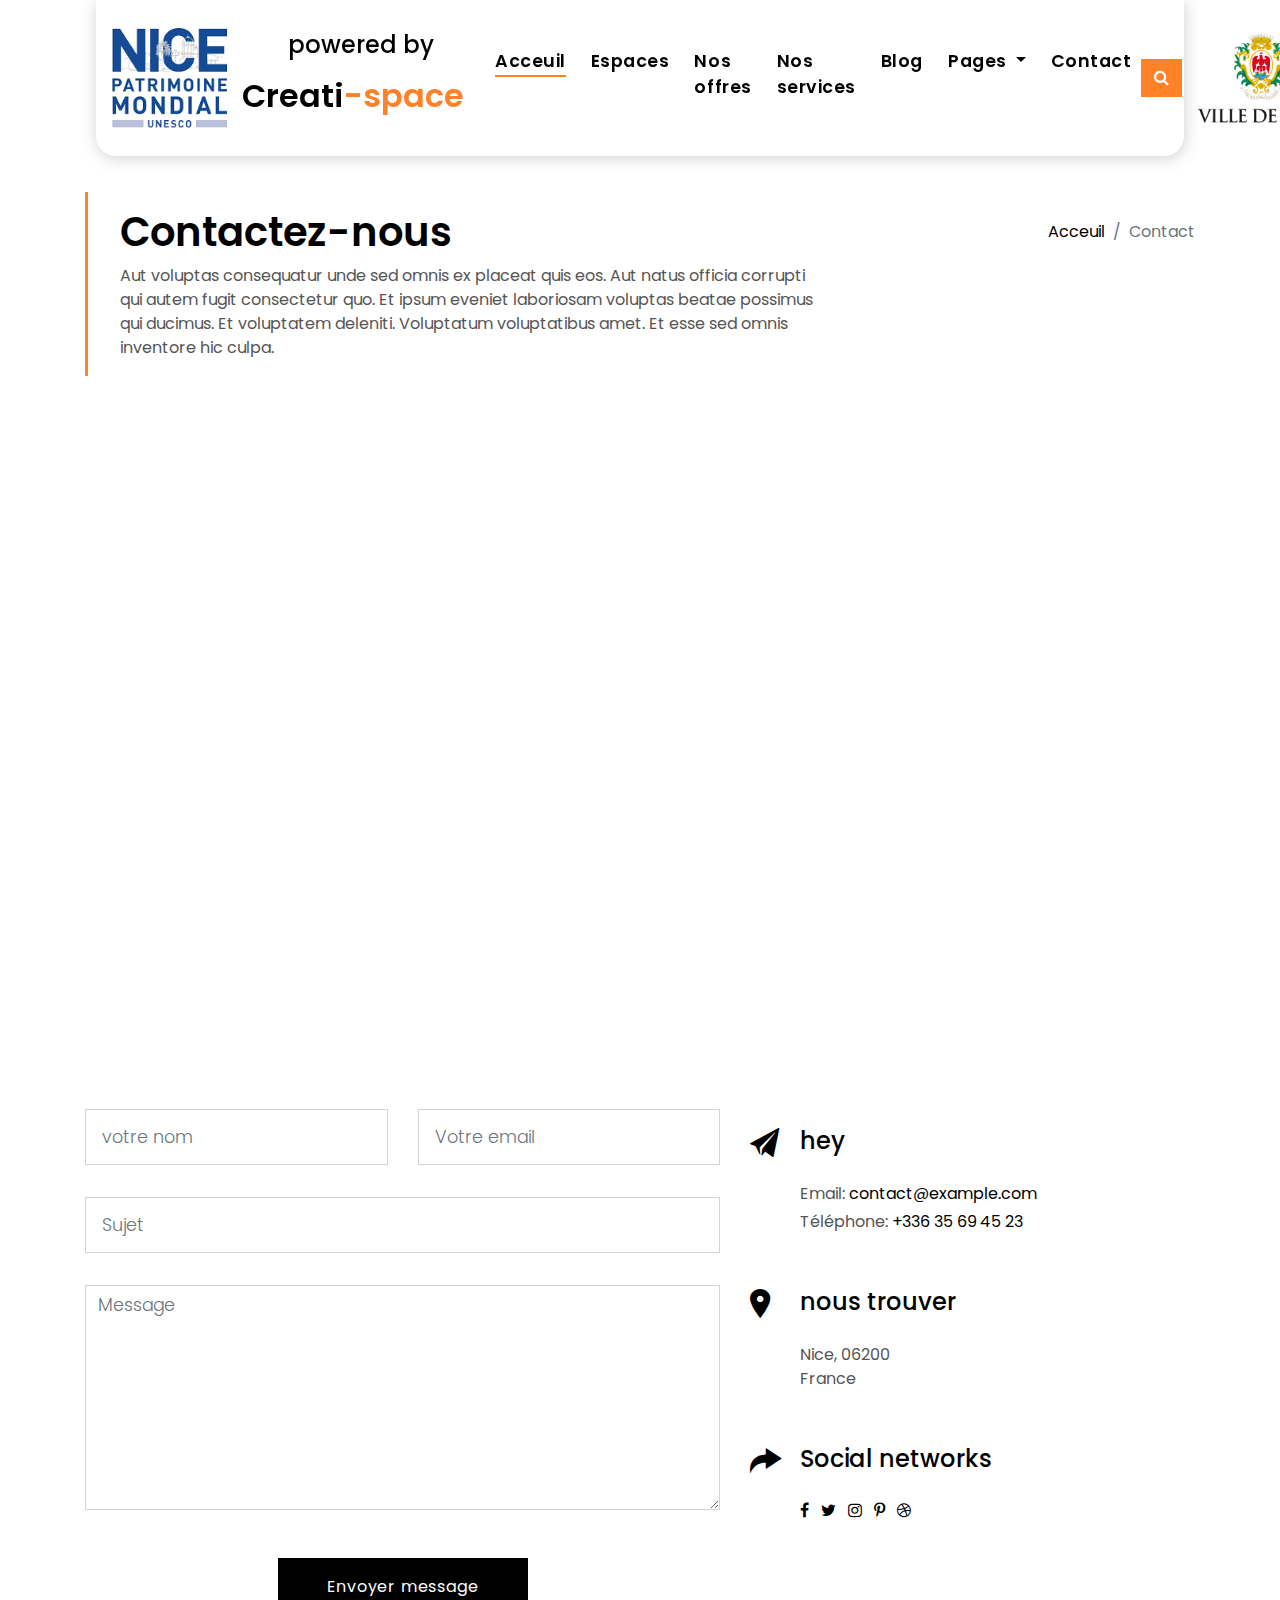
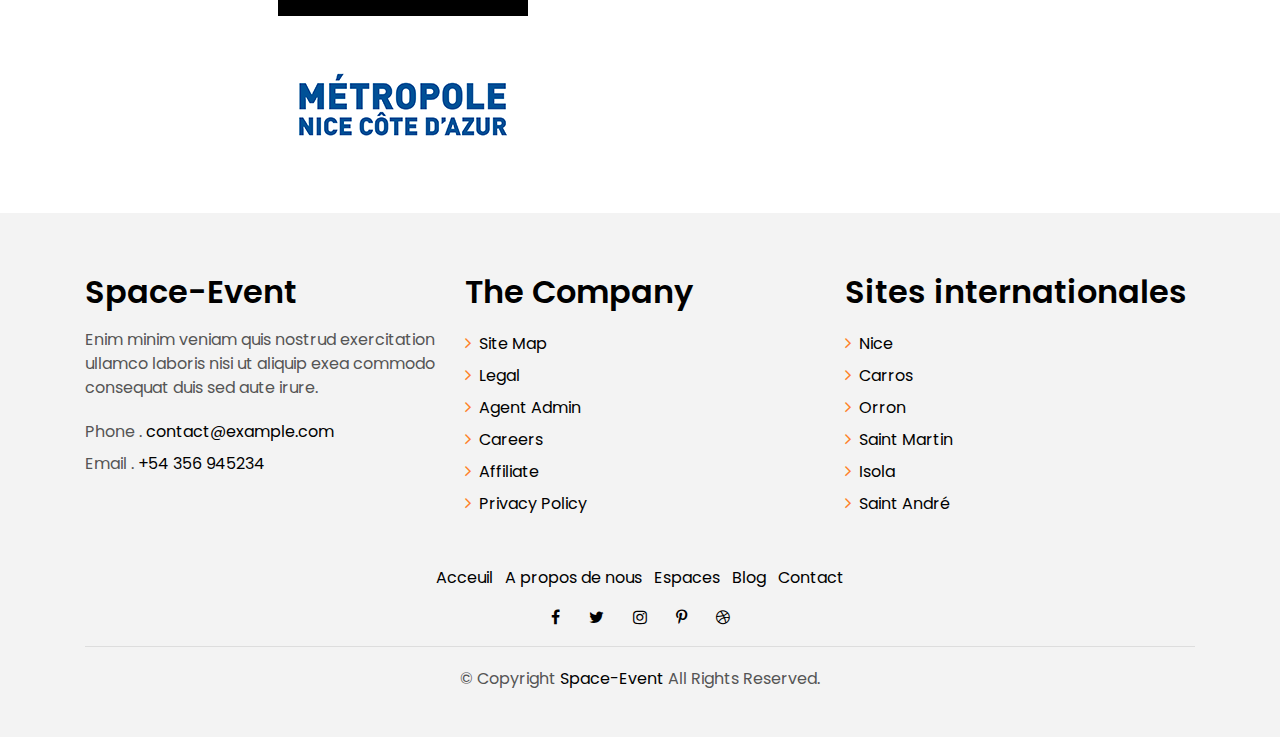
<file: contact.html>
<!DOCTYPE html>
<html lang="en">

<head>
  <meta charset="utf-8">
  <meta content="width=device-width, initial-scale=1.0" name="viewport">

  <title>Creati-space - Index</title>
  <meta content="" name="description">
  <meta content="" name="keywords">

  <!-- Favicons -->
  <link href="assets/img/favicon.png" rel="icon">
  <link href="assets/img/apple-touch-icon.png" rel="apple-touch-icon">

  <!-- Google Fonts -->
  <link href="https://fonts.googleapis.com/css?family=Poppins:300,400,500,600,700" rel="stylesheet">

  <!-- Vendor CSS Files -->
  <link href="assets/vendor/bootstrap/css/bootstrap.min.css" rel="stylesheet">
  <link href="assets/vendor/ionicons/css/ionicons.min.css" rel="stylesheet">
  <link href="assets/vendor/animate.css/animate.min.css" rel="stylesheet">
  <link href="assets/vendor/font-awesome/css/font-awesome.min.css" rel="stylesheet">
  <link href="assets/vendor/owl.carousel/assets/owl.carousel.min.css" rel="stylesheet">

  <!-- Template Main CSS File -->
  <link href="assets/css/style.css" rel="stylesheet">

  <!-- =======================================================
  * Template Name: EstateAgency - v2.2.1
  * Template URL: https://bootstrapmade.com/real-estate-agency-bootstrap-template/
  * Author: BootstrapMade.com
  * License: https://bootstrapmade.com/license/
  ======================================================== -->
</head>

<body>

  <!-- ======= Property Search Section ======= -->
  <!-- <div class="click-closed"></div> -->
  <!--/ Form Search Star /-->
  <!-- <div class="box-collapse">
    <div class="title-box-d">
      <h3 class="title-d">Search Property</h3>
    </div>
    <span class="close-box-collapse right-boxed ion-ios-close"></span>
    <div class="box-collapse-wrap form">
      <form class="form-a">
        <div class="row">
          <div class="col-md-12 mb-2">
            <div class="form-group">
              <label for="Type">Keyword</label>
              <input type="text" class="form-control form-control-lg form-control-a" placeholder="Keyword">
            </div>
          </div>
          <div class="col-md-6 mb-2">
            <div class="form-group">
              <label for="Type">Type</label>
              <select class="form-control form-control-lg form-control-a" id="Type">
                <option>All Type</option>
                <option>For Rent</option>
                <option>For Sale</option>
                <option>Open House</option>
              </select>
            </div>
          </div>
          <div class="col-md-6 mb-2">
            <div class="form-group">
              <label for="city">City</label>
              <select class="form-control form-control-lg form-control-a" id="city">
                <option>All City</option>
                <option>Alabama</option>
                <option>Arizona</option>
                <option>California</option>
                <option>Colorado</option>
              </select>
            </div>
          </div>
          <div class="col-md-6 mb-2">
            <div class="form-group">
              <label for="bedrooms">Bedrooms</label>
              <select class="form-control form-control-lg form-control-a" id="bedrooms">
                <option>Any</option>
                <option>01</option>
                <option>02</option>
                <option>03</option>
              </select>
            </div>
          </div>
          <div class="col-md-6 mb-2">
            <div class="form-group">
              <label for="garages">Garages</label>
              <select class="form-control form-control-lg form-control-a" id="garages">
                <option>Any</option>
                <option>01</option>
                <option>02</option>
                <option>03</option>
                <option>04</option>
              </select>
            </div>
          </div>
          <div class="col-md-6 mb-2">
            <div class="form-group">
              <label for="bathrooms">Bathrooms</label>
              <select class="form-control form-control-lg form-control-a" id="bathrooms">
                <option>Any</option>
                <option>01</option>
                <option>02</option>
                <option>03</option>
              </select>
            </div>
          </div>
          <div class="col-md-6 mb-2">
            <div class="form-group">
              <label for="price">Min Price</label>
              <select class="form-control form-control-lg form-control-a" id="price">
                <option>Unlimite</option>
                <option>$50,000</option>
                <option>$100,000</option>
                <option>$150,000</option>
                <option>$200,000</option>
              </select>
            </div>
          </div>
          <div class="col-md-12">
            <button type="submit" class="btn btn-b">Search Property</button>
          </div>
        </div>
      </form>
    </div>
  </div> -->
  <!-- End Property Search Section -->

   <!-- ======= Header/Navbar ======= -->
   <nav class="navbar navbar-default navbar-trans navbar-expand-lg fixed-top container-navbar" style="border-radius:0px 0px 20px 20px;">
    <div>
      <img src="assets/img/nice-patrimoine.png" alt="" style="max-height:100px;" >
    </div>
    <div class="container">
      <button class="navbar-toggler collapsed" type="button" data-toggle="collapse" data-target="#navbarDefault" aria-controls="navbarDefault" aria-expanded="false" aria-label="Toggle navigation">
        <span></span>
        <span></span>
        <span></span>
      </button>
      <div style="text-align: center;"><h4>powered by</h4>
        <a class="navbar-brand text-brand" href="index.html">Creati<span class="color-b">-space</span></a>
      </div>
      <button type="button" class="btn btn-link nav-search navbar-toggle-box-collapse d-md-none" data-toggle="collapse" data-target="#navbarTogglerDemo01" aria-expanded="false">
        <span class="fa fa-search" aria-hidden="true"></span>
      </button>
      <div class="navbar-collapse collapse justify-content-center" id="navbarDefault">
        <ul class="navbar-nav">
          <li class="nav-item">
            <a class="nav-link active" href="index.html">Acceuil</a>
          </li>
          <!-- <li class="nav-item">
            <a class="nav-link" href="about.html">A propos de nous</a>
          </li> -->
          <li class="nav-item">
            <a class="nav-link" href="property-grid.html">Espaces</a>
          </li>
          <li class="nav-item">
            <a class="nav-link" href="#">Nos offres</a>
          </li>
          <li class="nav-item">
            <a class="nav-link" href="#">Nos services</a>
          </li>
          <li class="nav-item">
            <a class="nav-link" href="blog-grid.html">Blog</a>
          </li>
          <li class="nav-item dropdown">
            <a class="nav-link dropdown-toggle" href="#" id="navbarDropdown" role="button" data-toggle="dropdown" aria-haspopup="true" aria-expanded="false">
              Pages
            </a>
            <div class="dropdown-menu" aria-labelledby="navbarDropdown">
              <a class="dropdown-item" href="property-single.html">Property Single</a>
              <a class="dropdown-item" href="blog-single.html">Blog Single</a>
              <a class="dropdown-item" href="agents-grid.html">Agents Grid</a>
              <a class="dropdown-item" href="agent-single.html">Agent Single</a>
            </div>
          </li>
          <li class="nav-item">
            <a class="nav-link" href="contact.html">Contact</a>
          </li>
        </ul>
      </div>
      <button type="button" class="btn btn-b-n navbar-toggle-box-collapse d-none d-md-block" data-toggle="collapse" data-target="#navbarTogglerDemo01" aria-expanded="false">
        <span class="fa fa-search" aria-hidden="true"></span>
      </button>
    </div>
    <div>
      <img src="assets/img/Nice_Logo_2.png" style="max-width:130px;" >
    </div>
  </nav><!-- End Header/Navbar -->

  <main id="main">

    <!-- ======= Intro Single ======= -->
    <section class="intro-single">
      <div class="container">
        <div class="row">
          <div class="col-md-12 col-lg-8">
            <div class="title-single-box">
              <h1 class="title-single">Contactez-nous</h1>
              <span class="color-text-a">Aut voluptas consequatur unde sed omnis ex placeat quis eos. Aut natus officia corrupti qui autem fugit consectetur quo. Et ipsum eveniet laboriosam voluptas beatae possimus qui ducimus. Et voluptatem deleniti. Voluptatum voluptatibus amet. Et esse sed omnis inventore hic culpa.</span>
            </div>
          </div>
          <div class="col-md-12 col-lg-4">
            <nav aria-label="breadcrumb" class="breadcrumb-box d-flex justify-content-lg-end">
              <ol class="breadcrumb">
                <li class="breadcrumb-item">
                  <a href="index.html">Acceuil</a>
                </li>
                <li class="breadcrumb-item active" aria-current="page">
                  Contact
                </li>
              </ol>
            </nav>
          </div>
        </div>
      </div>
    </section><!-- End Intro Single-->

    <!-- ======= Contact Single ======= -->
    <section class="contact">
      <div class="container">
        <div class="row">
          <div class="col-sm-12">
            <div class="contact-map box">
              <div id="map" class="contact-map">
                <iframe src="https://www.google.com/maps/embed?pb=!1m18!1m12!1m3!1d1442.6531323074778!2d7.201864185329905!3d43.68339589812764!2m3!1f0!2f0!3f0!3m2!1i1024!2i768!4f13.1!3m3!1m2!1s0x12cdd1a187edb0a9%3A0x8f50f4c68a7cbe25!2s63%20Av.%20Simone%20Veil%2C%2006200%20Nice%2C%20France!5e0!3m2!1sfr!2suk!4v1630382250663!5m2!1sfr!2suk" width="1000" height="550" style="border:0;" allowfullscreen="" loading="lazy"></iframe>              </div>
            </div>
          </div>
          <div class="col-sm-12 section-t8">
            <div class="row">
              <div class="col-md-7">
                <form action="forms/contact.php" method="post" role="form" class="php-email-form">
                  <div class="row">
                    <div class="col-md-6 mb-3">
                      <div class="form-group">
                        <input type="text" name="name" class="form-control form-control-lg form-control-a" placeholder="votre nom" data-rule="minlen:4" data-msg="Please enter at least 4 chars">
                        <div class="validate"></div>
                      </div>
                    </div>
                    <div class="col-md-6 mb-3">
                      <div class="form-group">
                        <input name="email" type="email" class="form-control form-control-lg form-control-a" placeholder="Votre email" data-rule="email" data-msg="Please enter a valid email">
                        <div class="validate"></div>
                      </div>
                    </div>
                    <div class="col-md-12 mb-3">
                      <div class="form-group">
                        <input type="text" name="subject" class="form-control form-control-lg form-control-a" placeholder="Sujet" data-rule="minlen:4" data-msg="Please enter at least 8 chars of subject">
                        <div class="validate"></div>
                      </div>
                    </div>
                    <div class="col-md-12">
                      <div class="form-group">
                        <textarea name="message" class="form-control" name="message" cols="45" rows="8" data-rule="required" data-msg="Please write something for us" placeholder="Message"></textarea>
                        <div class="validate"></div>
                      </div>
                    </div>
                    <div class="col-md-12 mb-3">
                      <div class="mb-3">
                        <div class="loading">Chargement</div>
                        <div class="error-message"></div>
                        <div class="sent-message">votre message a bien été envoyé. merci!</div>
                      </div>
                    </div>

                    <div class="col-md-12 text-center">
                      <button type="submit" class="btn btn-a">Envoyer message</button><br/>
                        <img src="assets/img/logo_MNCA.png" alt="" style="padding-top:50px;">
                    </div>
                  </div>
                </form>
              </div>
              <div class="col-md-5 section-md-t3">
                <div class="icon-box section-b2">
                  <div class="icon-box-icon">
                    <span class="ion-ios-paper-plane"></span>
                  </div>
                  <div class="icon-box-content table-cell">
                    <div class="icon-box-title">
                      <h4 class="icon-title">hey</h4>
                    </div>
                    <div class="icon-box-content">
                      <p class="mb-1">Email:
                        <span class="color-a">contact@example.com</span>
                      </p>
                      <p class="mb-1">Téléphone:
                        <span class="color-a">+336 35 69 45 23</span>
                      </p>
                    </div>
                  </div>
                </div>
                <div class="icon-box section-b2">
                  <div class="icon-box-icon">
                    <span class="ion-ios-pin"></span>
                  </div>
                  <div class="icon-box-content table-cell">
                    <div class="icon-box-title">
                      <h4 class="icon-title">nous trouver</h4>
                    </div>
                    <div class="icon-box-content">
                      <p class="mb-1">
                        Nice, 06200
                        <br> France
                      </p>
                    </div>
                  </div>
                </div>
                <div class="icon-box">
                  <div class="icon-box-icon">
                    <span class="ion-ios-redo"></span>
                  </div>
                  <div class="icon-box-content table-cell">
                    <div class="icon-box-title">
                      <h4 class="icon-title">Social networks</h4>
                    </div>
                    <div class="icon-box-content">
                      <div class="socials-footer">
                        <ul class="list-inline">
                          <li class="list-inline-item">
                            <a href="#" class="link-one">
                              <i class="fa fa-facebook" aria-hidden="true"></i>
                            </a>
                          </li>
                          <li class="list-inline-item">
                            <a href="#" class="link-one">
                              <i class="fa fa-twitter" aria-hidden="true"></i>
                            </a>
                          </li>
                          <li class="list-inline-item">
                            <a href="#" class="link-one">
                              <i class="fa fa-instagram" aria-hidden="true"></i>
                            </a>
                          </li>
                          <li class="list-inline-item">
                            <a href="#" class="link-one">
                              <i class="fa fa-pinterest-p" aria-hidden="true"></i>
                            </a>
                          </li>
                          <li class="list-inline-item">
                            <a href="#" class="link-one">
                              <i class="fa fa-dribbble" aria-hidden="true"></i>
                            </a>
                          </li>
                        </ul>
                      </div>
                    </div>
                  </div>
                </div>
              </div>
            </div>
          </div>
        </div>
        
      </div>
    </section><!-- End Contact Single-->

  </main><!-- End #main -->

  <!-- ======= Footer ======= -->
  <section class="section-footer">
    <div class="container">
      <div class="row">
        <div class="col-sm-12 col-md-4">
          <div class="widget-a">
            <div class="w-header-a">
              <h3 class="w-title-a text-brand">Space-Event</h3>
            </div>
            <div class="w-body-a">
              <p class="w-text-a color-text-a">
                Enim minim veniam quis nostrud exercitation ullamco laboris nisi ut aliquip exea commodo consequat duis
                sed aute irure.
              </p>
            </div>
            <div class="w-footer-a">
              <ul class="list-unstyled">
                <li class="color-a">
                  <span class="color-text-a">Phone .</span> contact@example.com
                </li>
                <li class="color-a">
                  <span class="color-text-a">Email .</span> +54 356 945234
                </li>
              </ul>
            </div>
          </div>
        </div>
        <div class="col-sm-12 col-md-4 section-md-t3">
          <div class="widget-a">
            <div class="w-header-a">
              <h3 class="w-title-a text-brand">The Company</h3>
            </div>
            <div class="w-body-a">
              <div class="w-body-a">
                <ul class="list-unstyled">
                  <li class="item-list-a">
                    <i class="fa fa-angle-right"></i> <a href="#">Site Map</a>
                  </li>
                  <li class="item-list-a">
                    <i class="fa fa-angle-right"></i> <a href="#">Legal</a>
                  </li>
                  <li class="item-list-a">
                    <i class="fa fa-angle-right"></i> <a href="#">Agent Admin</a>
                  </li>
                  <li class="item-list-a">
                    <i class="fa fa-angle-right"></i> <a href="#">Careers</a>
                  </li>
                  <li class="item-list-a">
                    <i class="fa fa-angle-right"></i> <a href="#">Affiliate</a>
                  </li>
                  <li class="item-list-a">
                    <i class="fa fa-angle-right"></i> <a href="#">Privacy Policy</a>
                  </li>
                </ul>
              </div>
            </div>
          </div>
        </div>
        <div class="col-sm-12 col-md-4 section-md-t3">
          <div class="widget-a">
            <div class="w-header-a">
              <h3 class="w-title-a text-brand">Sites internationales</h3>
            </div>
            <div class="w-body-a">
              <ul class="list-unstyled">
                <li class="item-list-a">
                  <i class="fa fa-angle-right"></i> <a href="#">Nice</a>
                </li>
                <li class="item-list-a">
                  <i class="fa fa-angle-right"></i> <a href="#">Carros</a>
                </li>
                <li class="item-list-a">
                  <i class="fa fa-angle-right"></i> <a href="#">Orron</a>
                </li>
                <li class="item-list-a">
                  <i class="fa fa-angle-right"></i> <a href="#">Saint Martin</a>
                </li>
                <li class="item-list-a">
                  <i class="fa fa-angle-right"></i> <a href="#">Isola</a>
                </li>
                <li class="item-list-a">
                  <i class="fa fa-angle-right"></i> <a href="#">Saint André</a>
                </li>
              </ul>
            </div>
          </div>
        </div>
      </div>
    </div>
  </section>
  <footer>
    <div class="container">
      <div class="row">
        <div class="col-md-12">
          <nav class="nav-footer">
            <ul class="list-inline">
              <li class="list-inline-item">
                <a href="#">Acceuil</a>
              </li>
              <li class="list-inline-item">
                <a href="#">A propos de nous</a>
              </li>
              <li class="list-inline-item">
                <a href="#">Espaces</a>
              </li>
              <li class="list-inline-item">
                <a href="#">Blog</a>
              </li>
              <li class="list-inline-item">
                <a href="#">Contact</a>
              </li>
            </ul>
          </nav>
          <div class="socials-a">
            <ul class="list-inline">
              <li class="list-inline-item">
                <a href="#">
                  <i class="fa fa-facebook" aria-hidden="true"></i>
                </a>
              </li>
              <li class="list-inline-item">
                <a href="#">
                  <i class="fa fa-twitter" aria-hidden="true"></i>
                </a>
              </li>
              <li class="list-inline-item">
                <a href="#">
                  <i class="fa fa-instagram" aria-hidden="true"></i>
                </a>
              </li>
              <li class="list-inline-item">
                <a href="#">
                  <i class="fa fa-pinterest-p" aria-hidden="true"></i>
                </a>
              </li>
              <li class="list-inline-item">
                <a href="#">
                  <i class="fa fa-dribbble" aria-hidden="true"></i>
                </a>
              </li>
            </ul>
          </div>
          <div class="copyright-footer">
            <p class="copyright color-text-a">
              &copy; Copyright
              <span class="color-a">Space-Event</span> All Rights Reserved.
            </p>
          </div>
          <!-- <div class="credits"> -->
            <!--
            All the links in the footer should remain intact.
            You can delete the links only if you purchased the pro version.
            Licensing information: https://bootstrapmade.com/license/
            Purchase the pro version with working PHP/AJAX contact form: https://bootstrapmade.com/buy/?theme=EstateAgency
          -->
            <!-- Designed by <a href="https://bootstrapmade.com/">BootstrapMade</a> -->
          <!-- </div> -->
        </div>
      </div>
    </div>
  </footer><!-- End  Footer -->

  <a href="#" class="back-to-top"><i class="fa fa-chevron-up"></i></a>
  <div id="preloader"></div>

  <!-- Vendor JS Files -->
  <script src="assets/vendor/jquery/jquery.min.js"></script>
  <script src="assets/vendor/bootstrap/js/bootstrap.bundle.min.js"></script>
  <script src="assets/vendor/jquery.easing/jquery.easing.min.js"></script>
  <script src="assets/vendor/php-email-form/validate.js"></script>
  <script src="assets/vendor/owl.carousel/owl.carousel.min.js"></script>
  <script src="assets/vendor/scrollreveal/scrollreveal.min.js"></script>

  <!-- Template Main JS File -->
  <script src="assets/js/main.js"></script>

</body>

</html>
</file>
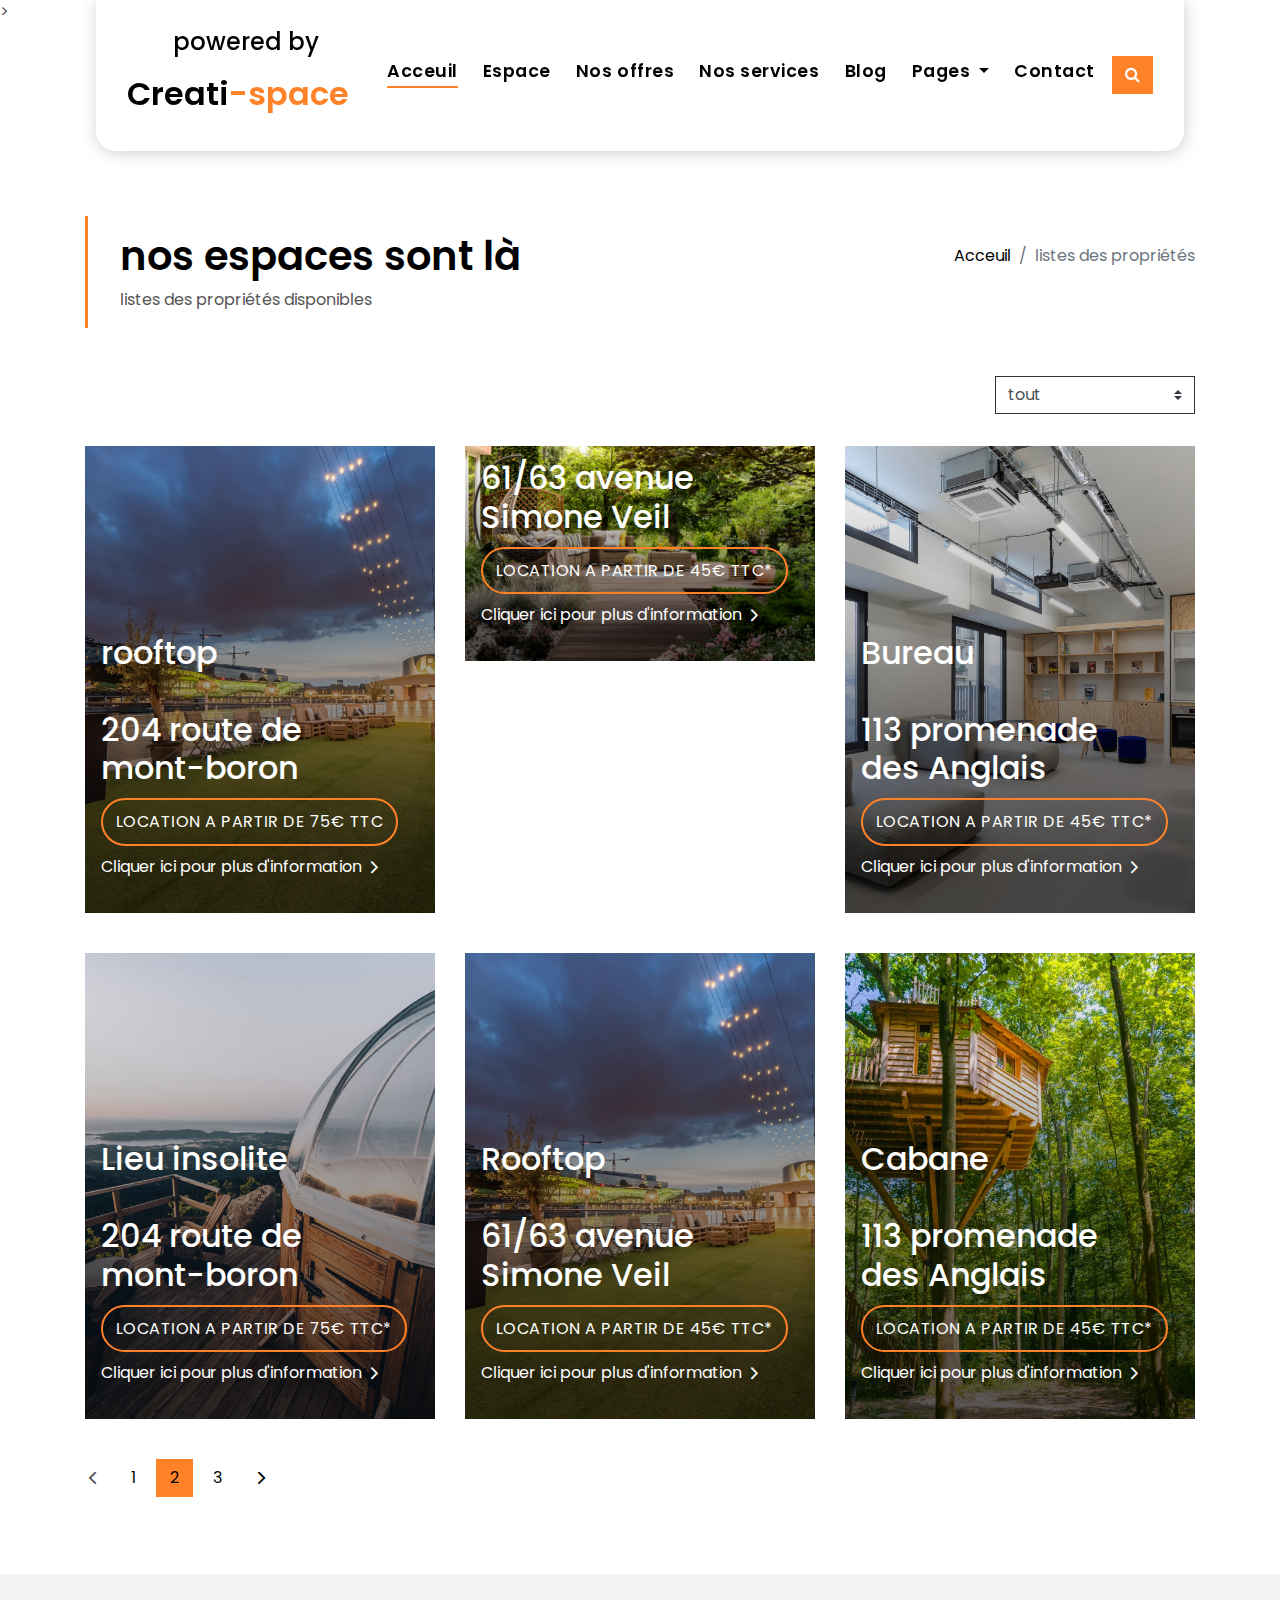
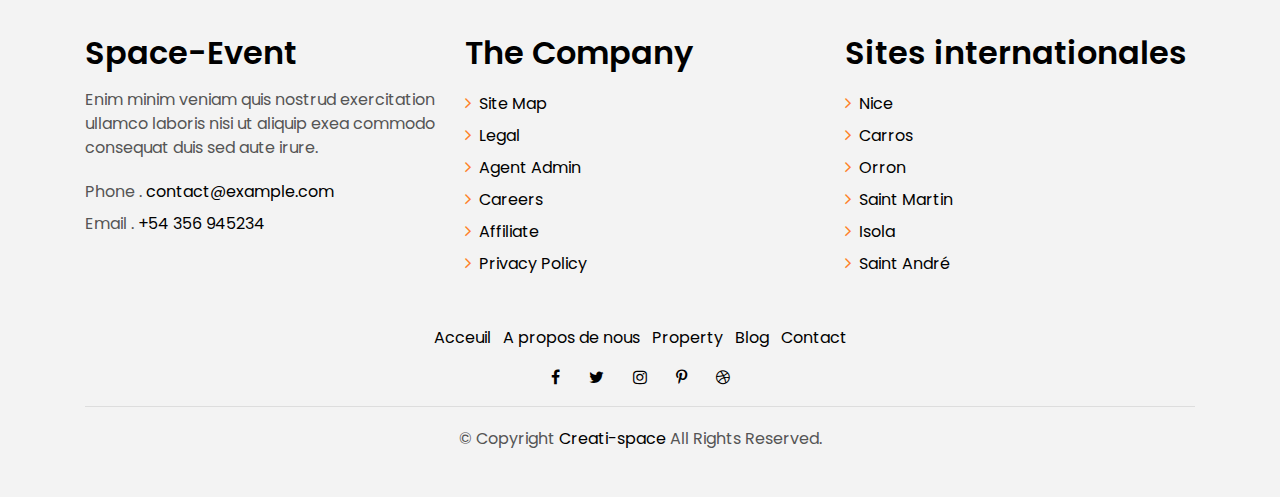
<file: property-grid.html>
<!DOCTYPE html>
<html lang="en">

<head>
  <meta charset="utf-8">
  <meta content="width=device-width, initial-scale=1.0" name="viewport">

  <title>Space-Event</title>
  <meta content="" name="description">
  <meta content="" name="keywords">

  <!-- Favicons -->
  <link href="assets/img/favicon.png" rel="icon">
  <link href="assets/img/apple-touch-icon.png" rel="apple-touch-icon">

  <!-- Google Fonts -->
  <link href="https://fonts.googleapis.com/css?family=Poppins:300,400,500,600,700" rel="stylesheet">

  <!-- Vendor CSS Files -->
  <link href="assets/vendor/bootstrap/css/bootstrap.min.css" rel="stylesheet">
  <link href="assets/vendor/ionicons/css/ionicons.min.css" rel="stylesheet">
  <link href="assets/vendor/animate.css/animate.min.css" rel="stylesheet">
  <link href="assets/vendor/font-awesome/css/font-awesome.min.css" rel="stylesheet">
  <link href="assets/vendor/owl.carousel/assets/owl.carousel.min.css" rel="stylesheet">

  <!-- Template Main CSS File -->
  <link href="assets/css/style.css" rel="stylesheet">

  <!-- =======================================================
  * Template Name: EstateAgency - v2.2.1
  * Template URL: https://bootstrapmade.com/real-estate-agency-bootstrap-template/
  * Author: BootstrapMade.com
  * License: https://bootstrapmade.com/license/
  ======================================================== -->
</head>

<body>

  <!-- ======= Property Search Section ======= -->
  <div class="click-closed"></div>
  <!--/ Form Search Star /-->
  <div class="box-collapse">
    <div class="title-box-d">
      <h3 class="title-d">Search Property</h3>
    </div>
    <span class="close-box-collapse right-boxed ion-ios-close"></span>
    <div class="box-collapse-wrap form">
      <form class="form-a">
        <div class="row">
          <div class="col-md-12 mb-2">
            <div class="form-group">
              <label for="Type">Keyword</label>
              <input type="text" class="form-control form-control-lg form-control-a" placeholder="Keyword">
            </div>
          </div>
          <div class="col-md-6 mb-2">
            <div class="form-group">
              <label for="Type">Type</label>
              <select class="form-control form-control-lg form-control-a" id="Type">
                <option>All Type</option>
                <option>For Rent</option>
                <option>For Sale</option>
                <option>Open House</option>
              </select>
            </div>
          </div>
          <div class="col-md-6 mb-2">
            <div class="form-group">
              <label for="city">City</label>
              <select class="form-control form-control-lg form-control-a" id="city">
                <option>All City</option>
                <option>Alabama</option>
                <option>Arizona</option>
                <option>California</option>
                <option>Colorado</option>
              </select>
            </div>
          </div>
          <div class="col-md-6 mb-2">
            <div class="form-group">
              <label for="bedrooms">Bedrooms</label>
              <select class="form-control form-control-lg form-control-a" id="bedrooms">
                <option>Any</option>
                <option>01</option>
                <option>02</option>
                <option>03</option>
              </select>
            </div>
          </div>
          <div class="col-md-6 mb-2">
            <div class="form-group">
              <label for="garages">Garages</label>
              <select class="form-control form-control-lg form-control-a" id="garages">
                <option>Any</option>
                <option>01</option>
                <option>02</option>
                <option>03</option>
                <option>04</option>
              </select>
            </div>
          </div>
          <div class="col-md-6 mb-2">
            <div class="form-group">
              <label for="bathrooms">Bathrooms</label>
              <select class="form-control form-control-lg form-control-a" id="bathrooms">
                <option>Any</option>
                <option>01</option>
                <option>02</option>
                <option>03</option>
              </select>
            </div>
          </div>
          <div class="col-md-6 mb-2">
            <div class="form-group">
              <label for="price">Min Price</label>
              <select class="form-control form-control-lg form-control-a" id="price">
                <option>Unlimite</option>
                <option>$50,000</option>
                <option>$100,000</option>
                <option>$150,000</option>
                <option>$200,000</option>
              </select>
            </div>
          </div>
          <div class="col-md-12">
            <button type="submit" class="btn btn-b">Search Property</button>
          </div>
        </div>
      </form>
    </div>
  </div><!-- End Property Search Section -->>

  <!-- ======= Header/Navbar ======= -->
  <nav class="navbar navbar-default navbar-trans navbar-expand-lg fixed-top container-navbar" style="border-radius:0px 0px 20px 20px;">
    <div class="container">
      <button class="navbar-toggler collapsed" type="button" data-toggle="collapse" data-target="#navbarDefault" aria-controls="navbarDefault" aria-expanded="false" aria-label="Toggle navigation">
        <span></span>
        <span></span>
        <span></span>
      </button>
      <div style="text-align: center;"><h4>powered by</h4>
        <a class="navbar-brand text-brand" href="index.html">Creati<span class="color-b">-space</span></a>
      </div>
      <button type="button" class="btn btn-link nav-search navbar-toggle-box-collapse d-md-none" data-toggle="collapse" data-target="#navbarTogglerDemo01" aria-expanded="false">
        <span class="fa fa-search" aria-hidden="true"></span>
      </button>
      <div class="navbar-collapse collapse justify-content-center" id="navbarDefault">
        <ul class="navbar-nav">
          <li class="nav-item">
            <a class="nav-link active" href="index.html">Acceuil</a>
          </li>
          <!-- <li class="nav-item">
            <a class="nav-link" href="about.html">A propos de nous</a>
          </li> -->
          <li class="nav-item">
            <a class="nav-link" href="property-grid.html">Espace</a>
          </li>
          <li class="nav-item">
            <a class="nav-link" href="#">Nos offres</a>
          </li>
          <li class="nav-item">
            <a class="nav-link" href="#">Nos services</a>
          </li>
          <li class="nav-item">
            <a class="nav-link" href="blog-grid.html">Blog</a>
          </li>
          <li class="nav-item dropdown">
            <a class="nav-link dropdown-toggle" href="#" id="navbarDropdown" role="button" data-toggle="dropdown" aria-haspopup="true" aria-expanded="false">
              Pages
            </a>
            <div class="dropdown-menu" aria-labelledby="navbarDropdown">
              <a class="dropdown-item" href="property-single.html">Property Single</a>
              <a class="dropdown-item" href="blog-single.html">Blog Single</a>
              <a class="dropdown-item" href="agents-grid.html">Agents Grid</a>
              <a class="dropdown-item" href="agent-single.html">Agent Single</a>
            </div>
          </li>
          <li class="nav-item">
            <a class="nav-link" href="contact.html">Contact</a>
          </li>
        </ul>
      </div>
      <button type="button" class="btn btn-b-n navbar-toggle-box-collapse d-none d-md-block" data-toggle="collapse" data-target="#navbarTogglerDemo01" aria-expanded="false">
        <span class="fa fa-search" aria-hidden="true"></span>
      </button>
    </div>
  </nav><!-- End Header/Navbar -->

  <main id="main">

    <!-- ======= Intro Single ======= -->
    <section class="intro-single">
      <div class="container">
        <div class="row">
          <div class="col-md-12 col-lg-8">
            <div class="title-single-box">
              <h1 class="title-single">nos espaces sont là</h1>
              <span class="color-text-a">listes des propriétés disponibles</span>
            </div>
          </div>
          <div class="col-md-12 col-lg-4">
            <nav aria-label="breadcrumb" class="breadcrumb-box d-flex justify-content-lg-end">
              <ol class="breadcrumb">
                <li class="breadcrumb-item">
                  <a href="#">Acceuil</a>
                </li>
                <li class="breadcrumb-item active" aria-current="page">
                  listes des propriétés
                </li>
              </ol>
            </nav>
          </div>
        </div>
      </div>
    </section><!-- End Intro Single-->

    <!-- ======= Property Grid ======= -->
    <section class="property-grid grid">
      <div class="container">
        <div class="row">
          <div class="col-sm-12">
            <div class="grid-option">
              <form>
                <select class="custom-select">
                  <option selected>tout</option>
                  <option value="1">plus recent au plus ancien</option>
                  <option value="2">lieu insolite</option>
                  <option value="3">bureau</option>
                  <option value="3">jardin aménagé</option>
                  <option value="3">rooftop</option>
                </select>
              </form>
            </div>
          </div>
          <div class="col-md-4">
            <div class="card-box-a card-shadow">
              <div class="img-box-a">
                <img src="assets/img/magnifique_terrasse.png" alt="" class="img-a img-fluid">
              </div>
              <div class="card-overlay">
                <div class="card-overlay-a-content">
                  <div class="card-header-a">
                    <h2 class="card-title-a">
                      <span>rooftop</span><br/><br/>
                      <a href="#">204 route de
                        <br /> mont-boron</a>
                    </h2>
                  </div>
                  <div class="card-body-a">
                    <div class="price-box d-flex">
                      <span class="price-a">location a partir de 75€ TTC</span>
                    </div>
                    <a href="property-single.html" class="link-a">Cliquer ici pour plus d'information
                      <span class="ion-ios-arrow-forward"></span>
                    </a>
                  </div>
                  <div class="card-footer-a">
                    <ul class="card-info d-flex justify-content-around">
                      <li>
                        <h4 class="card-info-title">Superficie</h4>
                        <span>340m²
                          <!-- <sup>2</sup> -->
                        </span>
                      </li>
                      <li>
                        <h4 class="card-info-title">Personnes max</h4>
                        <span>20</span>
                      </li>
                      <li>
                        <h4 class="card-info-title">toilettes</h4>
                        <span>2</span>
                      </li>
                      <li>
                        <h4 class="card-info-title">cuisine</h4>
                        <span>inclus</span>
                      </li>
                    </ul>
                  </div>
                </div>
              </div>
            </div>
          </div>
          <div class="col-md-4">
            <div class="card-box-a card-shadow">
              <div class="img-box-a">
                <img src="assets/img/jardin.png" alt="" class="img-a img-fluid">
              </div>
              <div class="card-overlay">
                <div class="card-overlay-a-content">
                  <div class="card-header-a">
                    <h2 class="card-title-a">
                      <span>Jardin amenagé</span><br/><br/>
                      <a href="#">61/63 avenue
                        <br /> Simone Veil</a>
                    </h2>
                  </div>
                  <div class="card-body-a">
                    <div class="price-box d-flex">
                      <span class="price-a">location a partir de 45€ TTC*</span>
                    </div>
                    <a href="property-single.html" class="link-a">Cliquer ici pour plus d'information
                      <span class="ion-ios-arrow-forward"></span>
                    </a>
                  </div>
                  <div class="card-footer-a">
                    <ul class="card-info d-flex justify-content-around">
                      <li>
                        <h4 class="card-info-title">Superficie</h4>
                        <span>120m²
                          <!-- <sup>2</sup> -->
                        </span>
                      </li>
                      <li>
                        <h4 class="card-info-title">Personnes max</h4>
                        <span>10</span>
                      </li>
                      <li>
                        <h4 class="card-info-title">toilettes</h4>
                        <span>1</span>
                      </li>
                      <li>
                        <h4 class="card-info-title">cuisines</h4>
                        <span>non fournie</span>
                      </li>
                    </ul>
                  </div>
                </div>
              </div>
            </div>
          </div>
          <div class="col-md-4">
            <div class="card-box-a card-shadow">
              <div class="img-box-a">
                <img src="assets/img/bureau3.png" alt="" class="img-a img-fluid">
              </div>
              <div class="card-overlay">
                <div class="card-overlay-a-content">
                  <div class="card-header-a">
                    <h2 class="card-title-a">
                      <span>Bureau</span><br/><br/>
                      <a href="#">113 promenade
                        <br /> des Anglais</a>
                    </h2>
                  </div>
                  <div class="card-body-a">
                    <div class="price-box d-flex">
                      <span class="price-a">location a partir de 45€ TTC*</span>
                    </div>
                    <a href="property-single.html" class="link-a">Cliquer ici pour plus d'information
                      <span class="ion-ios-arrow-forward"></span>
                    </a>
                  </div>
                  <div class="card-footer-a">
                    <ul class="card-info d-flex justify-content-around">
                      <li>
                        <h4 class="card-info-title">Superficie</h4>
                        <span>210m²
                          <!-- <sup>2</sup> -->
                        </span>
                      </li>
                      <li>
                        <h4 class="card-info-title">Personnes max</h4>
                        <span>17</span>
                      </li>
                      <li>
                        <h4 class="card-info-title">toilettes</h4>
                        <span>1</span>
                      </li>
                      <li>
                        <h4 class="card-info-title">cuisine</h4>
                        <span>inclus</span>
                      </li>
                    </ul>
                  </div>
                </div>
              </div>
            </div>
          </div>
          <div class="col-md-4">
            <div class="card-box-a card-shadow">
              <div class="img-box-a">
                <img src="assets/img/Nuit-Insolite.png" alt="" class="img-a img-fluid">
              </div>
              <div class="card-overlay">
                <div class="card-overlay-a-content">
                  <div class="card-header-a">
                    <h2 class="card-title-a">
                      <span>Lieu insolite</span><br/><br/>
                      <a href="#">204 route de
                        <br /> mont-boron</a>
                    </h2>
                  </div>
                  <div class="card-body-a">
                    <div class="price-box d-flex">
                      <span class="price-a">location a partir de 75€ TTC*</span>
                    </div>
                    <a href="property-single.html" class="link-a">Cliquer ici pour plus d'information
                      <span class="ion-ios-arrow-forward"></span>
                    </a>
                  </div>
                  <div class="card-footer-a">
                    <ul class="card-info d-flex justify-content-around">
                      <li>
                        <h4 class="card-info-title">Superficie</h4>
                        <span>340m²
                          <!-- <sup>2</sup> -->
                        </span>
                      </li>
                      <li>
                        <h4 class="card-info-title">Personnes max</h4>
                        <span>20</span>
                      </li>
                      <li>
                        <h4 class="card-info-title">toilettes</h4>
                        <span>2</span>
                      </li>
                      <li>
                        <h4 class="card-info-title">cuisine</h4>
                        <span>inclus</span>
                      </li>
                    </ul>
                  </div>
                </div>
              </div>
            </div>
          </div>
          <div class="col-md-4">
            <div class="card-box-a card-shadow">
              <div class="img-box-a">
                <img src="assets/img/magnifique_terrasse.png" alt="" class="img-a img-fluid">
              </div>
              <div class="card-overlay">
                <div class="card-overlay-a-content">
                  <div class="card-header-a">
                    <h2 class="card-title-a">
                      <span>Rooftop</span><br/><br/>
                      <a href="#">61/63 avenue
                        <br /> Simone Veil</a>
                    </h2>
                  </div>
                  <div class="card-body-a">
                    <div class="price-box d-flex">
                      <span class="price-a">location a partir de 45€ TTC*</span>
                    </div>
                    <a href="property-single.html" class="link-a">Cliquer ici pour plus d'information
                      <span class="ion-ios-arrow-forward"></span>
                    </a>
                  </div>
                  <div class="card-footer-a">
                    <ul class="card-info d-flex justify-content-around">
                      <li>
                        <h4 class="card-info-title">Superficie</h4>
                        <span>120m²
                          <!-- <sup>2</sup> -->
                        </span>
                      </li>
                      <li>
                        <h4 class="card-info-title">Personnes max</h4>
                        <span>20</span>
                      </li>
                      <li>
                        <h4 class="card-info-title">toilettes</h4>
                        <span>1</span>
                      </li>
                      <li>
                        <h4 class="card-info-title">cuisines</h4>
                        <span>non fournie</span>
                      </li>
                    </ul>
                  </div>
                </div>
              </div>
            </div>
          </div>
          <div class="col-md-4">
            <div class="card-box-a card-shadow">
              <div class="img-box-a">
                <img src="assets/img/cabane-arbre.png" alt="" class="img-a img-fluid">
              </div>
              <div class="card-overlay">
                <div class="card-overlay-a-content">
                  <div class="card-header-a">
                    <h2 class="card-title-a">
                      <span>Cabane</span><br/><br/>
                      <a href="#">113 promenade
                        <br /> des Anglais</a>
                    </h2>
                  </div>
                  <div class="card-body-a">
                    <div class="price-box d-flex">
                      <span class="price-a">location a partir de 45€ TTC*</span>
                    </div>
                    <a href="property-single.html" class="link-a">Cliquer ici pour plus d'information
                      <span class="ion-ios-arrow-forward"></span>
                    </a>
                  </div>
                  <div class="card-footer-a">
                    <ul class="card-info d-flex justify-content-around">
                      <li>
                        <h4 class="card-info-title">Superficie</h4>
                        <span>210m²
                          <!-- <sup>2</sup> -->
                        </span>
                      </li>
                      <li>
                        <h4 class="card-info-title">Personnes max</h4>
                        <span>17</span>
                      </li>
                      <li>
                        <h4 class="card-info-title">toilettes</h4>
                        <span>1</span>
                      </li>
                      <li>
                        <h4 class="card-info-title">cuisine</h4>
                        <span>inclus</span>
                      </li>
                    </ul>
                  </div>
                </div>
              </div>
            </div>
          </div>
        <div class="row">
          <div class="col-sm-12">
            <nav class="pagination-a">
              <ul class="pagination justify-content-end">
                <li class="page-item disabled">
                  <a class="page-link" href="#" tabindex="-1">
                    <span class="ion-ios-arrow-back"></span>
                  </a>
                </li>
                <li class="page-item">
                  <a class="page-link" href="#">1</a>
                </li>
                <li class="page-item active">
                  <a class="page-link" href="#">2</a>
                </li>
                <li class="page-item">
                  <a class="page-link" href="#">3</a>
                </li>
                <li class="page-item next">
                  <a class="page-link" href="#">
                    <span class="ion-ios-arrow-forward"></span>
                  </a>
                </li>
              </ul>
            </nav>
          </div>
        </div>
      </div>
    </section><!-- End Property Grid Single-->

  </main><!-- End #main -->

  <!-- ======= Footer ======= -->
  <section class="section-footer">
    <div class="container">
      <div class="row">
        <div class="col-sm-12 col-md-4">
          <div class="widget-a">
            <div class="w-header-a">
              <h3 class="w-title-a text-brand">Space-Event</h3>
            </div>
            <div class="w-body-a">
              <p class="w-text-a color-text-a">
                Enim minim veniam quis nostrud exercitation ullamco laboris nisi ut aliquip exea commodo consequat duis
                sed aute irure.
              </p>
            </div>
            <div class="w-footer-a">
              <ul class="list-unstyled">
                <li class="color-a">
                  <span class="color-text-a">Phone .</span> contact@example.com
                </li>
                <li class="color-a">
                  <span class="color-text-a">Email .</span> +54 356 945234
                </li>
              </ul>
            </div>
          </div>
        </div>
        <div class="col-sm-12 col-md-4 section-md-t3">
          <div class="widget-a">
            <div class="w-header-a">
              <h3 class="w-title-a text-brand">The Company</h3>
            </div>
            <div class="w-body-a">
              <div class="w-body-a">
                <ul class="list-unstyled">
                  <li class="item-list-a">
                    <i class="fa fa-angle-right"></i> <a href="#">Site Map</a>
                  </li>
                  <li class="item-list-a">
                    <i class="fa fa-angle-right"></i> <a href="#">Legal</a>
                  </li>
                  <li class="item-list-a">
                    <i class="fa fa-angle-right"></i> <a href="#">Agent Admin</a>
                  </li>
                  <li class="item-list-a">
                    <i class="fa fa-angle-right"></i> <a href="#">Careers</a>
                  </li>
                  <li class="item-list-a">
                    <i class="fa fa-angle-right"></i> <a href="#">Affiliate</a>
                  </li>
                  <li class="item-list-a">
                    <i class="fa fa-angle-right"></i> <a href="#">Privacy Policy</a>
                  </li>
                </ul>
              </div>
            </div>
          </div>
        </div>
        <div class="col-sm-12 col-md-4 section-md-t3">
          <div class="widget-a">
            <div class="w-header-a">
              <h3 class="w-title-a text-brand">Sites internationales</h3>
            </div>
            <div class="w-body-a">
              <ul class="list-unstyled">
                <li class="item-list-a">
                  <i class="fa fa-angle-right"></i> <a href="#">Nice</a>
                </li>
                <li class="item-list-a">
                  <i class="fa fa-angle-right"></i> <a href="#">Carros</a>
                </li>
                <li class="item-list-a">
                  <i class="fa fa-angle-right"></i> <a href="#">Orron</a>
                </li>
                <li class="item-list-a">
                  <i class="fa fa-angle-right"></i> <a href="#">Saint Martin</a>
                </li>
                <li class="item-list-a">
                  <i class="fa fa-angle-right"></i> <a href="#">Isola</a>
                </li>
                <li class="item-list-a">
                  <i class="fa fa-angle-right"></i> <a href="#">Saint André</a>
                </li>
              </ul>
            </div>
          </div>
        </div>
      </div>
    </div>
  </section>
  <footer>
    <div class="container">
      <div class="row">
        <div class="col-md-12">
          <nav class="nav-footer">
            <ul class="list-inline">
              <li class="list-inline-item">
                <a href="#">Acceuil</a>
              </li>
              <li class="list-inline-item">
                <a href="#">A propos de nous</a>
              </li>
              <li class="list-inline-item">
                <a href="#">Property</a>
              </li>
              <li class="list-inline-item">
                <a href="#">Blog</a>
              </li>
              <li class="list-inline-item">
                <a href="#">Contact</a>
              </li>
            </ul>
          </nav>
          <div class="socials-a">
            <ul class="list-inline">
              <li class="list-inline-item">
                <a href="#">
                  <i class="fa fa-facebook" aria-hidden="true"></i>
                </a>
              </li>
              <li class="list-inline-item">
                <a href="#">
                  <i class="fa fa-twitter" aria-hidden="true"></i>
                </a>
              </li>
              <li class="list-inline-item">
                <a href="#">
                  <i class="fa fa-instagram" aria-hidden="true"></i>
                </a>
              </li>
              <li class="list-inline-item">
                <a href="#">
                  <i class="fa fa-pinterest-p" aria-hidden="true"></i>
                </a>
              </li>
              <li class="list-inline-item">
                <a href="#">
                  <i class="fa fa-dribbble" aria-hidden="true"></i>
                </a>
              </li>
            </ul>
          </div>
          <div class="copyright-footer">
            <p class="copyright color-text-a">
              &copy; Copyright
              <span class="color-a">Creati-space</span> All Rights Reserved.
            </p>
          </div>
          <!-- <div class="credits"> -->
            <!--
            All the links in the footer should remain intact.
            You can delete the links only if you purchased the pro version.
            Licensing information: https://bootstrapmade.com/license/
            Purchase the pro version with working PHP/AJAX contact form: https://bootstrapmade.com/buy/?theme=EstateAgency
          -->
            <!-- Designed by <a href="https://bootstrapmade.com/">BootstrapMade</a> -->
          <!-- </div> -->
        </div>
      </div>
    </div>
  </footer><!-- End  Footer -->

  <a href="#" class="back-to-top"><i class="fa fa-chevron-up"></i></a>
  <div id="preloader"></div>

  <!-- Vendor JS Files -->
  <script src="assets/vendor/jquery/jquery.min.js"></script>
  <script src="assets/vendor/bootstrap/js/bootstrap.bundle.min.js"></script>
  <script src="assets/vendor/jquery.easing/jquery.easing.min.js"></script>
  <script src="assets/vendor/php-email-form/validate.js"></script>
  <script src="assets/vendor/owl.carousel/owl.carousel.min.js"></script>
  <script src="assets/vendor/scrollreveal/scrollreveal.min.js"></script>

  <!-- Template Main JS File -->
  <script src="assets/js/main.js"></script>

</body>

</html>
</file>
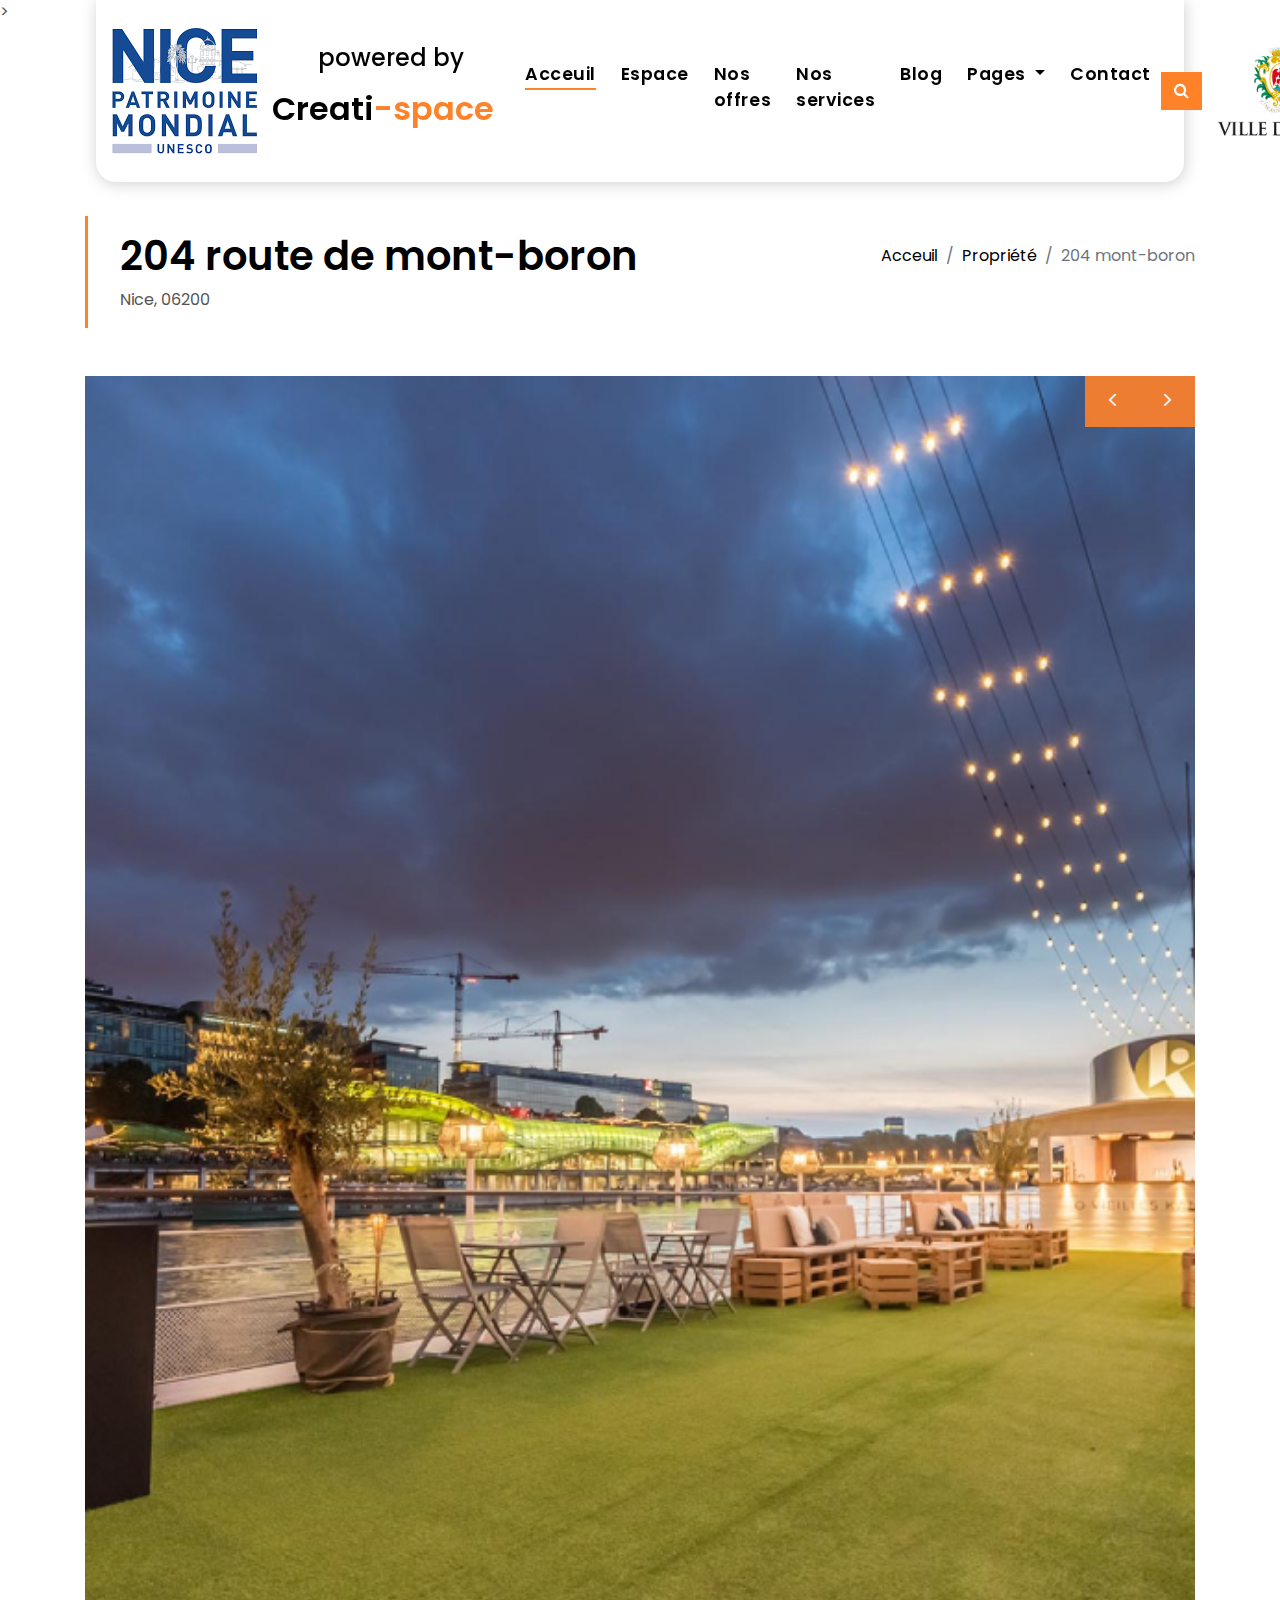
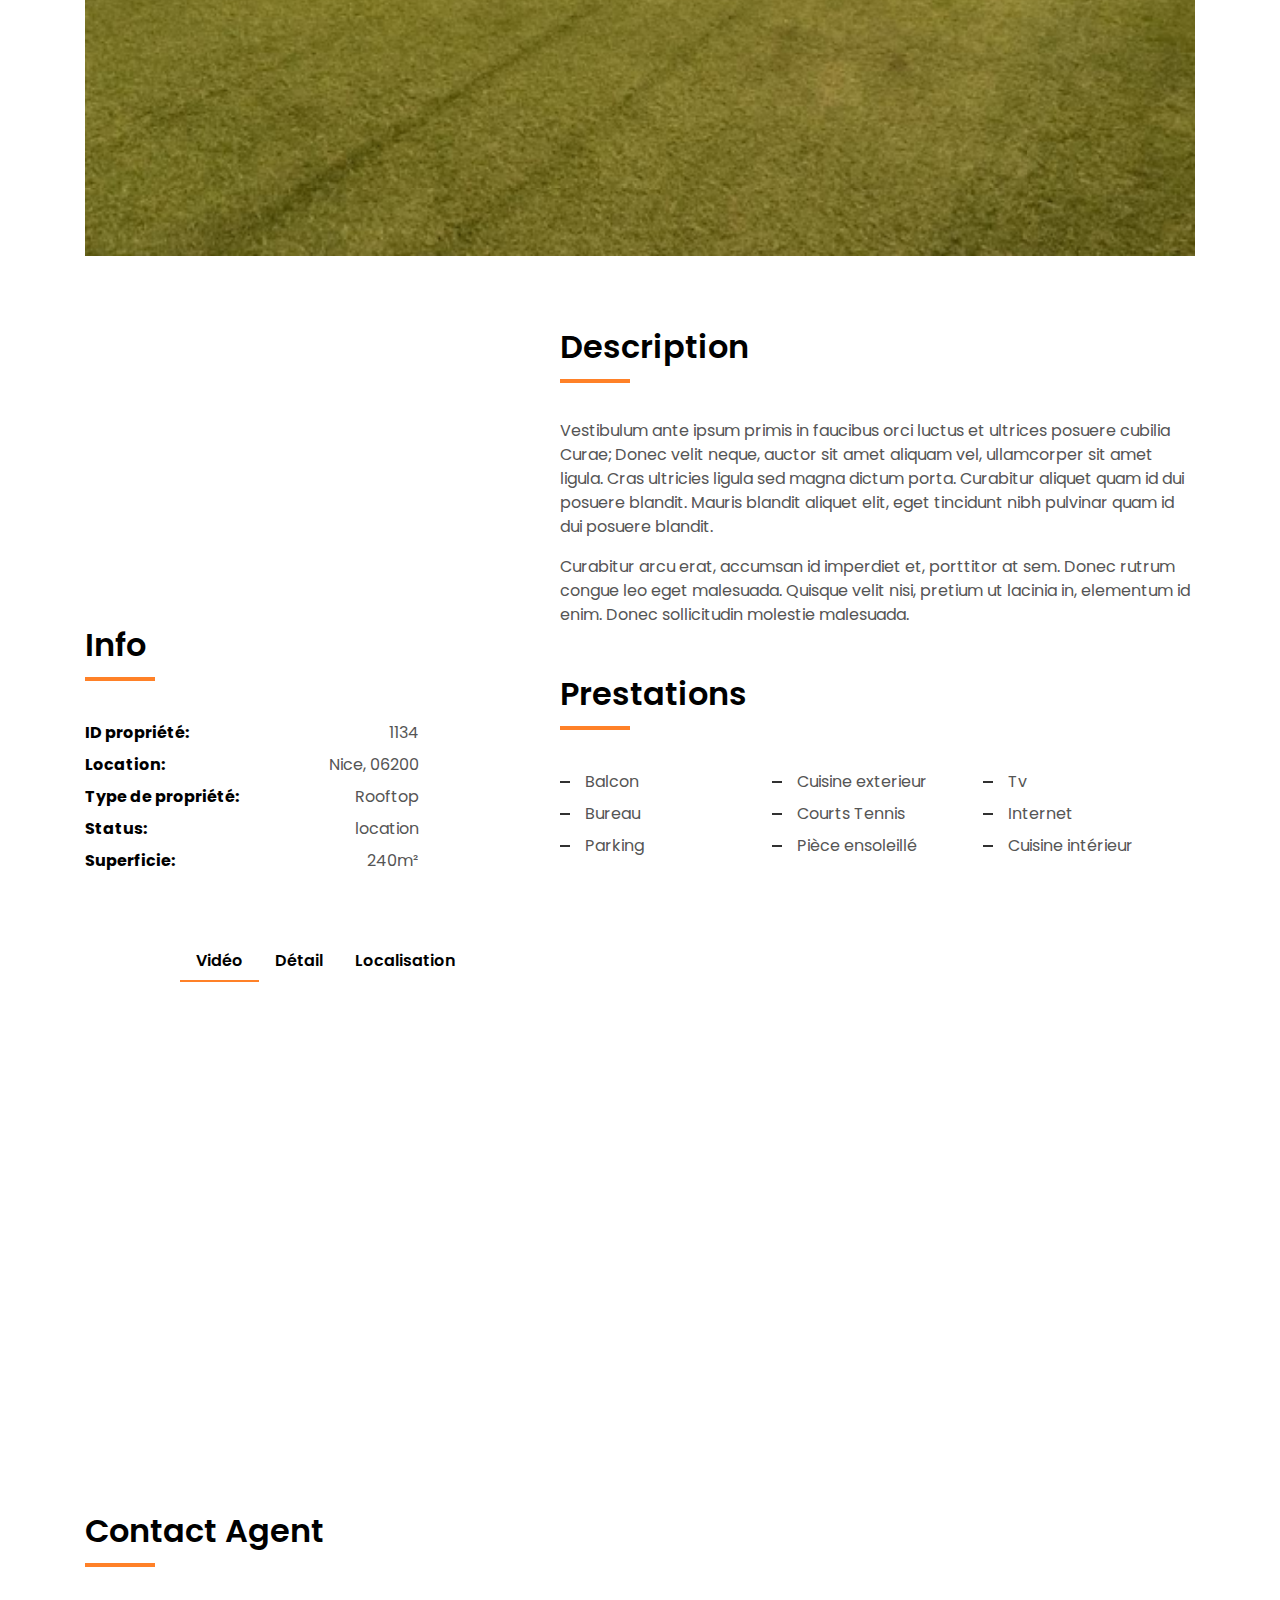
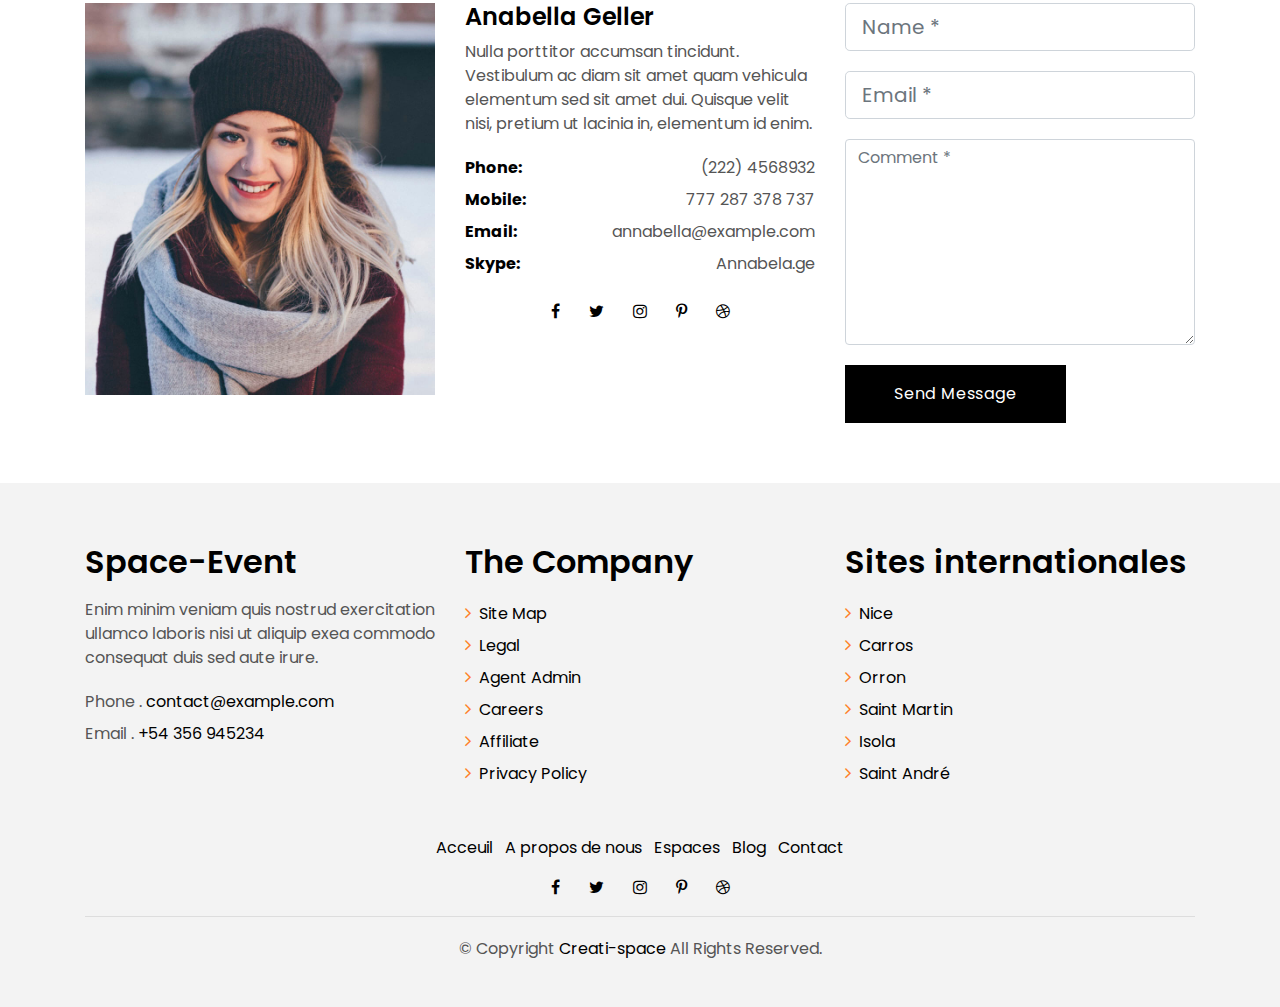
<file: property-single.html>
<!DOCTYPE html>
<html lang="en">

<head>
  <meta charset="utf-8">
  <meta content="width=device-width, initial-scale=1.0" name="viewport">

  <title>Space-Event</title>
  <meta content="" name="description">
  <meta content="" name="keywords">

  <!-- Favicons -->
  <link href="assets/img/favicon.png" rel="icon">
  <link href="assets/img/apple-touch-icon.png" rel="apple-touch-icon">

  <!-- Google Fonts -->
  <link href="https://fonts.googleapis.com/css?family=Poppins:300,400,500,600,700" rel="stylesheet">

  <!-- Vendor CSS Files -->
  <link href="assets/vendor/bootstrap/css/bootstrap.min.css" rel="stylesheet">
  <link href="assets/vendor/ionicons/css/ionicons.min.css" rel="stylesheet">
  <link href="assets/vendor/animate.css/animate.min.css" rel="stylesheet">
  <link href="assets/vendor/font-awesome/css/font-awesome.min.css" rel="stylesheet">
  <link href="assets/vendor/owl.carousel/assets/owl.carousel.min.css" rel="stylesheet">

  <!-- Template Main CSS File -->
  <link href="assets/css/style.css" rel="stylesheet">

  <!-- =======================================================
  * Template Name: EstateAgency - v2.2.1
  * Template URL: https://bootstrapmade.com/real-estate-agency-bootstrap-template/
  * Author: BootstrapMade.com
  * License: https://bootstrapmade.com/license/
  ======================================================== -->
</head>

<body>

  <!-- ======= Property Search Section ======= -->
  <div class="click-closed"></div>
  <!--/ Form Search Star /-->
  <div class="box-collapse">
    <div class="title-box-d">
      <h3 class="title-d">Search Property</h3>
    </div>
    <span class="close-box-collapse right-boxed ion-ios-close"></span>
    <div class="box-collapse-wrap form">
      <form class="form-a">
        <div class="row">
          <div class="col-md-12 mb-2">
            <div class="form-group">
              <label for="Type">Keyword</label>
              <input type="text" class="form-control form-control-lg form-control-a" placeholder="Keyword">
            </div>
          </div>
          <div class="col-md-6 mb-2">
            <div class="form-group">
              <label for="Type">Type</label>
              <select class="form-control form-control-lg form-control-a" id="Type">
                <option>All Type</option>
                <option>For Rent</option>
                <option>For Sale</option>
                <option>Open House</option>
              </select>
            </div>
          </div>
          <div class="col-md-6 mb-2">
            <div class="form-group">
              <label for="city">City</label>
              <select class="form-control form-control-lg form-control-a" id="city">
                <option>All City</option>
                <option>Alabama</option>
                <option>Arizona</option>
                <option>California</option>
                <option>Colorado</option>
              </select>
            </div>
          </div>
          <div class="col-md-6 mb-2">
            <div class="form-group">
              <label for="bedrooms">Bedrooms</label>
              <select class="form-control form-control-lg form-control-a" id="bedrooms">
                <option>Any</option>
                <option>01</option>
                <option>02</option>
                <option>03</option>
              </select>
            </div>
          </div>
          <div class="col-md-6 mb-2">
            <div class="form-group">
              <label for="garages">Garages</label>
              <select class="form-control form-control-lg form-control-a" id="garages">
                <option>Any</option>
                <option>01</option>
                <option>02</option>
                <option>03</option>
                <option>04</option>
              </select>
            </div>
          </div>
          <div class="col-md-6 mb-2">
            <div class="form-group">
              <label for="bathrooms">Bathrooms</label>
              <select class="form-control form-control-lg form-control-a" id="bathrooms">
                <option>Any</option>
                <option>01</option>
                <option>02</option>
                <option>03</option>
              </select>
            </div>
          </div>
          <div class="col-md-6 mb-2">
            <div class="form-group">
              <label for="price">Min Price</label>
              <select class="form-control form-control-lg form-control-a" id="price">
                <option>Unlimite</option>
                <option>$50,000</option>
                <option>$100,000</option>
                <option>$150,000</option>
                <option>$200,000</option>
              </select>
            </div>
          </div>
          <div class="col-md-12">
            <button type="submit" class="btn btn-b">Search Property</button>
          </div>
        </div>
      </form>
    </div>
  </div><!-- End Property Search Section -->>

  <!-- ======= Header/Navbar ======= -->
  <nav class="navbar navbar-default navbar-trans navbar-expand-lg fixed-top container-navbar" style="border-radius:0px 0px 20px 20px;">
    <div>
      <img src="assets/img/nice-patrimoine.png" alt="" style="max-height:150px;">
    </div>
    <div class="container">
      <button class="navbar-toggler collapsed" type="button" data-toggle="collapse" data-target="#navbarDefault" aria-controls="navbarDefault" aria-expanded="false" aria-label="Toggle navigation">
        <span></span>
        <span></span>
        <span></span>
      </button>
      <div style="text-align: center;"><h4>powered by</h4>
        <a class="navbar-brand text-brand" href="index.html">Creati<span class="color-b">-space</span></a>
      </div>
      <button type="button" class="btn btn-link nav-search navbar-toggle-box-collapse d-md-none" data-toggle="collapse" data-target="#navbarTogglerDemo01" aria-expanded="false">
        <span class="fa fa-search" aria-hidden="true"></span>
      </button>
      <div class="navbar-collapse collapse justify-content-center" id="navbarDefault">
        <ul class="navbar-nav">
          <li class="nav-item">
            <a class="nav-link active" href="index.html">Acceuil</a>
          </li>
          <!-- <li class="nav-item">
            <a class="nav-link" href="about.html">A propos de nous</a>
          </li> -->
          <li class="nav-item">
            <a class="nav-link" href="property-grid.html">Espace</a>
          </li>
          <li class="nav-item">
            <a class="nav-link" href="#">Nos offres</a>
          </li>
          <li class="nav-item">
            <a class="nav-link" href="#">Nos services</a>
          </li>
          <li class="nav-item">
            <a class="nav-link" href="blog-grid.html">Blog</a>
          </li>
          <li class="nav-item dropdown">
            <a class="nav-link dropdown-toggle" href="#" id="navbarDropdown" role="button" data-toggle="dropdown" aria-haspopup="true" aria-expanded="false">
              Pages
            </a>
            <div class="dropdown-menu" aria-labelledby="navbarDropdown">
              <a class="dropdown-item" href="property-single.html">Property Single</a>
              <a class="dropdown-item" href="blog-single.html">Blog Single</a>
              <a class="dropdown-item" href="agents-grid.html">Agents Grid</a>
              <a class="dropdown-item" href="agent-single.html">Agent Single</a>
            </div>
          </li>
          <li class="nav-item">
            <a class="nav-link" href="contact.html">Contact</a>
          </li>
        </ul>
      </div>
      <button type="button" class="btn btn-b-n navbar-toggle-box-collapse d-none d-md-block" data-toggle="collapse" data-target="#navbarTogglerDemo01" aria-expanded="false">
        <span class="fa fa-search" aria-hidden="true"></span>
      </button>
    </div>
    <div>
      <img src="assets/img/Nice_Logo_2.png" style="max-width:130px;" >
    </div>
  </nav><!-- End Header/Navbar -->

  <main id="main">

    <!-- ======= Intro Single ======= -->
    <section class="intro-single">
      <div class="container">
        <div class="row">
          <div class="col-md-12 col-lg-8">
            <div class="title-single-box">
              <h1 class="title-single">204 route de mont-boron</h1>
              <span class="color-text-a">Nice, 06200</span>
            </div>
          </div>
          <div class="col-md-12 col-lg-4">
            <nav aria-label="breadcrumb" class="breadcrumb-box d-flex justify-content-lg-end">
              <ol class="breadcrumb">
                <li class="breadcrumb-item">
                  <a href="index.html">Acceuil</a>
                </li>
                <li class="breadcrumb-item">
                  <a href="property-grid.html">Propriété</a>
                </li>
                <li class="breadcrumb-item active" aria-current="page">
                  204 mont-boron
                </li>
              </ol>
            </nav>
          </div>
        </div>
      </div>
    </section><!-- End Intro Single-->

    <!-- ======= Property Single ======= -->
    <section class="property-single nav-arrow-b">
      <div class="container">
        <div class="row">
          <div class="col-sm-12">
            <div id="property-single-carousel" class="owl-carousel owl-arrow gallery-property">
              <div class="carousel-item-b">
                <img src="assets/img/magnifique_terrasse.png" alt="">
              </div>
              <div class="carousel-item-b">
                <img src="assets/img/jardin1.png" alt="">
              </div>
              <div class="carousel-item-b">
                <img src="assets/img/slide-1.jpg" alt="">
              </div>
            </div>
            <div class="row justify-content-between">
              <div class="col-md-5 col-lg-4">
                <div class="property-price d-flex justify-content-center foo">
                  <div class="card-header-c d-flex" >
                    <div class="card-title-c align-self-center display-row-prix">
                      <h5 class="title-c">A partir de</h5>
                    </div>
                    <div class="card-box-ico" style="border-radius:20px;" >
                      <span class="ion-money">75€ TTC*</span>
                    </div>
                  </div>
                </div>
                <div class="property-summary">
                  <div class="row">
                    <div class="col-sm-12">
                      <div class="title-box-d section-t4">
                        <h3 class="title-d">Info</h3>
                      </div>
                    </div>
                  </div>
                  <div class="summary-list">
                    <ul class="list">
                      <li class="d-flex justify-content-between">
                        <strong>ID propriété:</strong>
                        <span>1134</span>
                      </li>
                      <li class="d-flex justify-content-between">
                        <strong>Location:</strong>
                        <span>Nice, 06200</span>
                      </li>
                      <li class="d-flex justify-content-between">
                        <strong>Type de propriété:</strong>
                        <span>Rooftop</span>
                      </li>
                      <li class="d-flex justify-content-between">
                        <strong>Status:</strong>
                        <span>location</span>
                      </li>
                      <li class="d-flex justify-content-between">
                        <strong>Superficie:</strong>
                        <span>240m²
                          <!-- <sup>2</sup> -->
                        </span>
                      </li>
                      <!-- <li class="d-flex justify-content-between">
                        <strong>Beds:</strong>
                        <span>4</span>
                      </li>
                      <li class="d-flex justify-content-between">
                        <strong>Baths:</strong>
                        <span>2</span>
                      </li>
                      <li class="d-flex justify-content-between">
                        <strong>Garage:</strong>
                        <span>1</span>
                      </li> -->
                    </ul>
                  </div>
                </div>
              </div>
              <div class="col-md-7 col-lg-7 section-md-t3">
                <div class="row">
                  <div class="col-sm-12">
                    <div class="title-box-d">
                      <h3 class="title-d">Description</h3>
                    </div>
                  </div>
                </div>
                <div class="property-description">
                  <p class="description color-text-a">
                    Vestibulum ante ipsum primis in faucibus orci luctus et ultrices posuere cubilia Curae; Donec velit
                    neque, auctor sit amet
                    aliquam vel, ullamcorper sit amet ligula. Cras ultricies ligula sed magna dictum porta.
                    Curabitur aliquet quam id dui posuere blandit. Mauris blandit aliquet elit, eget tincidunt
                    nibh pulvinar quam id dui posuere blandit.
                  </p>
                  <p class="description color-text-a no-margin">
                    Curabitur arcu erat, accumsan id imperdiet et, porttitor at sem. Donec rutrum congue leo eget
                    malesuada. Quisque velit nisi,
                    pretium ut lacinia in, elementum id enim. Donec sollicitudin molestie malesuada.
                  </p>
                </div>
                <div class="row section-t3">
                  <div class="col-sm-12">
                    <div class="title-box-d">
                      <h3 class="title-d">Prestations</h3>
                    </div>
                  </div>
                </div>
                <div class="amenities-list color-text-a">
                  <ul class="list-a no-margin">
                    <li>Balcon</li>
                    <li>Cuisine exterieur</li>
                    <li>Tv</li>
                    <li>Bureau</li>
                    <li>Courts Tennis</li>
                    <li>Internet</li>
                    <li>Parking</li>
                    <li>Pièce ensoleillé</li>
                    <li>Cuisine intérieur</li>
                  </ul>
                </div>
              </div>
            </div>
          </div>
          <div class="col-md-10 offset-md-1">
            <ul class="nav nav-pills-a nav-pills mb-3 section-t3" id="pills-tab" role="tablist">
              <li class="nav-item">
                <a class="nav-link active" id="pills-video-tab" data-toggle="pill" href="#pills-video" role="tab" aria-controls="pills-video" aria-selected="true">Vidéo</a>
              </li>
              <li class="nav-item">
                <a class="nav-link" id="pills-plans-tab" data-toggle="pill" href="#pills-plans" role="tab" aria-controls="pills-plans" aria-selected="false">Détail</a>
              </li>
              <li class="nav-item">
                <a class="nav-link" id="pills-map-tab" data-toggle="pill" href="#pills-map" role="tab" aria-controls="pills-map" aria-selected="false">Localisation</a>
              </li>
            </ul>
            <div class="tab-content" id="pills-tabContent" >
              <div class="tab-pane fade show active" id="pills-video" role="tabpanel" aria-labelledby="pills-video-tab" >
                <iframe src="https://player.vimeo.com/video/73221098" width="100%" height="460" frameborder="0" webkitallowfullscreen mozallowfullscreen allowfullscreen ></iframe>
              </div>
              <div class="tab-pane fade" id="pills-plans" role="tabpanel" aria-labelledby="pills-plans-tab">
                <img src="assets/img/plan2.jpg" alt="" class="img-fluid">
              </div>
              <div class="tab-pane fade" id="pills-map" role="tabpanel" aria-labelledby="pills-map-tab">
                <iframe src="https://www.google.com/maps/embed?pb=!1m18!1m12!1m3!1d3022.1422937950147!2d-73.98731968482413!3d40.75889497932681!2m3!1f0!2f0!3f0!3m2!1i1024!2i768!4f13.1!3m3!1m2!1s0x89c25855c6480299%3A0x55194ec5a1ae072e!2sTimes+Square!5e0!3m2!1ses-419!2sve!4v1510329142834" width="100%" height="460" frameborder="0" style="border:0" allowfullscreen></iframe>
              </div>
            </div>
          </div>
          <div class="col-md-12">
            <div class="row section-t3">
              <div class="col-sm-12">
                <div class="title-box-d">
                  <h3 class="title-d">Contact Agent</h3>
                </div>
              </div>
            </div>
            <div class="row">
              <div class="col-md-6 col-lg-4">
                <img src="assets/img/agent-4.jpg" alt="" class="img-fluid">
              </div>
              <div class="col-md-6 col-lg-4">
                <div class="property-agent">
                  <h4 class="title-agent">Anabella Geller</h4>
                  <p class="color-text-a">
                    Nulla porttitor accumsan tincidunt. Vestibulum ac diam sit amet quam vehicula elementum sed sit amet
                    dui. Quisque velit nisi,
                    pretium ut lacinia in, elementum id enim.
                  </p>
                  <ul class="list-unstyled">
                    <li class="d-flex justify-content-between">
                      <strong>Phone:</strong>
                      <span class="color-text-a">(222) 4568932</span>
                    </li>
                    <li class="d-flex justify-content-between">
                      <strong>Mobile:</strong>
                      <span class="color-text-a">777 287 378 737</span>
                    </li>
                    <li class="d-flex justify-content-between">
                      <strong>Email:</strong>
                      <span class="color-text-a">annabella@example.com</span>
                    </li>
                    <li class="d-flex justify-content-between">
                      <strong>Skype:</strong>
                      <span class="color-text-a">Annabela.ge</span>
                    </li>
                  </ul>
                  <div class="socials-a">
                    <ul class="list-inline">
                      <li class="list-inline-item">
                        <a href="#">
                          <i class="fa fa-facebook" aria-hidden="true"></i>
                        </a>
                      </li>
                      <li class="list-inline-item">
                        <a href="#">
                          <i class="fa fa-twitter" aria-hidden="true"></i>
                        </a>
                      </li>
                      <li class="list-inline-item">
                        <a href="#">
                          <i class="fa fa-instagram" aria-hidden="true"></i>
                        </a>
                      </li>
                      <li class="list-inline-item">
                        <a href="#">
                          <i class="fa fa-pinterest-p" aria-hidden="true"></i>
                        </a>
                      </li>
                      <li class="list-inline-item">
                        <a href="#">
                          <i class="fa fa-dribbble" aria-hidden="true"></i>
                        </a>
                      </li>
                    </ul>
                  </div>
                </div>
              </div>
              <div class="col-md-12 col-lg-4">
                <div class="property-contact">
                  <form class="form-a">
                    <div class="row">
                      <div class="col-md-12 mb-1">
                        <div class="form-group">
                          <input type="text" class="form-control form-control-lg form-control-a" id="inputName" placeholder="Name *" required>
                        </div>
                      </div>
                      <div class="col-md-12 mb-1">
                        <div class="form-group">
                          <input type="email" class="form-control form-control-lg form-control-a" id="inputEmail1" placeholder="Email *" required>
                        </div>
                      </div>
                      <div class="col-md-12 mb-1">
                        <div class="form-group">
                          <textarea id="textMessage" class="form-control" placeholder="Comment *" name="message" cols="45" rows="8" required></textarea>
                        </div>
                      </div>
                      <div class="col-md-12">
                        <button type="submit" class="btn btn-a">Send Message</button>
                      </div>
                    </div>
                  </form>
                </div>
              </div>
            </div>
          </div>
        </div>
      </div>
    </section><!-- End Property Single-->

  </main><!-- End #main -->

  <!-- ======= Footer ======= -->
  <section class="section-footer">
    <div class="container">
      <div class="row">
        <div class="col-sm-12 col-md-4">
          <div class="widget-a">
            <div class="w-header-a">
              <h3 class="w-title-a text-brand">Space-Event</h3>
            </div>
            <div class="w-body-a">
              <p class="w-text-a color-text-a">
                Enim minim veniam quis nostrud exercitation ullamco laboris nisi ut aliquip exea commodo consequat duis
                sed aute irure.
              </p>
            </div>
            <div class="w-footer-a">
              <ul class="list-unstyled">
                <li class="color-a">
                  <span class="color-text-a">Phone .</span> contact@example.com
                </li>
                <li class="color-a">
                  <span class="color-text-a">Email .</span> +54 356 945234
                </li>
              </ul>
            </div>
          </div>
        </div>
        <div class="col-sm-12 col-md-4 section-md-t3">
          <div class="widget-a">
            <div class="w-header-a">
              <h3 class="w-title-a text-brand">The Company</h3>
            </div>
            <div class="w-body-a">
              <div class="w-body-a">
                <ul class="list-unstyled">
                  <li class="item-list-a">
                    <i class="fa fa-angle-right"></i> <a href="#">Site Map</a>
                  </li>
                  <li class="item-list-a">
                    <i class="fa fa-angle-right"></i> <a href="#">Legal</a>
                  </li>
                  <li class="item-list-a">
                    <i class="fa fa-angle-right"></i> <a href="#">Agent Admin</a>
                  </li>
                  <li class="item-list-a">
                    <i class="fa fa-angle-right"></i> <a href="#">Careers</a>
                  </li>
                  <li class="item-list-a">
                    <i class="fa fa-angle-right"></i> <a href="#">Affiliate</a>
                  </li>
                  <li class="item-list-a">
                    <i class="fa fa-angle-right"></i> <a href="#">Privacy Policy</a>
                  </li>
                </ul>
              </div>
            </div>
          </div>
        </div>
        <div class="col-sm-12 col-md-4 section-md-t3">
          <div class="widget-a">
            <div class="w-header-a">
              <h3 class="w-title-a text-brand">Sites internationales</h3>
            </div>
            <div class="w-body-a">
              <ul class="list-unstyled">
                <li class="item-list-a">
                  <i class="fa fa-angle-right"></i> <a href="#">Nice</a>
                </li>
                <li class="item-list-a">
                  <i class="fa fa-angle-right"></i> <a href="#">Carros</a>
                </li>
                <li class="item-list-a">
                  <i class="fa fa-angle-right"></i> <a href="#">Orron</a>
                </li>
                <li class="item-list-a">
                  <i class="fa fa-angle-right"></i> <a href="#">Saint Martin</a>
                </li>
                <li class="item-list-a">
                  <i class="fa fa-angle-right"></i> <a href="#">Isola</a>
                </li>
                <li class="item-list-a">
                  <i class="fa fa-angle-right"></i> <a href="#">Saint André</a>
                </li>
              </ul>
            </div>
          </div>
        </div>
      </div>
    </div>
  </section>
  <footer>
    <div class="container">
      <div class="row">
        <div class="col-md-12">
          <nav class="nav-footer">
            <ul class="list-inline">
              <li class="list-inline-item">
                <a href="#">Acceuil</a>
              </li>
              <li class="list-inline-item">
                <a href="#">A propos de nous</a>
              </li>
              <li class="list-inline-item">
                <a href="#">Espaces</a>
              </li>
              <li class="list-inline-item">
                <a href="#">Blog</a>
              </li>
              <li class="list-inline-item">
                <a href="#">Contact</a>
              </li>
            </ul>
          </nav>
          <div class="socials-a">
            <ul class="list-inline">
              <li class="list-inline-item">
                <a href="#">
                  <i class="fa fa-facebook" aria-hidden="true"></i>
                </a>
              </li>
              <li class="list-inline-item">
                <a href="#">
                  <i class="fa fa-twitter" aria-hidden="true"></i>
                </a>
              </li>
              <li class="list-inline-item">
                <a href="#">
                  <i class="fa fa-instagram" aria-hidden="true"></i>
                </a>
              </li>
              <li class="list-inline-item">
                <a href="#">
                  <i class="fa fa-pinterest-p" aria-hidden="true"></i>
                </a>
              </li>
              <li class="list-inline-item">
                <a href="#">
                  <i class="fa fa-dribbble" aria-hidden="true"></i>
                </a>
              </li>
            </ul>
          </div>
          <div class="copyright-footer">
            <p class="copyright color-text-a">
              &copy; Copyright
              <span class="color-a">Creati-space</span> All Rights Reserved.
            </p>
          </div>
          <!-- <div class="credits"> -->
            <!--
            All the links in the footer should remain intact.
            You can delete the links only if you purchased the pro version.
            Licensing information: https://bootstrapmade.com/license/
            Purchase the pro version with working PHP/AJAX contact form: https://bootstrapmade.com/buy/?theme=EstateAgency
          -->
            <!-- Designed by <a href="https://bootstrapmade.com/">BootstrapMade</a> -->
          <!-- </div> -->
        </div>
      </div>
    </div>
  </footer><!-- End  Footer -->

  <a href="#" class="back-to-top"><i class="fa fa-chevron-up"></i></a>
  <div id="preloader"></div>

  <!-- Vendor JS Files -->
  <script src="assets/vendor/jquery/jquery.min.js"></script>
  <script src="assets/vendor/bootstrap/js/bootstrap.bundle.min.js"></script>
  <script src="assets/vendor/jquery.easing/jquery.easing.min.js"></script>
  <script src="assets/vendor/php-email-form/validate.js"></script>
  <script src="assets/vendor/owl.carousel/owl.carousel.min.js"></script>
  <script src="assets/vendor/scrollreveal/scrollreveal.min.js"></script>

  <!-- Template Main JS File -->
  <script src="assets/js/main.js"></script>

</body>

</html>
</file>
<file: assets/css/style.css>
/**
* Template Name: EstateAgency - v2.2.1
* Template URL: https://bootstrapmade.com/real-estate-agency-bootstrap-template/
* Author: BootstrapMade.com
* License: https://bootstrapmade.com/license/
*/

/*--------------------------------------------------------------
# General
--------------------------------------------------------------*/
body {
  font-family: 'Poppins', sans-serif;
  color: #555555;
  overflow-x: hidden;
}
/* .display-row-prix{
  display: flex;
  flex-direction: row;
} */
.container-navbar{
  margin-left: auto;
  margin-right: auto;
  max-width: 85%;
}
h1,
h2,
h3,
h4,
h5,
h6 {
  color: #000000;
}

a {
  color: #000000;
  transition: all .5s ease;
}

a:hover {
  color: #ff8128;
  text-decoration: none;
}

.link-two {
  color: #000000;
  transition: all .5s ease;
}

.link-two:hover {
  text-decoration: underline;
  color: #000000;
}

.link-one {
  color: #000000;
  transition: all .5s ease;
}

.link-one:hover {
  color: #000000;
  text-decoration: none;
}

.link-icon {
  color: #000000;
  font-weight: 500;
}

.link-icon span {
  font-size: 14px;
  padding-left: 4px;
  vertical-align: middle;
}

.link-a {
  color: #ffffff;
  text-decoration: none;
}

@media (min-width: 768px) {
  .link-a {
    font-size: .9rem;
  }
}

@media (min-width: 992px) {
  .link-a {
    font-size: 1rem;
  }
}

.link-a:hover {
  color: #ffffff;
  text-decoration: none;
}

.link-a span {
  font-size: 18px;
  vertical-align: middle;
  margin-left: 5px;
}

@media (min-width: 768px) {
  .link-a span {
    font-size: 1.5rem;
  }
}

@media (min-width: 992px) {
  .link-a span {
    font-size: 18px;
  }
}

.text-brand {
  color: #000000;
  font-size: 2rem;
  font-weight: 600;
}

@media (max-width: 767px) {
  .text-brand {
    font-size: 1.8rem;
  }
}

.color-a {
  color: #000000;
}

.color-b {
  color: #ff8128;
}

.color-d {
  color: #adadad;
}

.color-text-a {
  color: #555555;
}

.no-margin {
  margin: 0;
}

/*------/ Nav Pills  /------*/
.nav-pills-a.nav-pills .nav-link {
  color: #000000;
  position: relative;
  font-weight: 600;
}

.nav-pills-a.nav-pills .nav-link.active {
  background-color: transparent;
}

.nav-pills-a.nav-pills .nav-link.active:after {
  content: '';
  position: absolute;
  left: 0;
  bottom: -1px;
  width: 100%;
  height: 2px;
  background-color: #ff8128;
  z-index: 2;
}

/*------/ Bg Image /------*/
.bg-image {
  background-repeat: no-repeat;
  background-attachment: fixed;
  background-size: cover;
  background-position: center center;
}

/*------/ List a /------*/
.list-a {
  display: inline-block;
  line-height: 2;
  padding: 0;
  list-style: none;
}

.list-a li {
  position: relative;
  width: 50%;
  float: left;
  padding-left: 25px;
  padding-right: 5px;
}

@media (min-width: 992px) {
  .list-a li {
    width: 33.333%;
  }
}

.list-a li:before {
  content: '';
  width: 10px;
  height: 2px;
  position: absolute;
  background-color: #313131;
  top: 15px;
  left: 0;
}

/*------/ Pagination-a /------*/
.pagination-a .pagination .page-link {
  margin: 0 .2rem;
  border-color: transparent;
  padding: .5rem .8rem;
  color: #000000;
}

.pagination-a .pagination .page-link:hover, .pagination-a .pagination .page-link:active, .pagination-a .pagination .page-link:focus {
  background-color: #ff8128;
}

.pagination-a .pagination .page-link span {
  font-size: 1.2rem;
}

.pagination-a .pagination .next .page-link {
  padding: .4rem .9rem;
}

.pagination-a .pagination .page-item:last-child .page-link {
  border-top-right-radius: 0;
  border-bottom-right-radius: 0;
}

.pagination-a .pagination .page-item:first-child .page-link {
  border-top-left-radius: 0;
  border-bottom-left-radius: 0;
}

.pagination-a .pagination .page-item.disabled .page-link {
  padding: .4rem .9rem;
  color: #555555;
}

.pagination-a .pagination .page-item.active .page-link {
  background-color: #ff8128;
}

.a {
  color: #ff8128;
  font-size: 1.3rem;
}

/*------/ Icon Box /------*/
.icon-box .icon-box-icon {
  display: table-cell;
  vertical-align: top;
  font-size: 36px;
  color: #000000;
  width: 50px;
  padding-top: 8px;
}

.icon-box .icon-box-content {
  padding-top: 18px;
}

/*------/ Space Padding /------*/
.section-t8 {
  padding-top: 8rem;
}

@media (max-width: 767px) {
  .section-t8 {
    padding-top: 4rem;
  }
}

.section-t4 {
  padding-top: 4rem;
}

@media (max-width: 767px) {
  .section-t4 {
    padding-top: 2rem;
  }
}

.section-t3 {
  padding-top: 3rem;
}

@media (max-width: 767px) {
  .section-md-t3 {
    padding-top: 3rem;
  }
}

.section-b2 {
  padding-bottom: 2rem;
}

.section-tb85 {
  padding: 8rem 0 5rem 0;
}

@media (max-width: 767px) {
  .section-tb85 {
    padding: 4rem 0 2.5rem 0;
  }
}

/*------/ Title /------*/
.title-wrap {
  padding-bottom: 4rem;
}

.title-a {
  font-size: 2.6rem;
  font-weight: 600;
}

.title-link {
  font-size: 1.2rem;
  font-weight: 300;
  padding-top: 1.2rem;
}

.title-link a {
  color: #313131;
}

.title-link span {
  font-size: 20px;
  padding-left: 4px;
  vertical-align: middle;
}

.title-box-d {
  padding-bottom: 1.8rem;
  margin-bottom: 1rem;
  position: relative;
}

.title-box-d .title-d {
  font-weight: 600;
  font-size: 2rem;
}

.title-box-d .title-d:after {
  content: '';
  position: absolute;
  width: 70px;
  height: 4px;
  background-color: #ff8128;
  bottom: 20px;
  left: 0;
}

/*------/ Display Table & Table Cell /------*/
.display-table {
  width: 100%;
  height: 100%;
  display: table;
}

.table-cell {
  display: table-cell;
  vertical-align: middle;
}

/*------/ Ul Resect /------*/
.ul-resect ul, .list-a ul, .box-comments ul {
  list-style: none;
  padding-left: 0;
  margin-bottom: 0;
}

/*------/ Overlay /------*/
.overlay-a {
  background: linear-gradient(to bottom, rgba(0, 0, 0, 0) 0%, rgba(0, 0, 0, 0.2) 27%, rgba(0, 0, 0, 0.65) 90%);
}

.overlay {
  position: absolute;
  top: 0;
  left: 0px;
  padding: 0;
  height: 100%;
  width: 100%;
}

/*------/ Owl carousel /------*/
.owl-theme .owl-dots {
  text-align: center;
  margin-top: 18px;
}

.owl-theme .owl-dots .owl-dot {
  display: inline-block;
}

.owl-theme .owl-dots .owl-dot span {
  width: 16px;
  height: 9px;
  margin: 5px 5px;
  background: #000000;
  border: 0px solid #000000;
  display: block;
  transition: all 0.6s ease-in-out;
  cursor: pointer;
  border-radius: 0px;
}

.owl-theme .owl-dots .owl-dot:hover span {
  background-color: #ff8128;
}

.owl-theme .owl-dots .owl-dot.active span {
  background-color: #ff8128;
  width: 35px;
}

.owl-arrow .owl-nav {
  position: absolute;
  top: 0;
  right: 0;
  font-size: 1.8rem;
}

.owl-arrow .owl-nav .owl-prev,
.owl-arrow .owl-nav .owl-next {
  display: inline-block;
  transition: all 0.6s ease-in-out;
  color: #000000;
}

.owl-arrow .owl-nav .owl-prev.disabled,
.owl-arrow .owl-nav .owl-next.disabled {
  transition: all 0.6s ease-in-out;
  color: #adadad;
}

.owl-arrow .owl-nav .owl-next {
  margin-left: 15px;
}

.nav-arrow-a .owl-arrow .owl-nav {
  font-size: 1.8rem;
  margin-top: -110px;
}

.nav-arrow-a .owl-arrow .owl-nav .owl-next {
  margin-left: 15px;
}

.nav-arrow-b .owl-arrow .owl-nav {
  position: absolute;
  top: 0;
  right: 0;
  font-size: 1.2rem;
}

.nav-arrow-b .owl-arrow .owl-nav .owl-prev,
.nav-arrow-b .owl-arrow .owl-nav .owl-next {
  padding: .7rem 1.5rem !important;
  display: inline-block;
  transition: all 0.6s ease-in-out;
  color: #ffffff;
  background-color: #ff8128;
  opacity: .9;
}

.nav-arrow-b .owl-arrow .owl-nav .owl-prev.disabled,
.nav-arrow-b .owl-arrow .owl-nav .owl-next.disabled {
  transition: all 0.6s ease-in-out;
  color: #ffffff;
}

.nav-arrow-b .owl-arrow .owl-nav .owl-prev:hover,
.nav-arrow-b .owl-arrow .owl-nav .owl-next:hover {
  background-color: #26a356;
}

.nav-arrow-b .owl-arrow .owl-nav .owl-next {
  margin-left: 0px;
}

/*------/ Socials /------*/
.socials-a .list-inline-item:not(:last-child) {
  margin-right: 25px;
}

/* Back to top button */
.back-to-top {
  position: fixed;
  display: none;
  background: #ff8128;
  color: #fff;
  width: 44px;
  height: 44px;
  text-align: center;
  line-height: 1;
  font-size: 16px;
  border-radius: 50%;
  right: 15px;
  bottom: 15px;
  transition: background 0.5s;
  z-index: 11;
}

.back-to-top i {
  padding-top: 12px;
  color: #fff;
}

@media (max-width: 768px) {
  .back-to-top {
    bottom: 15px;
  }
}

/* Prelaoder */
#preloader {
  position: fixed;
  top: 0;
  left: 0;
  right: 0;
  bottom: 0;
  z-index: 9999;
  overflow: hidden;
  background: #fff;
}

#preloader:before {
  content: "";
  position: fixed;
  top: calc(50% - 30px);
  left: calc(50% - 30px);
  border: 6px solid #f2f2f2;
  border-top: 6px solid #ff8128;
  border-radius: 50%;
  width: 60px;
  height: 60px;
  -webkit-animation: animate-preloader 1s linear infinite;
  animation: animate-preloader 1s linear infinite;
}

@-webkit-keyframes animate-preloader {
  0% {
    transform: rotate(0deg);
  }
  100% {
    transform: rotate(360deg);
  }
}

@keyframes animate-preloader {
  0% {
    transform: rotate(0deg);
  }
  100% {
    transform: rotate(360deg);
  }
}

/*======================================
//--//-->   BUTTON
======================================*/
.btn {
  transition: .5s ease;
}

.btn.btn-a, .btn.btn-b {
  border-radius: 0;
  padding: 1rem 3rem;
  letter-spacing: .05rem;
}

.btn.btn-a {
  background-color: #000000;
  color: #ffffff;
}

.btn.btn-a:hover {
  background-color: #ff8128;
  color: #000000;
}

.btn.btn-b {
  background-color: #ff8128;
  color: #000000;
}

.btn.btn-b:hover {
  background-color: #000000;
  color: #ffffff;
}

.btn.btn-b-n {
  background-color: #ff8128;
  color: #ffffff;
  border-radius: 0;
}

.btn.btn-b-n:hover {
  background-color: #26a356;
  color: #ffffff;
}

/*--------------------------------------------------------------
# Navbar
--------------------------------------------------------------*/
.navbar-default {
  transition: all .5s ease-in-out;
  background-color: #ffffff;
  padding-top: 28px;
  padding-bottom: 28px;
  -webkit-backface-visibility: hidden;
  backface-visibility: hidden;
  box-shadow: 1px 2px 15px rgba(100, 100, 100, 0.3);
}

.navbar-default .nav-search {
  color: #000000;
  font-size: 1.5rem;
}

.navbar-default.navbar-reduce {
  box-shadow: 1px 2px 15px rgba(100, 100, 100, 0.3);
}

.navbar-default.navbar-trans, .navbar-default.navbar-reduce {
  -webkit-backface-visibility: hidden;
  backface-visibility: hidden;
}

.navbar-default.navbar-trans .nav-item, .navbar-default.navbar-reduce .nav-item {
  position: relative;
  padding-right: 10px;
  padding-bottom: 8px;
  margin-left: 0;
}

@media (min-width: 768px) {
  .navbar-default.navbar-trans .nav-item, .navbar-default.navbar-reduce .nav-item {
    margin-left: 15px;
  }
}

.navbar-default.navbar-trans .nav-link, .navbar-default.navbar-reduce .nav-link {
  font-size: 1.1rem;
  color: #000000;
  font-weight: 600;
  letter-spacing: 0.030em;
  transition: all 0.1s ease-in-out;
  position: relative;
  padding-left: 0;
  padding-right: 0;
}

.navbar-default.navbar-trans .nav-link:before, .navbar-default.navbar-reduce .nav-link:before {
  content: '';
  position: absolute;
  bottom: 5px;
  left: 0;
  width: 100%;
  height: 2px;
  z-index: 0;
  background-color: #ff8128;
  transform: scaleX(0);
  transform-origin: right;
  transition: transform .2s ease-out, opacity .2s ease-out 0.3s;
}

.navbar-default.navbar-trans .nav-link:hover, .navbar-default.navbar-reduce .nav-link:hover {
  color: #000000;
}

.navbar-default.navbar-trans .nav-link:hover:before, .navbar-default.navbar-reduce .nav-link:hover:before {
  transform: scaleX(1);
  transform-origin: left;
}

.navbar-default.navbar-trans .show > .nav-link:before,
.navbar-default.navbar-trans .active > .nav-link:before,
.navbar-default.navbar-trans .nav-link.show:before,
.navbar-default.navbar-trans .nav-link.active:before, .navbar-default.navbar-reduce .show > .nav-link:before,
.navbar-default.navbar-reduce .active > .nav-link:before,
.navbar-default.navbar-reduce .nav-link.show:before,
.navbar-default.navbar-reduce .nav-link.active:before {
  transform: scaleX(1);
}

.navbar-default.navbar-trans .nav-link:before {
  background-color: #ff8128;
}

.navbar-default.navbar-trans .nav-link:hover {
  color: #000000;
}

.navbar-default.navbar-trans .show > .nav-link,
.navbar-default.navbar-trans .active > .nav-link,
.navbar-default.navbar-trans .nav-link.show,
.navbar-default.navbar-trans .nav-link.active {
  color: #000000;
}

.navbar-default.navbar-reduce {
  transition: all .5s ease-in-out;
  padding-top: 19px;
  padding-bottom: 19px;
}

.navbar-default.navbar-reduce .nav-link {
  color: #000000;
}

.navbar-default.navbar-reduce .nav-link:before {
  background-color: #ff8128;
}

.navbar-default.navbar-reduce .nav-link:hover {
  color: #000000;
}

.navbar-default.navbar-reduce .show > .nav-link,
.navbar-default.navbar-reduce .active > .nav-link,
.navbar-default.navbar-reduce .nav-link.show,
.navbar-default.navbar-reduce .nav-link.active {
  color: #000000;
}

.navbar-default.navbar-reduce .navbar-brand {
  color: #000000;
}

.navbar-default .dropdown .dropdown-menu {
  border-top: 0;
  border-left: 4px solid #ff8128;
  border-right: 0;
  border-bottom: 0;
  transform: translate3d(0px, -40px, 0px);
  opacity: 0;
  filter: alpha(opacity=0);
  visibility: hidden;
  transition: all 0.5s cubic-bezier(0.3, 0.65, 0.355, 1) 0s, opacity 0.31s ease 0s, height 0s linear 0.36s;
  margin: 0;
  border-radius: 0;
  padding: 12px 0;
}

@media (min-width: 768px) {
  .navbar-default .dropdown .dropdown-menu {
    border-top: 4px solid #ff8128;
    border-left: 0;
    display: block;
    position: absolute;
    box-shadow: 0 2px rgba(17, 16, 15, 0.1), 0 2px 10px rgba(20, 19, 18, 0.1);
  }
}

.navbar-default .dropdown .dropdown-menu .dropdown-item {
  padding: 12px 18px;
  transition: all 500ms ease;
  font-weight: 600;
  min-width: 220px;
}

.navbar-default .dropdown .dropdown-menu .dropdown-item:hover {
  background-color: #ffffff;
  color: #ff8128;
  transition: all 500ms ease;
}

.navbar-default .dropdown .dropdown-menu .dropdown-item.active {
  background-color: #ffffff;
  color: #ff8128;
}

.navbar-default .dropdown:hover .dropdown-menu {
  transform: translate3d(0px, 0px, 0px);
  visibility: visible;
  opacity: 1;
  filter: alpha(opacity=1);
}

/*------/ Hamburger Navbar /------*/
.navbar-toggler {
  position: relative;
}

.navbar-toggler:focus,
.navbar-toggler:active {
  outline: 0;
}

.navbar-toggler span {
  display: block;
  background-color: #000000;
  height: 3px;
  width: 25px;
  margin-top: 4px;
  margin-bottom: 4px;
  transform: rotate(0deg);
  left: 0;
  opacity: 1;
}

.navbar-toggler span:nth-child(1),
.navbar-toggler span:nth-child(3) {
  transition: transform .35s ease-in-out;
}

.navbar-toggler:not(.collapsed) span:nth-child(1) {
  position: absolute;
  left: 12px;
  top: 10px;
  transform: rotate(135deg);
  opacity: 0.9;
}

.navbar-toggler:not(.collapsed) span:nth-child(2) {
  height: 12px;
  visibility: hidden;
  background-color: transparent;
}

.navbar-toggler:not(.collapsed) span:nth-child(3) {
  position: absolute;
  left: 12px;
  top: 10px;
  transform: rotate(-135deg);
  opacity: 0.9;
}

/*======================================
//--//-->   BOX COLAPSE
======================================*/
.box-collapse {
  position: fixed;
  top: 0;
  bottom: 0;
  right: 0;
  width: 100%;
  z-index: 1040;
  background-color: #ffffff;
  transform: translateX(100%);
  transition: all 0.6s ease;
}

@media (min-width: 768px) {
  .box-collapse {
    width: 50%;
  }
}

.box-collapse .title-box-d {
  top: 30px;
  left: 60px;
  opacity: 0;
  transition: all 1s ease;
  transition-delay: .3s;
}

@media (max-width: 575px) {
  .box-collapse .title-box-d {
    left: 35px;
  }
}

@media (max-width: 575px) {
  .box-collapse .title-box-d .title-d {
    font-size: 1.3rem;
  }
}

.box-collapse-wrap {
  opacity: 0;
  position: absolute;
  left: 0;
  top: 6.5rem;
  bottom: 5rem;
  padding-left: 10%;
  padding-right: 10%;
  overflow-x: hidden;
  overflow-y: auto;
  margin: 0;
  transform: translateY(3rem);
  transition: transform 0.5s 0.5s ease, opacity 0.5s 0.5s ease;
}

.box-collapse-open .click-closed {
  visibility: visible;
}

.box-collapse-open .box-collapse {
  transform: translateX(0);
  box-shadow: 0 0 65px rgba(0, 0, 0, 0.07);
  opacity: 1;
}

.box-collapse-open .box-collapse .title-box-d {
  transform: translate(0);
  opacity: 1;
}

.box-collapse-open .box-collapse-wrap {
  transform: translate(0);
  opacity: 1;
}

.box-collapse-closed .box-collapse {
  opacity: .7;
  transition-delay: 0s;
}

.box-collapse-closed .box-collapse .title-box-d {
  opacity: 0;
  transition-delay: 0s;
}

.box-collapse-closed .box-collapse .form-a {
  opacity: 0;
  transition-delay: 0s;
}

.click-closed {
  position: fixed;
  top: 0;
  left: 0;
  width: 100%;
  height: 100%;
  visibility: hidden;
  z-index: 1035;
  background-color: #000000;
  opacity: .4;
}

.close-box-collapse {
  position: absolute;
  z-index: 1050;
  top: 2rem;
  font-size: 3.5rem;
  line-height: 1;
  color: #000000;
  cursor: pointer;
  transition: all 0.3s ease;
}

.right-boxed {
  right: 4.2857rem;
}

/*--------------------------------------------------------------
# Hero Section
--------------------------------------------------------------*/
.intro {
  height: 100vh;
  position: relative;
  color: #ffffff;
}

.intro .owl-theme .owl-dots {
  position: absolute;
  bottom: 70px;
  right: 50px;
}

@media (min-width: 768px) {
  .intro .owl-theme .owl-dots {
    right: 200px;
  }
}

.intro .owl-theme .owl-dots .owl-dot span {
  background: #ffffff;
  border: 0px solid #ffffff;
}

.intro .owl-theme .owl-dots .owl-dot:hover span {
  background-color: #ff8128;
}

.intro .owl-theme .owl-dots .owl-dot.active span {
  background-color: #ff8128;
}

.intro .intro-item {
  padding-top: 2rem;
}

.intro .carousel-item-a {
  position: relative;
  height: 100vh;
}

.intro .carousel-item-a.bg-image {
  background-attachment: scroll;
}

.intro .intro-content {
  position: absolute;
}

.intro .intro-body {
  padding-left: 1rem;
}

@media (min-width: 768px) {
  .intro .intro-body {
    padding-left: 2rem;
  }
}

.intro .intro-body .price-a {
  color: #ffffff;
  padding: 1rem 1.5rem;
  border: 2px solid #ff8128;
  border-radius: 50px;
  text-transform: uppercase;
  letter-spacing: 0.030em;
}

.intro .spacial {
  -webkit-animation-delay: .2s;
  animation-delay: .2s;
  color: #ffffff;
}

.intro .intro-title-top {
  -webkit-animation-delay: .6s;
  animation-delay: .6s;
  margin-bottom: 1rem;
  font-size: .9rem;
  color: #ffffff;
  letter-spacing: .05em;
}

@media (min-width: 768px) {
  .intro .intro-title-top {
    font-size: 1rem;
    margin-bottom: 1rem;
  }
}

@media (min-width: 992px) {
  .intro .intro-title-top {
    font-size: 1rem;
    margin-bottom: 2rem;
  }
}

.intro .intro-title {
  transition-duration: 9s !important;
  color: #ffffff;
  font-weight: 700;
  font-size: 2.8rem;
  text-transform: uppercase;
}

@media (min-width: 576px) {
  .intro .intro-title {
    font-size: 3.5rem;
  }
}

@media (min-width: 768px) {
  .intro .intro-title {
    font-size: 4rem;
  }
}

@media (min-width: 992px) {
  .intro .intro-title {
    font-size: 4.5rem;
  }
}

.intro .intro-subtitle {
  font-size: 1.5rem;
  font-weight: 300;
}

@media (min-width: 768px) {
  .intro .intro-subtitle {
    font-size: 2.5rem;
  }
}

.intro .intro-subtitle.intro-price {
  padding-top: 1rem;
  font-size: 1.2rem;
}

@media (min-width: 576px) {
  .intro .intro-subtitle.intro-price {
    font-size: 1.3rem;
  }
}

@media (min-width: 768px) {
  .intro .intro-subtitle.intro-price {
    padding-top: 2rem;
    font-size: 1.5rem;
  }
}

@media (min-width: 992px) {
  .intro .intro-subtitle.intro-price {
    padding-top: 3rem;
  }
}

/*------/ Intro Single /------*/
.intro-single {
  padding: 12rem 0 3rem;
}

@media (max-width: 767px) {
  .intro-single {
    padding-top: 9rem;
  }
}

.intro-single .title-single-box {
  padding: 1rem 0 1rem 2rem;
}

.intro-single .title-single-box {
  border-left: 3px solid #ff8128;
}

.intro-single .title-single-box .title-single {
  font-weight: 600;
  font-size: 2.2rem;
}

@media (min-width: 768px) {
  .intro-single .title-single-box .title-single {
    font-size: 2.1rem;
  }
}

@media (min-width: 992px) {
  .intro-single .title-single-box .title-single {
    font-size: 2.5rem;
  }
}

.intro-single .breadcrumb-box {
  padding: 1rem 0 0 .5rem;
}

.intro-single .breadcrumb {
  background-color: transparent;
  padding-right: 0;
  padding-left: 0;
}

/*--------------------------------------------------------------
# Card General
--------------------------------------------------------------*/
@media (max-width: 767px) {
  .card-box-a,
  .card-box-b,
  .card-box-c,
  .card-box-d {
    margin-bottom: 2.5rem;
  }
}

@media (min-width: 768px) {
  .grid .card-box-a,
  .grid .card-box-b,
  .grid .card-box-c,
  .grid .card-box-d {
    margin-bottom: 2.5rem;
  }
}

.card-box-a,
.card-box-b,
.card-box-d {
  position: relative;
  overflow: hidden;
  -webkit-backface-visibility: hidden;
  backface-visibility: hidden;
}

.card-box-a .img-a,
.card-box-a .img-b,
.card-box-b .img-a,
.card-box-b .img-b {
  transition: .8s all ease-in-out;
}

@media (min-width: 768px) {
  .card-box-a:hover .img-a,
  .card-box-a:hover .img-b,
  .card-box-b:hover .img-a,
  .card-box-b:hover .img-b {
    transform: scale(1.2);
  }
}

@media (min-width: 768px) {
  .card-box-a .price-a,
  .card-box-b .price-a {
    font-size: .9rem;
  }
}

@media (min-width: 992px) {
  .card-box-a .price-a,
  .card-box-b .price-a {
    font-size: 1rem;
  }
}

.card-overlay {
  position: absolute;
  width: 100%;
  height: 100%;
  top: 0;
  left: 0;
}

.card-shadow {
  -webkit-backface-visibility: hidden;
  backface-visibility: hidden;
}

.card-shadow:before {
  content: ' ';
  position: absolute;
  top: 0;
  left: 0;
  width: 100%;
  height: 100%;
  z-index: 1;
  background: linear-gradient(to bottom, rgba(0, 0, 0, 0) 0%, rgba(0, 0, 0, 0.2) 27%, rgba(0, 0, 0, 0.65) 90%);
}

/*======================================
//--//-->   PROPERTY - CARD-A
======================================*/
@media (min-width: 768px) {
  .card-box-a:hover .card-overlay-a-content {
    bottom: 60px;
  }
}

@media (min-width: 768px) and (min-width: 768px) {
  .card-box-a:hover .card-overlay-a-content {
    bottom: 60px;
  }
}

@media (min-width: 768px) and (min-width: 992px) {
  .card-box-a:hover .card-overlay-a-content {
    bottom: 64px;
  }
}

@media (min-width: 768px) {
  .card-box-a:hover .card-body-a {
    padding-bottom: 1rem;
  }
}

@media (max-width: 767px) {
  .card-box-a .card-overlay-a-content {
    bottom: 65px;
  }
  .card-box-a .card-body-a {
    padding-bottom: 1rem;
  }
}

.card-overlay-a-content {
  transition: all .5s ease-in;
  position: absolute;
  width: 100%;
  bottom: 0px;
  z-index: 2;
}

@media (min-width: 768px) {
  .card-overlay-a-content {
    bottom: -20px;
  }
}

@media (min-width: 992px) {
  .card-overlay-a-content {
    bottom: 0px;
  }
}

.card-header-a {
  padding: 0 1rem;
}

.card-header-a .card-title-a {
  color: #ffffff;
  margin-bottom: 0;
  padding-bottom: .7rem;
}

@media (min-width: 768px) {
  .card-header-a .card-title-a {
    font-size: 1.3rem;
  }
}

@media (min-width: 992px) {
  .card-header-a .card-title-a {
    font-size: 2rem;
  }
}

.card-header-a .card-title-a a {
  color: #ffffff;
  text-decoration: none;
}

.card-body-a {
  z-index: 2;
  transition: all .5s ease-in;
  padding: 0rem 1rem 2rem 1rem;
}

.card-body-a .price-box {
  padding-bottom: .5rem;
}

.price-a {
  color: #ffffff;
  padding: .6rem .8rem;
  border: 2px solid #ff8128;
  border-radius: 50px;
  text-transform: uppercase;
  letter-spacing: 0.030em;
}

.card-footer-a {
  width: 100%;
  position: absolute;
  z-index: 2;
  background-color: #ff8128;
}

.card-info {
  list-style: none;
  margin-bottom: 0;
  padding: .5rem 0;
}

.card-info .card-info-title {
  font-size: 1rem;
  color: #313131;
}

@media (min-width: 768px) {
  .card-info .card-info-title {
    font-size: .9rem;
  }
}

@media (min-width: 992px) {
  .card-info .card-info-title {
    font-size: 1rem;
  }
}

.card-info li span {
  color: #ffffff;
  font-size: .9rem;
}

@media (min-width: 768px) {
  .card-info li span {
    font-size: .8rem;
  }
}

@media (min-width: 992px) {
  .card-info li span {
    font-size: 1rem;
  }
}

/*------/ Property Grid /-----*/
.property-grid .grid-option {
  text-align: right;
  margin-bottom: 2rem;
}

.property-grid .grid-option .custom-select {
  border-radius: 0;
  width: 200px;
  border-color: #313131;
}

.property-grid .grid-option .custom-select:hover, .property-grid .grid-option .custom-select:active, .property-grid .grid-option .custom-select:focus {
  border-color: #313131;
}

.property-grid .grid-option .custom-select option {
  border-color: #313131;
}

/*------/ Property Single /-----*/
.gallery-property {
  margin-bottom: 3rem;
}

.property-price {
  margin: 0 auto;
}

.property-price .card-header-c {
  padding: 0;
}

.summary-list {
  padding-right: 1rem;
  color: #000000;
}

.summary-list .list {
  padding: 0;
  line-height: 2;
}

.summary-list .list span {
  color: #555555;
}

@media (max-width: 767px) {
  .property-agent {
    margin-top: 2.5rem;
  }
}

.property-agent .title-agent {
  font-weight: 600;
}

.property-agent ul {
  line-height: 2;
  color: #000000;
}

.property-agent .socials-a {
  text-align: center;
}

@media (max-width: 991px) {
  .property-contact {
    margin-top: 2.5rem;
  }
}

/*======================================
//--//-->   NEWS - CARD-B
======================================*/
.card-header-b {
  padding: 1rem;
  color: #ffffff;
  position: absolute;
  bottom: 20px;
  z-index: 2;
}

@media (min-width: 768px) {
  .card-header-b {
    bottom: 0px;
  }
}

@media (min-width: 992px) {
  .card-header-b {
    bottom: 20px;
  }
}

.card-header-b .category-b {
  font-size: .9rem;
  background-color: #ff8128;
  padding: .3rem .7rem;
  color: #313131;
  letter-spacing: 0.030em;
  border-radius: 50px;
  text-decoration: none;
}

.card-header-b .title-2 {
  margin-bottom: 0;
  padding: .6rem 0;
  font-size: 1.5rem;
}

@media (min-width: 768px) {
  .card-header-b .title-2 {
    font-size: 1rem;
  }
}

@media (min-width: 992px) {
  .card-header-b .title-2 {
    font-size: 1.6rem;
  }
}

.card-header-b .title-2 a {
  color: #ffffff;
  text-decoration: none;
}

.card-header-b .date-b {
  color: #d8d8d8;
  font-size: 1rem;
}

@media (min-width: 768px) {
  .card-header-b .date-b {
    font-size: .9rem;
  }
}

@media (min-width: 992px) {
  .card-header-b .date-b {
    font-size: 1rem;
  }
}

/*------/ News Single /------*/
.post-information {
  padding: 3rem 0;
}

.post-content {
  font-size: 1.1rem;
  font-weight: 300;
  line-height: 1.6;
}

.post-content .post-intro {
  font-size: 1.7rem;
  font-weight: 300;
  margin-bottom: 4rem;
  line-height: 1.6;
  color: #000000;
  font-weight: 400;
}

.post-content p {
  margin-bottom: 1.7rem;
}

.post-content .blockquote {
  padding: 1rem 3rem 1.7rem 3rem;
  border-left: 3px solid #ff8128;
  color: #000000;
}

.post-content .blockquote footer {
  text-align: left;
  padding: 0;
}

.post-footer {
  padding: 3rem 0 4rem;
}

.post-share .socials {
  display: inline-block;
}

.post-share .socials li {
  margin-left: .6rem;
}

/*------/ Comments /------*/
.box-comments .list-comments li {
  padding-bottom: 3.5rem;
}

.box-comments .list-comments .comment-avatar {
  display: table-cell;
  vertical-align: top;
}

.box-comments .list-comments .comment-avatar img {
  width: 80px;
  height: 80px;
}

.box-comments .list-comments .comment-author {
  font-size: 1.3rem;
}

@media (min-width: 768px) {
  .box-comments .list-comments .comment-author {
    font-size: 1.5rem;
  }
}

.box-comments .list-comments .comment-details {
  display: table-cell;
  vertical-align: top;
  padding-left: 25px;
}

.box-comments .list-comments .comment-description {
  padding: .8rem 0 .5rem 0;
}

.box-comments .list-comments a {
  color: #000000;
}

.box-comments .list-comments span {
  display: block;
  color: #2B2A2A;
  font-style: italic;
}

.box-comments .comment-children {
  margin-left: 40px;
}

/*======================================
//--//-->   SERVICES - CARD-C
======================================*/
.card-box-c {
  position: relative;
}

@media (max-width: 767px) {
  .card-box-c {
    margin-bottom: 2rem;
  }
}

.card-header-c {
  padding: 0 1rem 1rem 1rem;
}

.card-body-c {
  padding: .5rem .5rem 0 .5rem;
}

@media (max-width: 767px) {
  .card-body-c {
    padding: 0;
  }
}

.card-footer-c {
  padding-left: .5rem;
}

.card-box-ico {
  padding: 1rem 3rem 1rem 2.5rem;
  border: 5px solid #ff8128;
}

.card-box-ico span {
  font-size: 4rem;
  color: #000000;
}

.title-c {
  font-size: 2.5rem;
  font-weight: 600;
  margin-left: -40px;
}

@media (min-width: 768px) {
  .title-c {
    font-size: 1.8rem;
  }
}

@media (min-width: 992px) {
  .title-c {
    font-size: 2.5rem;
  }
}

/*======================================
//--//-->   AGENTS - CARD-D
======================================*/
.card-box-d .card-overlay-hover {
  transition: all .2s ease-in-out;
  padding: 15px 40px 15px 35px;
}

@media (min-width: 768px) {
  .card-box-d .card-overlay-hover {
    padding: 5px 15px 5px 10px;
  }
}

@media (min-width: 992px) {
  .card-box-d .card-overlay-hover {
    padding: 5px 40px 5px 35px;
  }
}

@media (min-width: 1200px) {
  .card-box-d .card-overlay-hover {
    padding: 15px 40px 5px 35px;
  }
}

.card-box-d .title-d {
  transition: .3s ease-in-out;
  font-size: 2rem;
  font-weight: 600;
  margin: 1rem 0;
  transform: translateY(-20px);
  opacity: 0;
}

@media (min-width: 768px) {
  .card-box-d .title-d {
    font-size: 1.1rem;
    margin: .5rem 0;
  }
}

@media (min-width: 992px) {
  .card-box-d .title-d {
    font-size: 1.5rem;
    margin: 1rem 0;
  }
}

@media (min-width: 1200px) {
  .card-box-d .title-d {
    font-size: 2rem;
    margin: 1rem 0;
  }
}

.card-box-d .content-d {
  opacity: 0;
  transition: .5s ease-in-out;
  transform: translateY(-40px);
}

@media (min-width: 768px) {
  .card-box-d .content-d {
    font-size: .8rem;
    margin: .5rem 0;
  }
}

@media (min-width: 768px) {
  .card-box-d .card-body-d p {
    margin-bottom: 8px;
    font-size: .8rem;
  }
}

@media (min-width: 992px) {
  .card-box-d .card-body-d p {
    margin-bottom: 12px;
    font-size: 1rem;
  }
}

.card-box-d .info-agents {
  opacity: 0;
  transition: .5s ease-in-out;
}

.card-box-d .card-footer-d {
  transition: .5s ease-in-out;
  transform: translateY(40px);
  opacity: 0;
  position: absolute;
  width: 100%;
  bottom: 10px;
  left: 0;
}

.card-box-d .list-inline-item:not(:last-child) {
  margin-right: 25px;
}

.card-box-d:hover .card-overlay-hover {
  background-color: #ff8128;
  opacity: .9;
}

.card-box-d:hover .title-d,
.card-box-d:hover .content-d,
.card-box-d:hover .info-agents,
.card-box-d:hover .card-footer-d {
  opacity: 1;
  transform: translateY(0);
}

/*------/ Agent Single /------*/
.agent-info-box .socials-footer {
  margin-top: 2rem;
}

.agent-info-box .socials-footer li {
  margin-right: 1.5rem;
}

/*--------------------------------------------------------------
# About Section
--------------------------------------------------------------*/
.section-about .title-vertical {
  position: absolute;
  letter-spacing: 0;
  transform: rotate(-90deg);
  top: 50px;
  text-align: left;
  font-size: 1.8rem;
  width: 300px;
  font-weight: 700;
  text-align: right;
}

.about-img-box {
  padding-left: 1rem;
  position: relative;
}

@media (min-width: 576px) {
  .about-img-box {
    padding-left: 4rem;
  }
}

@media (min-width: 768px) {
  .about-img-box {
    padding-left: 5rem;
  }
}

.sinse-box {
  background-color: #ff8128;
  padding: 1rem 2rem;
  position: absolute;
  left: 15px;
  bottom: 10px;
}

@media (min-width: 576px) {
  .sinse-box {
    padding: 1.5rem 2.5rem;
    bottom: 20px;
  }
}

@media (min-width: 768px) {
  .sinse-box {
    padding: 1.5rem 3rem;
  }
}

@media (min-width: 992px) {
  .sinse-box {
    padding: 3rem 4.5rem;
  }
}

.sinse-box .sinse-title {
  font-weight: 700;
  letter-spacing: 0.043em;
  font-size: 1rem;
}

@media (min-width: 576px) {
  .sinse-box .sinse-title {
    font-size: 1.3rem;
  }
}

@media (min-width: 768px) {
  .sinse-box .sinse-title {
    font-size: 1.8rem;
  }
}

@media (min-width: 992px) {
  .sinse-box .sinse-title {
    font-size: 2.2rem;
  }
}

.sinse-box .sinse-title span {
  position: absolute;
}

.sinse-box .sinse-title span:after {
  content: ' ';
  width: 35px;
  height: 2px;
  background-color: #000000;
  position: absolute;
  bottom: -15px;
}

.sinse-box p {
  margin-bottom: 0;
  font-size: .7rem;
}

@media (min-width: 576px) {
  .sinse-box p {
    font-size: .8rem;
  }
}

@media (min-width: 576px) {
  .sinse-box p {
    font-size: 1rem;
  }
}

/*--------------------------------------------------------------
# Testimonials Section
--------------------------------------------------------------*/
.testimonials-box {
  padding: 1rem 0;
}

.testimonials-box .testimonial-avatar {
  width: 80px !important;
  display: inline-flex !important;
  border-radius: 50%;
}

.testimonial-ico {
  text-align: center;
}

.testimonial-ico span {
  font-size: 1.8rem;
  background-color: #ff8128;
  color: #ffffff;
  padding: .4rem 1rem;
  border-radius: 50px;
}

.testimonial-text {
  font-style: italic;
  margin-top: 25px;
  padding: 1.5rem 1.5rem;
  background-color: #f3f3f3;
  position: relative;
}

.testimonial-text:after {
  content: "";
  position: absolute;
  top: 100%;
  left: 25px;
  width: 0px;
  height: 0px;
  border-top: 15px solid #f3f3f3;
  border-left: 15px solid transparent;
  border-right: 15px solid transparent;
}

.testimonial-author-box {
  margin-top: 2rem;
}

.testimonial-author {
  margin-left: 1rem;
  display: inline-flex;
  font-size: 1.2rem;
  color: #000000;
}

/*--------------------------------------------------------------
# Contact Section
--------------------------------------------------------------*/
.form-as #sendmessage {
  color: #ff8128;
  border: 1px solid #26a356;
  display: none;
  text-align: center;
  padding: 15px;
  font-weight: 600;
  margin-bottom: 15px;
}

.form-as #errormessage {
  color: red;
  display: none;
  border: 1px solid red;
  text-align: center;
  padding: 15px;
  font-weight: 600;
  margin-bottom: 15px;
}

.form-as #sendmessage.show, .form-as #errormessage.show, .form-as .show {
  display: block;
}

.form-as .validation {
  color: red;
  display: none;
  margin: 4px 0 20px 0;
  font-weight: 400;
  font-size: 13px;
}

.form-as label {
  color: #000000;
  position: relative;
}

.form-as select.form-control-lg:not([size]):not([multiple]) {
  height: 3.5rem;
}

.form-as .form-control {
  border-radius: 0;
  font-size: 1.1rem;
  font-weight: 300;
}

.form-as .form-control.form-control-a {
  height: 3.5rem;
}

.form-as .form-control:focus {
  box-shadow: none;
  border-color: #ff8128;
}

.php-email-form .validate {
  display: none;
  color: red;
  margin: 0 0 15px 0;
  font-weight: 400;
  font-size: 13px;
}

.php-email-form .error-message {
  display: none;
  color: #fff;
  background: #ed3c0d;
  text-align: center;
  padding: 15px;
  font-weight: 600;
}

.php-email-form .sent-message {
  display: none;
  color: #fff;
  background: #18d26e;
  text-align: center;
  padding: 15px;
  font-weight: 600;
}

.php-email-form .loading {
  display: none;
  background: #fff;
  text-align: center;
  padding: 15px;
}

.php-email-form .loading:before {
  content: "";
  display: inline-block;
  border-radius: 50%;
  width: 24px;
  height: 24px;
  margin: 0 10px -6px 0;
  border: 3px solid #18d26e;
  border-top-color: #eee;
  -webkit-animation: animate-loading 1s linear infinite;
  animation: animate-loading 1s linear infinite;
}

.php-email-form label {
  color: #000000;
  position: relative;
}

.php-email-form select.form-control-lg:not([size]):not([multiple]) {
  height: 3.5rem;
}

.php-email-form .form-control {
  border-radius: 0;
  font-size: 1.1rem;
  font-weight: 300;
}

.php-email-form .form-control.form-control-a {
  height: 3.5rem;
}

.php-email-form .form-control:focus {
  box-shadow: none;
  border-color: #ff8128;
}

@-webkit-keyframes animate-loading {
  0% {
    transform: rotate(0deg);
  }
  100% {
    transform: rotate(360deg);
  }
}

@keyframes animate-loading {
  0% {
    transform: rotate(0deg);
  }
  100% {
    transform: rotate(360deg);
  }
}

/*--------------------------------------------------------------
# Footer
--------------------------------------------------------------*/
.section-footer {
  padding-top: 60px;
  margin-top: 60px;
  background: #f3f3f3;
}

.section-footer ul {
  line-height: 2;
}

.section-footer .item-list-a i {
  font-size: 18px;
  padding-right: 4px;
  color: #ff8128;
}

.section-footer .widget-a .w-title-a {
  margin-bottom: 1rem;
}

footer {
  background: #f3f3f3;
  text-align: center;
  padding: 30px 0;
}

footer .copyright-footer {
  border-top: 1px solid #ddd;
  padding-top: 20px;
}

footer .credits {
  font-size: 14px;
}
</file>
